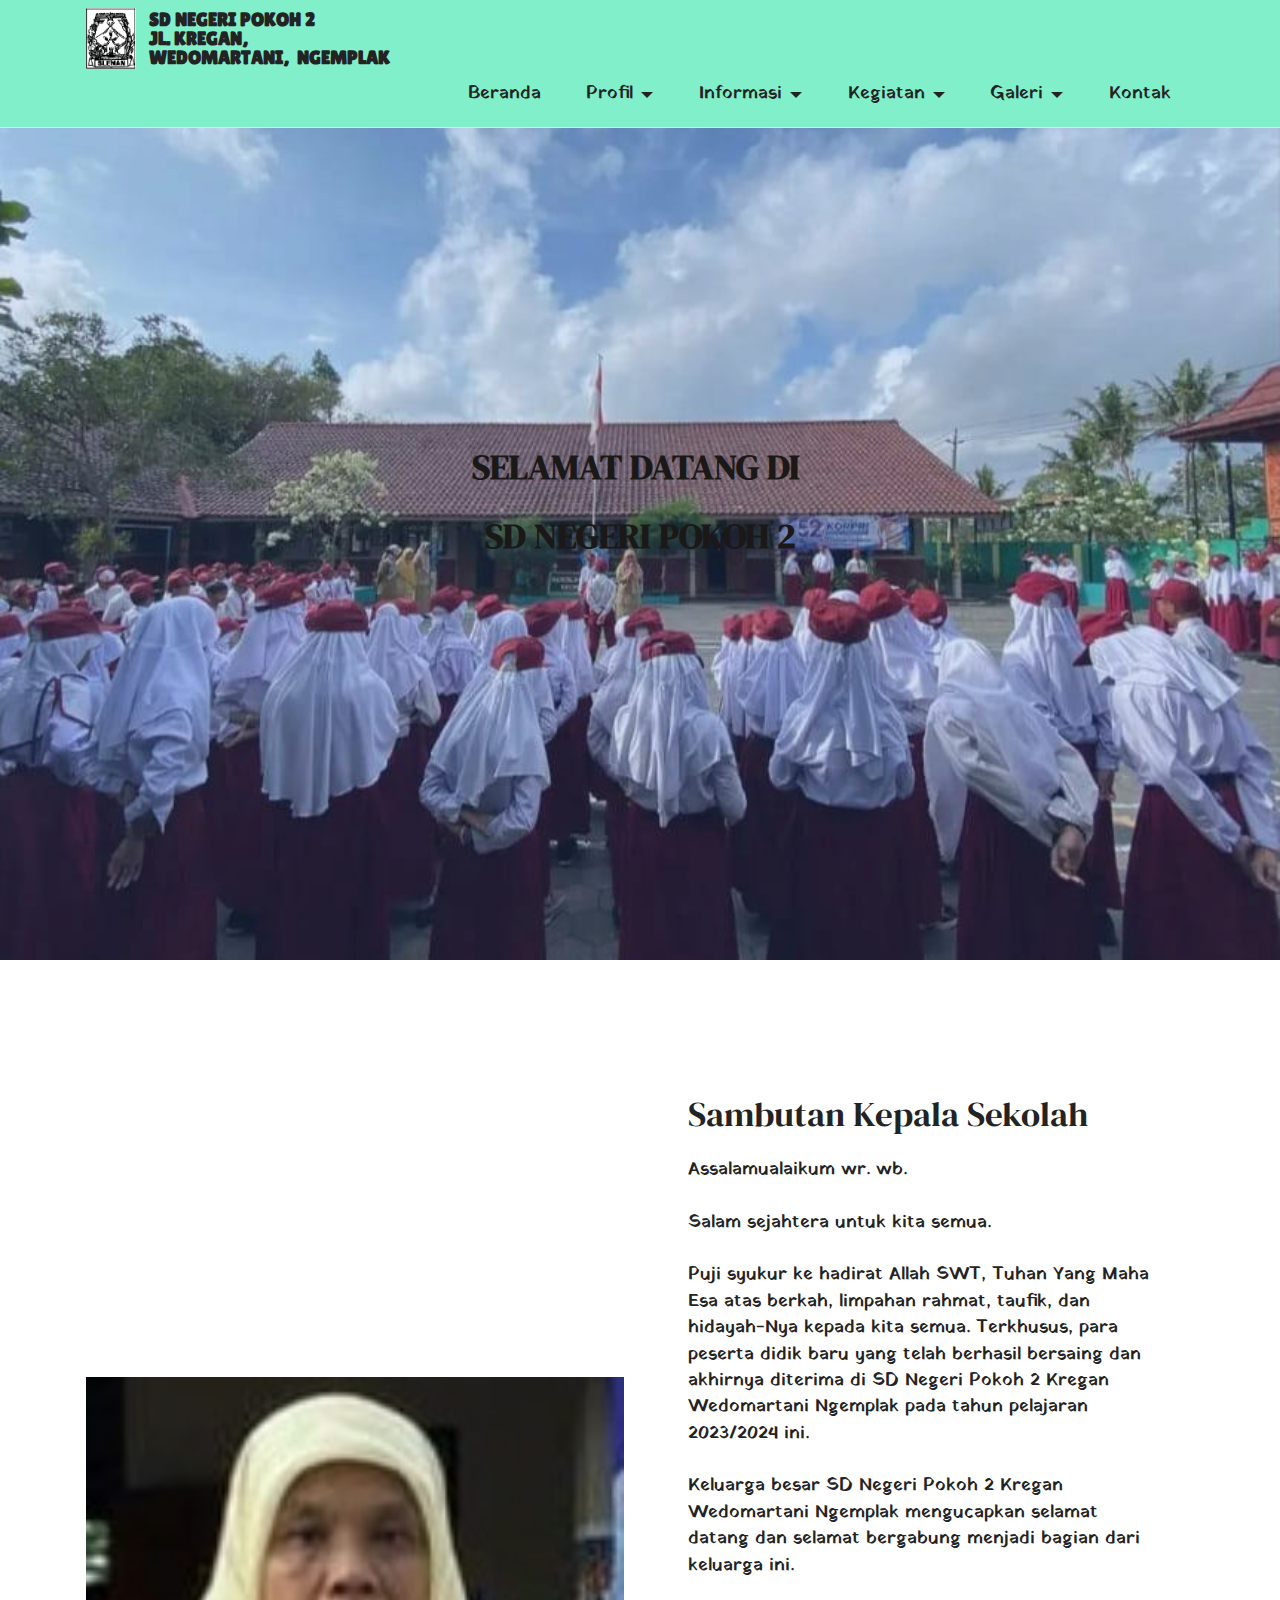
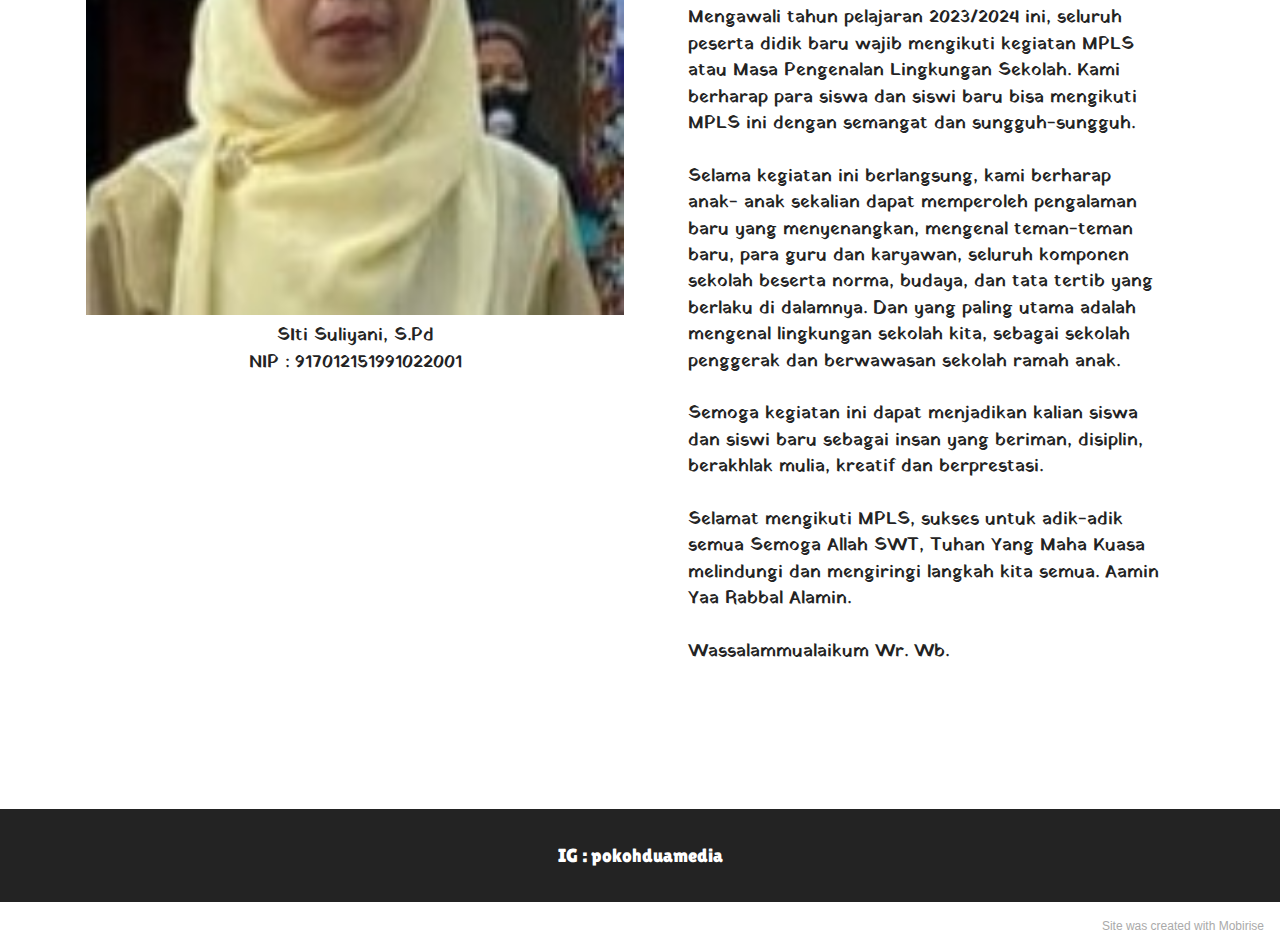
<file: index.html>
<!DOCTYPE html>
<html  >
<head>
  <!-- Site made with Mobirise Website Builder v5.4.1, https://mobirise.com -->
  <meta charset="UTF-8">
  <meta http-equiv="X-UA-Compatible" content="IE=edge">
  <meta name="generator" content="Mobirise v5.4.1, mobirise.com">
  <meta name="viewport" content="width=device-width, initial-scale=1, minimum-scale=1">
  <link rel="shortcut icon" href="assets/images/cuplikan-layar-2023-12-29-092825-121x147.png" type="image/x-icon">
  <meta name="description" content="">
  
  
  <title>Beranda</title>
  <link rel="stylesheet" href="assets/bootstrap/css/bootstrap.min.css">
  <link rel="stylesheet" href="assets/bootstrap/css/bootstrap-grid.min.css">
  <link rel="stylesheet" href="assets/bootstrap/css/bootstrap-reboot.min.css">
  <link rel="stylesheet" href="assets/dropdown/css/style.css">
  <link rel="stylesheet" href="assets/socicon/css/styles.css">
  <link rel="stylesheet" href="assets/theme/css/style.css">
  <link rel="preload" href="https://fonts.googleapis.com/css?family=Jost:100,200,300,400,500,600,700,800,900,100i,200i,300i,400i,500i,600i,700i,800i,900i&display=swap" as="style" onload="this.onload=null;this.rel='stylesheet'">
  <noscript><link rel="stylesheet" href="https://fonts.googleapis.com/css?family=Jost:100,200,300,400,500,600,700,800,900,100i,200i,300i,400i,500i,600i,700i,800i,900i&display=swap"></noscript>
  <link rel="preload" href="https://fonts.googleapis.com/css?family=Archivo+Black:400&display=swap" as="style" onload="this.onload=null;this.rel='stylesheet'">
  <noscript><link rel="stylesheet" href="https://fonts.googleapis.com/css?family=Archivo+Black:400&display=swap"></noscript>
  <link rel="preload" href="https://fonts.googleapis.com/css?family=DM+Serif+Display:400,400i&display=swap" as="style" onload="this.onload=null;this.rel='stylesheet'">
  <noscript><link rel="stylesheet" href="https://fonts.googleapis.com/css?family=DM+Serif+Display:400,400i&display=swap"></noscript>
  <link rel="preload" href="https://fonts.googleapis.com/css?family=Lilita+One:400&display=swap" as="style" onload="this.onload=null;this.rel='stylesheet'">
  <noscript><link rel="stylesheet" href="https://fonts.googleapis.com/css?family=Lilita+One:400&display=swap"></noscript>
  <link rel="preload" href="https://fonts.googleapis.com/css?family=Yatra+One:400&display=swap" as="style" onload="this.onload=null;this.rel='stylesheet'">
  <noscript><link rel="stylesheet" href="https://fonts.googleapis.com/css?family=Yatra+One:400&display=swap"></noscript>
  <link rel="preload" as="style" href="assets/mobirise/css/mbr-additional.css"><link rel="stylesheet" href="assets/mobirise/css/mbr-additional.css" type="text/css">
  
  
  
  
</head>
<body>
  
  <section data-bs-version="5.1" class="menu cid-s48OLK6784" once="menu" id="menu1-h">
    
    <nav class="navbar navbar-dropdown navbar-fixed-top navbar-expand-lg">
        <div class="container">
            <div class="navbar-brand">
                <span class="navbar-logo">
                    <a href="https://mobiri.se">
                        <img src="assets/images/cuplikan-layar-2023-12-29-092825-121x147.png" alt="Mobirise" style="height: 3.8rem;">
                    </a>
                </span>
                <span class="navbar-caption-wrap"><a class="navbar-caption text-black display-7" href="https://mobiri.se">SD NEGERI POKOH 2<br>JL. KREGAN, <br>WEDOMARTANI,&nbsp; NGEMPLAK</a></span>
            </div>
            <button class="navbar-toggler" type="button" data-toggle="collapse" data-bs-toggle="collapse" data-target="#navbarSupportedContent" data-bs-target="#navbarSupportedContent" aria-controls="navbarNavAltMarkup" aria-expanded="false" aria-label="Toggle navigation">
                <div class="hamburger">
                    <span></span>
                    <span></span>
                    <span></span>
                    <span></span>
                </div>
            </button>
            <div class="collapse navbar-collapse" id="navbarSupportedContent">
                <ul class="navbar-nav nav-dropdown nav-right" data-app-modern-menu="true"><li class="nav-item"><a class="nav-link link text-black text-primary display-4" href="index.html">Beranda&nbsp;</a></li><li class="nav-item dropdown"><a class="nav-link link text-black dropdown-toggle display-4" href="#" data-toggle="dropdown-submenu" data-bs-toggle="dropdown" data-bs-auto-close="outside" aria-expanded="false">Profil&nbsp;</a><div class="dropdown-menu" aria-labelledby="dropdown-undefined"><a class="text-black dropdown-item text-primary display-4" href="Visi dan Misi.html" data-bs-auto-close="outside">Visi dan Misi</a><a class="text-black dropdown-item text-primary display-4" href="page7.html" data-bs-auto-close="outside">Akademik</a></div></li>
                    <li class="nav-item dropdown"><a class="nav-link link text-black dropdown-toggle display-4" href="#" data-bs-auto-close="outside" aria-expanded="false" data-toggle="dropdown-submenu" data-bs-toggle="dropdown">Informasi</a><div class="dropdown-menu" aria-labelledby="dropdown-undefined"><a class="text-black show dropdown-item text-primary display-4" href="Persyaratan.html" data-bs-auto-close="outside" aria-expanded="false" target="_blank">Pendaftaran</a></div></li><li class="nav-item dropdown"><a class="nav-link link text-black dropdown-toggle display-4" href="#" data-bs-auto-close="outside" aria-expanded="false" data-toggle="dropdown-submenu" data-bs-toggle="dropdown">Kegiatan&nbsp;</a><div class="dropdown-menu" aria-labelledby="dropdown-undefined"><a class="text-black show dropdown-item text-primary display-4" href="Ekstrakurikuler.html" data-bs-auto-close="outside" aria-expanded="false" target="_blank">Ekstrakurikuler</a></div></li><li class="nav-item dropdown"><a class="nav-link link text-black dropdown-toggle display-4" href="#" data-toggle="dropdown-submenu" data-bs-toggle="dropdown" data-bs-auto-close="outside" aria-expanded="true">Galeri</a><div class="dropdown-menu" aria-labelledby="dropdown-undefined"><a class="text-black dropdown-item text-primary display-4" href="Foto-Foto.html">Foto - Foto</a></div></li><li class="nav-item"><a class="nav-link link text-black text-primary display-4" href="Kontak.html">Kontak</a></li></ul>
                
                
            </div>
        </div>
    </nav>

</section>

<section data-bs-version="5.1" class="header6 cid-u0nGH1idXY mbr-fullscreen" id="header6-1t">

    

    <div class="mbr-overlay" style="opacity: 0.2; background-color: rgb(68, 121, 217);"></div>

    <div class="align-center container">
        <div class="row justify-content-center">
            <div class="col-12 col-lg-10">
                <h1 class="mbr-section-title mbr-fonts-style mbr-white mb-3 display-5"><strong>SELAMAT DATANG DI&nbsp;</strong></h1>
                
                <p class="mbr-text mbr-white mbr-fonts-style display-5"><strong>SD NEGERI POKOH 2</strong></p>
                
            </div>
        </div>
    </div>
</section>

<section data-bs-version="5.1" class="image1 cid-u0GFPocY9e" id="image1-1v">
    

    

    <div class="container">
        <div class="row align-items-center">
            <div class="col-12 col-lg-6">
                <div class="image-wrapper">
                    <img src="assets/images/whatsapp-image-2023-12-29-at-11.58.44-174x237.jpeg" alt="Mobirise">
                    <p class="mbr-description mbr-fonts-style pt-2 align-center display-4">SIti Suliyani, S.Pd
<br>NIP : 917012151991022001</p>
                </div>
            </div>
            <div class="col-12 col-lg">
                <div class="text-wrapper">
                    <h3 class="mbr-section-title mbr-fonts-style mb-3 display-5">Sambutan Kepala Sekolah</h3>
                    <p class="mbr-text mbr-fonts-style display-4">Assalamualaikum wr. wb.
<br>
<br>Salam sejahtera untuk kita semua.
<br>
<br>Puji syukur ke hadirat Allah SWT, Tuhan Yang Maha Esa atas berkah, limpahan rahmat, taufik, dan hidayah-Nya kepada kita semua. Terkhusus, para peserta didik baru yang telah berhasil bersaing dan akhirnya diterima di SD Negeri Pokoh 2 Kregan Wedomartani Ngemplak pada tahun pelajaran 2023/2024 ini.
<br>
<br>Keluarga besar SD Negeri Pokoh 2 Kregan Wedomartani Ngemplak mengucapkan selamat datang dan selamat bergabung menjadi bagian dari keluarga ini.
<br>
<br>Mengawali tahun pelajaran 2023/2024 ini, seluruh peserta didik baru wajib mengikuti kegiatan MPLS atau Masa Pengenalan Lingkungan Sekolah. Kami berharap para siswa dan siswi baru bisa mengikuti MPLS ini dengan semangat dan sungguh-sungguh.
<br>
<br>Selama kegiatan ini berlangsung, kami berharap anak- anak sekalian dapat memperoleh pengalaman baru yang menyenangkan, mengenal teman-teman baru, para guru dan karyawan, seluruh komponen sekolah beserta norma, budaya, dan tata tertib yang berlaku di dalamnya. Dan yang paling utama adalah mengenal lingkungan sekolah kita, sebagai sekolah penggerak dan berwawasan sekolah ramah anak.
<br>
<br>Semoga kegiatan ini dapat menjadikan kalian siswa dan siswi baru sebagai insan yang beriman, disiplin, berakhlak mulia, kreatif dan berprestasi.
<br>
<br>Selamat mengikuti MPLS, sukses untuk adik-adik semua&nbsp; Semoga Allah SWT, Tuhan Yang Maha Kuasa melindungi dan mengiringi langkah kita semua. Aamin Yaa Rabbal Alamin.
<br>
<br>Wassalammualaikum Wr. Wb.</p>
                </div>
            </div>
        </div>
    </div>
</section>

<section data-bs-version="5.1" class="footer3 cid-s48P1Icc8J" once="footers" id="footer3-i">

    

    

    <div class="container">
        <div class="media-container-row align-center mbr-white">
            
            
            <div class="row row-copirayt">
                <p class="mbr-text mb-0 mbr-fonts-style mbr-white align-center display-7">IG : pokohduamedia</p>
            </div>
        </div>
    </div>
</section><section style="background-color: #fff; font-family: -apple-system, BlinkMacSystemFont, 'Segoe UI', 'Roboto', 'Helvetica Neue', Arial, sans-serif; color:#aaa; font-size:12px; padding: 0; align-items: center; display: flex;"><a href="https://mobirise.site/v" style="flex: 1 1; height: 3rem; padding-left: 1rem;"></a><p style="flex: 0 0 auto; margin:0; padding-right:1rem;">Site <a href="https://mobirise.site/f" style="color:#aaa;">was created</a> with Mobirise</p></section><script src="assets/bootstrap/js/bootstrap.bundle.min.js"></script>  <script src="assets/smoothscroll/smooth-scroll.js"></script>  <script src="assets/ytplayer/index.js"></script>  <script src="assets/dropdown/js/navbar-dropdown.js"></script>  <script src="assets/theme/js/script.js"></script>  
  
  
</body>
</html>
</file>
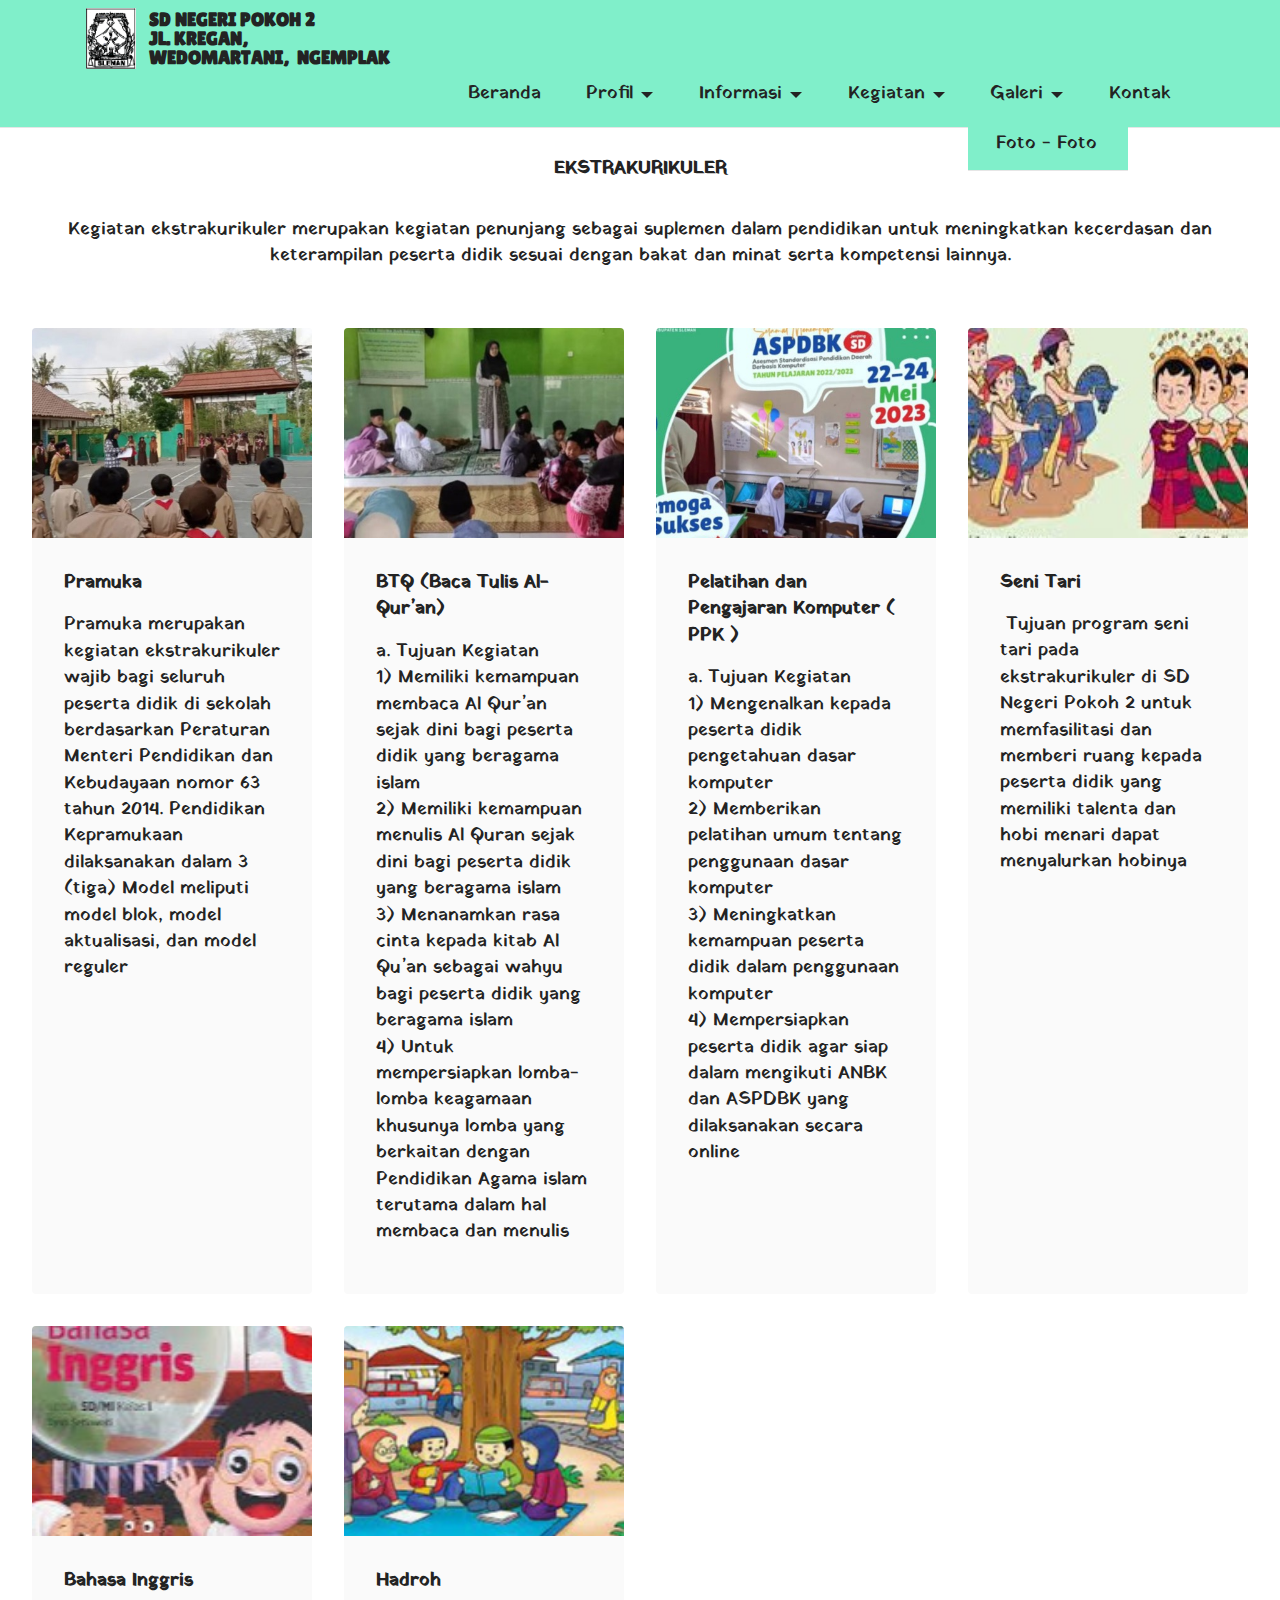
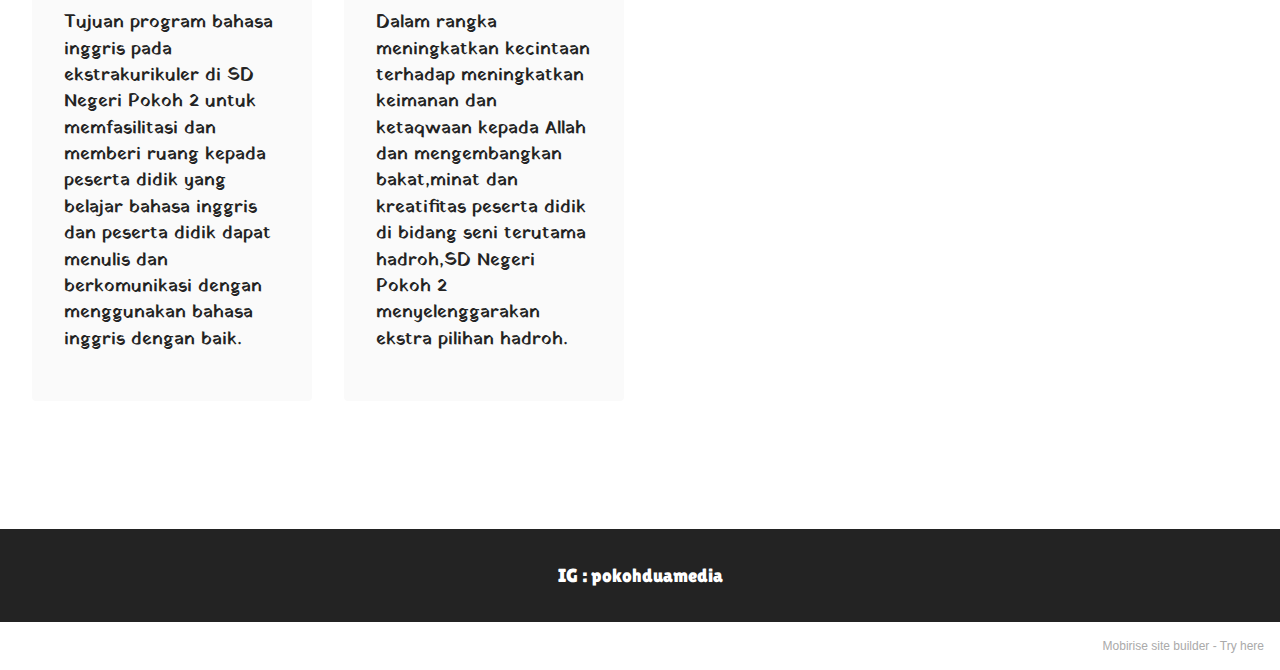
<file: Ekstrakurikuler.html>
<!DOCTYPE html>
<html  >
<head>
  <!-- Site made with Mobirise Website Builder v5.4.1, https://mobirise.com -->
  <meta charset="UTF-8">
  <meta http-equiv="X-UA-Compatible" content="IE=edge">
  <meta name="generator" content="Mobirise v5.4.1, mobirise.com">
  <meta name="viewport" content="width=device-width, initial-scale=1, minimum-scale=1">
  <link rel="shortcut icon" href="assets/images/cuplikan-layar-2023-12-29-092825-121x147.png" type="image/x-icon">
  <meta name="description" content="">
  
  
  <title>Ekstrakurikuler</title>
  <link rel="stylesheet" href="assets/bootstrap/css/bootstrap.min.css">
  <link rel="stylesheet" href="assets/bootstrap/css/bootstrap-grid.min.css">
  <link rel="stylesheet" href="assets/bootstrap/css/bootstrap-reboot.min.css">
  <link rel="stylesheet" href="assets/dropdown/css/style.css">
  <link rel="stylesheet" href="assets/socicon/css/styles.css">
  <link rel="stylesheet" href="assets/theme/css/style.css">
  <link rel="preload" href="https://fonts.googleapis.com/css?family=Jost:100,200,300,400,500,600,700,800,900,100i,200i,300i,400i,500i,600i,700i,800i,900i&display=swap" as="style" onload="this.onload=null;this.rel='stylesheet'">
  <noscript><link rel="stylesheet" href="https://fonts.googleapis.com/css?family=Jost:100,200,300,400,500,600,700,800,900,100i,200i,300i,400i,500i,600i,700i,800i,900i&display=swap"></noscript>
  <link rel="preload" href="https://fonts.googleapis.com/css?family=Archivo+Black:400&display=swap" as="style" onload="this.onload=null;this.rel='stylesheet'">
  <noscript><link rel="stylesheet" href="https://fonts.googleapis.com/css?family=Archivo+Black:400&display=swap"></noscript>
  <link rel="preload" href="https://fonts.googleapis.com/css?family=DM+Serif+Display:400,400i&display=swap" as="style" onload="this.onload=null;this.rel='stylesheet'">
  <noscript><link rel="stylesheet" href="https://fonts.googleapis.com/css?family=DM+Serif+Display:400,400i&display=swap"></noscript>
  <link rel="preload" href="https://fonts.googleapis.com/css?family=Lilita+One:400&display=swap" as="style" onload="this.onload=null;this.rel='stylesheet'">
  <noscript><link rel="stylesheet" href="https://fonts.googleapis.com/css?family=Lilita+One:400&display=swap"></noscript>
  <link rel="preload" href="https://fonts.googleapis.com/css?family=Yatra+One:400&display=swap" as="style" onload="this.onload=null;this.rel='stylesheet'">
  <noscript><link rel="stylesheet" href="https://fonts.googleapis.com/css?family=Yatra+One:400&display=swap"></noscript>
  <link rel="preload" as="style" href="assets/mobirise/css/mbr-additional.css"><link rel="stylesheet" href="assets/mobirise/css/mbr-additional.css" type="text/css">
  
  
  
  
</head>
<body>
  
  <section data-bs-version="5.1" class="menu cid-s48OLK6784" once="menu" id="menu1-1g">
    
    <nav class="navbar navbar-dropdown navbar-fixed-top navbar-expand-lg">
        <div class="container">
            <div class="navbar-brand">
                <span class="navbar-logo">
                    <a href="https://mobiri.se">
                        <img src="assets/images/cuplikan-layar-2023-12-29-092825-121x147.png" alt="Mobirise" style="height: 3.8rem;">
                    </a>
                </span>
                <span class="navbar-caption-wrap"><a class="navbar-caption text-black display-7" href="https://mobiri.se">SD NEGERI POKOH 2<br>JL. KREGAN, <br>WEDOMARTANI,&nbsp; NGEMPLAK</a></span>
            </div>
            <button class="navbar-toggler" type="button" data-toggle="collapse" data-bs-toggle="collapse" data-target="#navbarSupportedContent" data-bs-target="#navbarSupportedContent" aria-controls="navbarNavAltMarkup" aria-expanded="false" aria-label="Toggle navigation">
                <div class="hamburger">
                    <span></span>
                    <span></span>
                    <span></span>
                    <span></span>
                </div>
            </button>
            <div class="collapse navbar-collapse" id="navbarSupportedContent">
                <ul class="navbar-nav nav-dropdown nav-right" data-app-modern-menu="true"><li class="nav-item"><a class="nav-link link text-black text-primary display-4" href="index.html">Beranda&nbsp;</a></li><li class="nav-item dropdown"><a class="nav-link link text-black dropdown-toggle display-4" href="#" data-toggle="dropdown-submenu" data-bs-toggle="dropdown" data-bs-auto-close="outside" aria-expanded="false">Profil&nbsp;</a><div class="dropdown-menu" aria-labelledby="dropdown-undefined"><a class="text-black dropdown-item text-primary display-4" href="Visi dan Misi.html" data-bs-auto-close="outside">Visi dan Misi</a><a class="text-black dropdown-item text-primary display-4" href="page7.html" data-bs-auto-close="outside">Akademik</a></div></li>
                    <li class="nav-item dropdown"><a class="nav-link link text-black dropdown-toggle display-4" href="#" data-bs-auto-close="outside" aria-expanded="false" data-toggle="dropdown-submenu" data-bs-toggle="dropdown">Informasi</a><div class="dropdown-menu" aria-labelledby="dropdown-undefined"><a class="text-black show dropdown-item text-primary display-4" href="Persyaratan.html" data-bs-auto-close="outside" aria-expanded="false" target="_blank">Pendaftaran</a></div></li><li class="nav-item dropdown"><a class="nav-link link text-black dropdown-toggle display-4" href="#" data-bs-auto-close="outside" aria-expanded="false" data-toggle="dropdown-submenu" data-bs-toggle="dropdown">Kegiatan&nbsp;</a><div class="dropdown-menu" aria-labelledby="dropdown-undefined"><a class="text-black show dropdown-item text-primary display-4" href="Ekstrakurikuler.html" data-bs-auto-close="outside" aria-expanded="false" target="_blank">Ekstrakurikuler</a></div></li><li class="nav-item dropdown open"><a class="nav-link link text-black dropdown-toggle display-4" href="#" data-toggle="dropdown-submenu" data-bs-toggle="dropdown" data-bs-auto-close="outside" aria-expanded="true">Galeri</a><div class="dropdown-menu" aria-labelledby="dropdown-undefined"><a class="text-black dropdown-item text-primary display-4" href="Foto-Foto.html">Foto - Foto</a></div></li><li class="nav-item"><a class="nav-link link text-black text-primary display-4" href="Kontak.html">Kontak</a></li></ul>
                
                
            </div>
        </div>
    </nav>

</section>

<section data-bs-version="5.1" class="gallery3 cid-u0i8QCJeQN" id="gallery3-1j">
    
    
    <div class="container-fluid">
        <div class="mbr-section-head">
            <h4 class="mbr-section-title mbr-fonts-style align-center mb-0 display-4"><strong>EKSTRAKURIKULER&nbsp;</strong><br><strong><br></strong></h4>
            <h5 class="mbr-section-subtitle mbr-fonts-style align-center mb-0 mt-2 display-4">Kegiatan ekstrakurikuler merupakan kegiatan penunjang sebagai suplemen dalam pendidikan untuk meningkatkan kecerdasan dan keterampilan peserta didik sesuai dengan bakat dan minat serta kompetensi lainnya.
<div>&nbsp;</div></h5>
        </div>
        <div class="row mt-4">
            <div class="item features-image сol-12 col-md-6 col-lg-3">
                <div class="item-wrapper">
                    <div class="item-img">
                        <img src="assets/images/1a37f3c9-d670-48a3-a7e1-0a8f83e3fce2-561x420.jpeg" data-slide-to="0" data-bs-slide-to="0" alt="">
                    </div>
                    <div class="item-content">
                        <h5 class="item-title mbr-fonts-style display-4"><strong>Pramuka&nbsp;</strong></h5>
                        
                        <p class="mbr-text mbr-fonts-style mt-3 display-4">Pramuka merupakan kegiatan ekstrakurikuler wajib bagi seluruh peserta  didik di sekolah berdasarkan Peraturan Menteri Pendidikan dan Kebudayaan	nomor	 63 tahun 2014. Pendidikan Kepramukaan dilaksanakan dalam 3 (tiga) Model meliputi model blok, model aktualisasi, dan model reguler</p>
                    </div>
                    
                </div>
            </div>
            <div class="item features-image сol-12 col-md-6 col-lg-3">
                <div class="item-wrapper">
                    <div class="item-img">
                        <img src="assets/images/9909bfe8-8a31-4623-8b3d-73d782b0ccfd-561x383.jpeg" data-slide-to="1" data-bs-slide-to="1" alt="">
                    </div>
                    <div class="item-content">
                        <h5 class="item-title mbr-fonts-style display-4"><strong>BTQ (Baca Tulis Al-Qur’an)</strong></h5>
                        
                        <p class="mbr-text mbr-fonts-style mt-3 display-4">&nbsp;a. Tujuan Kegiatan
<br>1)	Memiliki kemampuan membaca Al Qur’an sejak dini bagi peserta didik yang beragama islam 
<br>2)	 Memiliki kemampuan menulis Al Quran sejak dini bagi peserta didik yang beragama islam
<br>3)	 Menanamkan rasa cinta kepada kitab Al Qu’an sebagai wahyu bagi peserta didik yang beragama islam 
<br>4)	Untuk mempersiapkan lomba-lomba keagamaan khusunya lomba yang berkaitan dengan Pendidikan Agama islam terutama dalam hal membaca dan menulis&nbsp;<br></p>
                    </div>
                    
                </div>
            </div>
            <div class="item features-image сol-12 col-md-6 col-lg-3">
                <div class="item-wrapper">
                    <div class="item-img">
                        <img src="assets/images/96d75659-fd2d-4e08-b52e-2fcc627c8d69-561x561.jpeg" data-slide-to="2" data-bs-slide-to="2" alt="">
                    </div>
                    <div class="item-content">
                        <h5 class="item-title mbr-fonts-style display-4"><strong>Pelatihan dan Pengajaran Komputer ( PPK )</strong></h5>
                        
                        <p class="mbr-text mbr-fonts-style mt-3 display-4">a. Tujuan Kegiatan
<br>1) Mengenalkan kepada peserta didik pengetahuan dasar komputer
<br>2) Memberikan pelatihan umum tentang penggunaan dasar komputer
<br>3) Meningkatkan kemampuan peserta didik dalam penggunaan komputer
<br>4) Mempersiapkan peserta didik agar siap dalam mengikuti ANBK dan ASPDBK yang dilaksanakan secara online&nbsp;<br></p>
                    </div>
                    
                </div>
            </div>
            <div class="item features-image сol-12 col-md-6 col-lg-3">
                <div class="item-wrapper">
                    <div class="item-img">
                        <img src="assets/images/download-1-300x168.jpeg" alt="" title="" data-slide-to="3" data-bs-slide-to="3">
                    </div>
                    <div class="item-content">
                        <h5 class="item-title mbr-fonts-style display-4"><strong>Seni Tari</strong></h5>
                        
                        <p class="mbr-text mbr-fonts-style mt-3 display-4">&nbsp; &nbsp;Tujuan program seni tari pada ekstrakurikuler di SD Negeri Pokoh 2 untuk memfasilitasi dan memberi ruang kepada peserta didik yang memiliki talenta dan hobi menari dapat menyalurkan hobinya </p>
                    </div>
                    
                </div>
            </div><div class="item features-image сol-12 col-md-6 col-lg-3">
                <div class="item-wrapper">
                    <div class="item-img">
                        <img src="assets/images/images-3-191x264.jpeg" alt="" title="" data-slide-to="4" data-bs-slide-to="4">
                    </div>
                    <div class="item-content">
                        <h5 class="item-title mbr-fonts-style display-4"><strong>Bahasa Inggris</strong></h5>
                        
                        <p class="mbr-text mbr-fonts-style mt-3 display-4">Tujuan program bahasa inggris pada ekstrakurikuler di SD Negeri Pokoh 2 untuk memfasilitasi dan memberi ruang kepada peserta didik yang belajar bahasa inggris dan peserta didik dapat menulis dan berkomunikasi dengan menggunakan bahasa inggris dengan baik.</p>
                    </div>
                    
                </div>
            </div><div class="item features-image сol-12 col-md-6 col-lg-3">
                <div class="item-wrapper">
                    <div class="item-img">
                        <img src="assets/images/download-4-255x197.jpeg" alt="" title="" data-slide-to="5" data-bs-slide-to="5">
                    </div>
                    <div class="item-content">
                        <h5 class="item-title mbr-fonts-style display-4"><strong>Hadroh</strong></h5>
                        
                        <p class="mbr-text mbr-fonts-style mt-3 display-4">Dalam rangka meningkatkan kecintaan terhadap meningkatkan keimanan dan ketaqwaan kepada Allah dan mengembangkan bakat,minat dan kreatifitas peserta didik di bidang seni terutama hadroh,SD Negeri Pokoh 2 menyelenggarakan ekstra pilihan hadroh.</p>
                    </div>
                    
                </div>
            </div>
        </div>
    </div>
</section>

<section data-bs-version="5.1" class="footer3 cid-s48P1Icc8J" once="footers" id="footer3-1h">

    

    

    <div class="container">
        <div class="media-container-row align-center mbr-white">
            
            
            <div class="row row-copirayt">
                <p class="mbr-text mb-0 mbr-fonts-style mbr-white align-center display-7">IG : pokohduamedia</p>
            </div>
        </div>
    </div>
</section><section style="background-color: #fff; font-family: -apple-system, BlinkMacSystemFont, 'Segoe UI', 'Roboto', 'Helvetica Neue', Arial, sans-serif; color:#aaa; font-size:12px; padding: 0; align-items: center; display: flex;"><a href="https://mobirise.site/a" style="flex: 1 1; height: 3rem; padding-left: 1rem;"></a><p style="flex: 0 0 auto; margin:0; padding-right:1rem;">Mobirise site builder - <a href="https://mobirise.site/n" style="color:#aaa;">Try here</a></p></section><script src="assets/bootstrap/js/bootstrap.bundle.min.js"></script>  <script src="assets/smoothscroll/smooth-scroll.js"></script>  <script src="assets/ytplayer/index.js"></script>  <script src="assets/dropdown/js/navbar-dropdown.js"></script>  <script src="assets/theme/js/script.js"></script>  
  
  
</body>
</html>
</file>
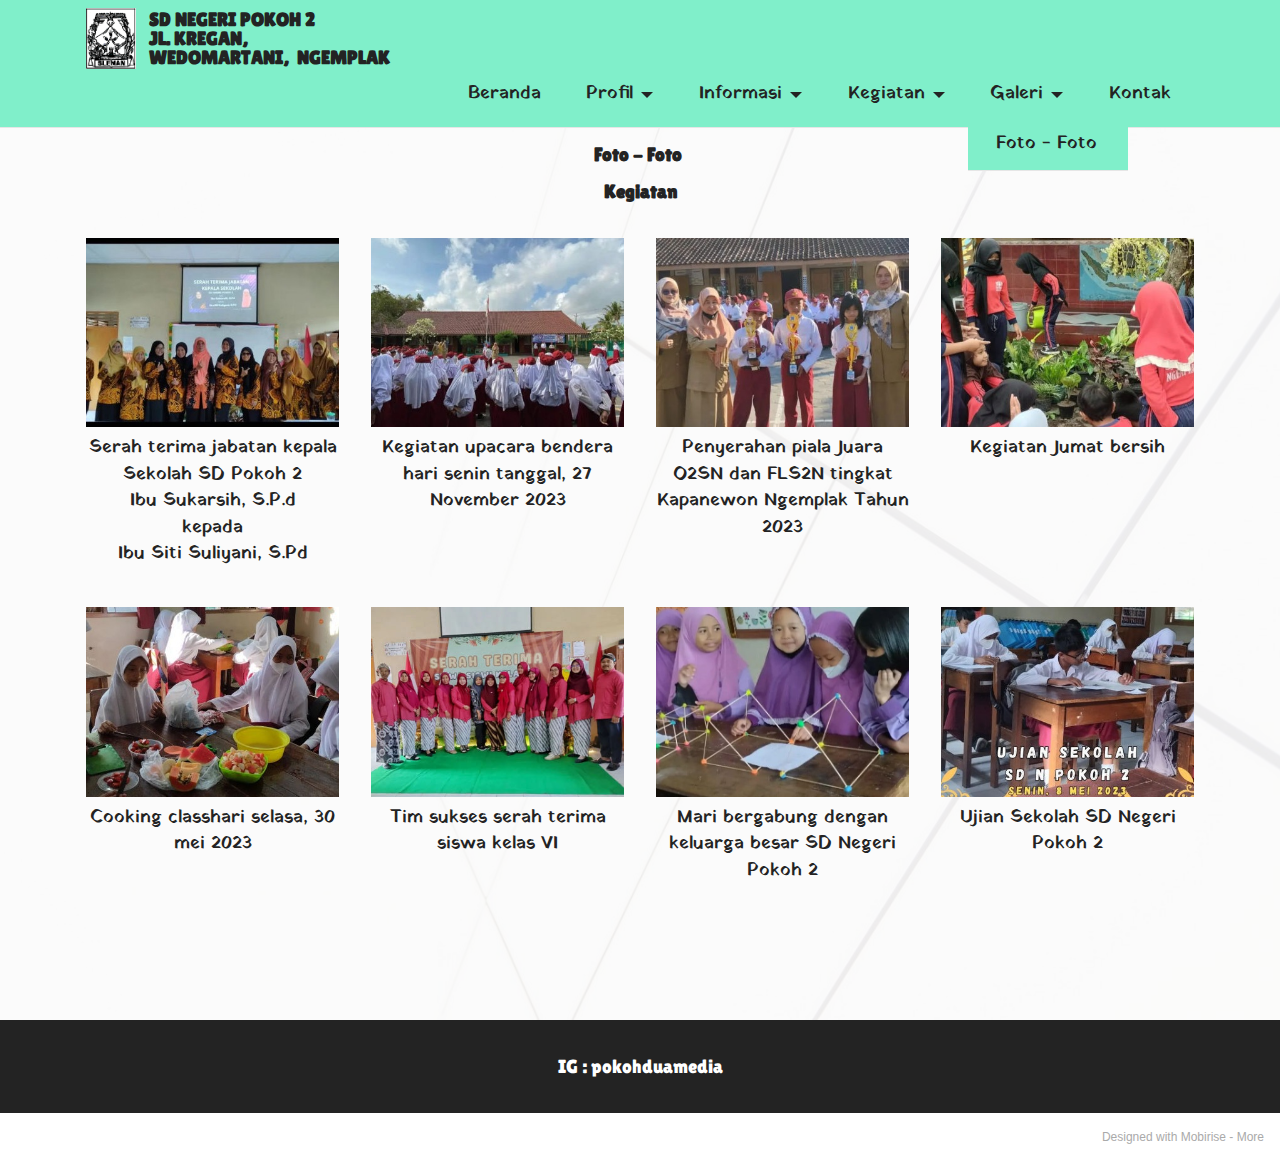
<file: Foto-Foto.html>
<!DOCTYPE html>
<html  >
<head>
  <!-- Site made with Mobirise Website Builder v5.4.1, https://mobirise.com -->
  <meta charset="UTF-8">
  <meta http-equiv="X-UA-Compatible" content="IE=edge">
  <meta name="generator" content="Mobirise v5.4.1, mobirise.com">
  <meta name="viewport" content="width=device-width, initial-scale=1, minimum-scale=1">
  <link rel="shortcut icon" href="assets/images/cuplikan-layar-2023-12-29-092825-121x147.png" type="image/x-icon">
  <meta name="description" content="">
  
  
  <title>Foto - Foto</title>
  <link rel="stylesheet" href="assets/web/assets/mobirise-icons2/mobirise2.css">
  <link rel="stylesheet" href="assets/bootstrap/css/bootstrap.min.css">
  <link rel="stylesheet" href="assets/bootstrap/css/bootstrap-grid.min.css">
  <link rel="stylesheet" href="assets/bootstrap/css/bootstrap-reboot.min.css">
  <link rel="stylesheet" href="assets/parallax/jarallax.css">
  <link rel="stylesheet" href="assets/dropdown/css/style.css">
  <link rel="stylesheet" href="assets/socicon/css/styles.css">
  <link rel="stylesheet" href="assets/theme/css/style.css">
  <link rel="preload" href="https://fonts.googleapis.com/css?family=Jost:100,200,300,400,500,600,700,800,900,100i,200i,300i,400i,500i,600i,700i,800i,900i&display=swap" as="style" onload="this.onload=null;this.rel='stylesheet'">
  <noscript><link rel="stylesheet" href="https://fonts.googleapis.com/css?family=Jost:100,200,300,400,500,600,700,800,900,100i,200i,300i,400i,500i,600i,700i,800i,900i&display=swap"></noscript>
  <link rel="preload" href="https://fonts.googleapis.com/css?family=Archivo+Black:400&display=swap" as="style" onload="this.onload=null;this.rel='stylesheet'">
  <noscript><link rel="stylesheet" href="https://fonts.googleapis.com/css?family=Archivo+Black:400&display=swap"></noscript>
  <link rel="preload" href="https://fonts.googleapis.com/css?family=DM+Serif+Display:400,400i&display=swap" as="style" onload="this.onload=null;this.rel='stylesheet'">
  <noscript><link rel="stylesheet" href="https://fonts.googleapis.com/css?family=DM+Serif+Display:400,400i&display=swap"></noscript>
  <link rel="preload" href="https://fonts.googleapis.com/css?family=Lilita+One:400&display=swap" as="style" onload="this.onload=null;this.rel='stylesheet'">
  <noscript><link rel="stylesheet" href="https://fonts.googleapis.com/css?family=Lilita+One:400&display=swap"></noscript>
  <link rel="preload" href="https://fonts.googleapis.com/css?family=Yatra+One:400&display=swap" as="style" onload="this.onload=null;this.rel='stylesheet'">
  <noscript><link rel="stylesheet" href="https://fonts.googleapis.com/css?family=Yatra+One:400&display=swap"></noscript>
  <link rel="preload" as="style" href="assets/mobirise/css/mbr-additional.css"><link rel="stylesheet" href="assets/mobirise/css/mbr-additional.css" type="text/css">
  
  
  
  
</head>
<body>
  
  <section data-bs-version="5.1" class="menu cid-s48OLK6784" once="menu" id="menu1-1k">
    
    <nav class="navbar navbar-dropdown navbar-fixed-top navbar-expand-lg">
        <div class="container">
            <div class="navbar-brand">
                <span class="navbar-logo">
                    <a href="https://mobiri.se">
                        <img src="assets/images/cuplikan-layar-2023-12-29-092825-121x147.png" alt="Mobirise" style="height: 3.8rem;">
                    </a>
                </span>
                <span class="navbar-caption-wrap"><a class="navbar-caption text-black display-7" href="https://mobiri.se">SD NEGERI POKOH 2<br>JL. KREGAN, <br>WEDOMARTANI,&nbsp; NGEMPLAK</a></span>
            </div>
            <button class="navbar-toggler" type="button" data-toggle="collapse" data-bs-toggle="collapse" data-target="#navbarSupportedContent" data-bs-target="#navbarSupportedContent" aria-controls="navbarNavAltMarkup" aria-expanded="false" aria-label="Toggle navigation">
                <div class="hamburger">
                    <span></span>
                    <span></span>
                    <span></span>
                    <span></span>
                </div>
            </button>
            <div class="collapse navbar-collapse" id="navbarSupportedContent">
                <ul class="navbar-nav nav-dropdown nav-right" data-app-modern-menu="true"><li class="nav-item"><a class="nav-link link text-black text-primary display-4" href="index.html">Beranda&nbsp;</a></li><li class="nav-item dropdown"><a class="nav-link link text-black dropdown-toggle display-4" href="#" data-toggle="dropdown-submenu" data-bs-toggle="dropdown" data-bs-auto-close="outside" aria-expanded="false">Profil&nbsp;</a><div class="dropdown-menu" aria-labelledby="dropdown-undefined"><a class="text-black dropdown-item text-primary display-4" href="Visi dan Misi.html" data-bs-auto-close="outside">Visi dan Misi</a><a class="text-black dropdown-item text-primary display-4" href="page7.html" data-bs-auto-close="outside">Akademik</a></div></li>
                    <li class="nav-item dropdown"><a class="nav-link link text-black dropdown-toggle display-4" href="#" data-bs-auto-close="outside" aria-expanded="false" data-toggle="dropdown-submenu" data-bs-toggle="dropdown">Informasi</a><div class="dropdown-menu" aria-labelledby="dropdown-undefined"><a class="text-black show dropdown-item text-primary display-4" href="Persyaratan.html" data-bs-auto-close="outside" aria-expanded="false" target="_blank">Pendaftaran</a></div></li><li class="nav-item dropdown"><a class="nav-link link text-black dropdown-toggle display-4" href="#" data-bs-auto-close="outside" aria-expanded="false" data-toggle="dropdown-submenu" data-bs-toggle="dropdown">Kegiatan&nbsp;</a><div class="dropdown-menu" aria-labelledby="dropdown-undefined"><a class="text-black show dropdown-item text-primary display-4" href="Ekstrakurikuler.html" data-bs-auto-close="outside" aria-expanded="false" target="_blank">Ekstrakurikuler</a></div></li><li class="nav-item dropdown open"><a class="nav-link link text-black dropdown-toggle display-4" href="#" data-toggle="dropdown-submenu" data-bs-toggle="dropdown" data-bs-auto-close="outside" aria-expanded="true">Galeri</a><div class="dropdown-menu" aria-labelledby="dropdown-undefined"><a class="text-black dropdown-item text-primary display-4" href="Foto-Foto.html">Foto - Foto</a></div></li><li class="nav-item"><a class="nav-link link text-black text-primary display-4" href="Kontak.html">Kontak</a></li></ul>
                
                
            </div>
        </div>
    </nav>

</section>

<section data-bs-version="5.1" class="gallery5 mbr-gallery cid-u0idIcbz8a" id="gallery5-1m">
    

    <div class="mbr-overlay" style="opacity: 0.8; background-color: rgb(250, 250, 250);">
    </div>

    <div class="container">
        <div class="mbr-section-head">
            <h3 class="mbr-section-title mbr-fonts-style align-center m-0 display-7"><strong>Foto - Foto&nbsp;</strong></h3>
            <h4 class="mbr-section-subtitle mbr-fonts-style align-center mb-0 mt-2 display-7"><strong>Kegiatan</strong></h4>
        </div>
        <div class="row mbr-gallery mt-4">
            <div class="col-12 col-md-6 col-lg-3 item gallery-image">
                <div class="item-wrapper" data-toggle="modal" data-bs-toggle="modal" data-target="#u1ckRysudz-modal" data-bs-target="#u1ckRysudz-modal">
                    <img class="w-100" src="assets/images/fdb72e2b-6e2b-4137-bece-bea74510437b-506x506.jpeg" alt="" data-slide-to="0" data-bs-slide-to="0" data-target="#lb-u1ckRysudz" data-bs-target="#lb-u1ckRysudz">
                    <div class="icon-wrapper">
                        <span class="mobi-mbri mobi-mbri-search mbr-iconfont mbr-iconfont-btn"></span>
                    </div>
                </div>
                <h6 class="mbr-item-subtitle mbr-fonts-style align-center mb-2 mt-2 display-4">Serah terima jabatan kepala Sekolah SD Pokoh 2
<div>Ibu Sukarsih, S.P.d
</div><div>kepada 
</div><div>Ibu Siti Suliyani, S.Pd</div></h6>
            </div>
            <div class="col-12 col-md-6 col-lg-3 item gallery-image">
                <div class="item-wrapper" data-toggle="modal" data-bs-toggle="modal" data-target="#u1ckRysudz-modal" data-bs-target="#u1ckRysudz-modal">
                    <img class="w-100" src="assets/images/4fd2db06-2f66-475e-b69f-795242f7af45-506x400.jpeg" alt="" data-slide-to="1" data-bs-slide-to="1" data-target="#lb-u1ckRysudz" data-bs-target="#lb-u1ckRysudz">
                    <div class="icon-wrapper">
                        <span class="mobi-mbri mobi-mbri-search mbr-iconfont mbr-iconfont-btn"></span>
                    </div>
                </div>
                <h6 class="mbr-item-subtitle mbr-fonts-style align-center mb-2 mt-2 display-4">Kegiatan upacara bendera hari senin tanggal, 27 November 2023</h6>
            </div>
            <div class="col-12 col-md-6 col-lg-3 item gallery-image">
                <div class="item-wrapper" data-toggle="modal" data-bs-toggle="modal" data-target="#u1ckRysudz-modal" data-bs-target="#u1ckRysudz-modal">
                    <img class="w-100" src="assets/images/c8401e00-624c-4c2c-aaf1-7628f22b2aa3-506x506.jpeg" alt="" data-slide-to="2" data-bs-slide-to="2" data-target="#lb-u1ckRysudz" data-bs-target="#lb-u1ckRysudz">
                    <div class="icon-wrapper">
                        <span class="mobi-mbri mobi-mbri-search mbr-iconfont mbr-iconfont-btn"></span>
                    </div>
                </div>
                <h6 class="mbr-item-subtitle mbr-fonts-style align-center mb-2 mt-2 display-4">Penyerahan piala Juara O2SN dan FLS2N tingkat Kapanewon Ngemplak Tahun 2023</h6>
            </div>
            <div class="col-12 col-md-6 col-lg-3 item gallery-image">
                <div class="item-wrapper" data-toggle="modal" data-bs-toggle="modal" data-target="#u1ckRysudz-modal" data-bs-target="#u1ckRysudz-modal">
                    <img class="w-100" src="assets/images/987a1266-7433-4710-abac-03c9417e53b7-1-506x496.jpeg" alt="" data-slide-to="3" data-bs-slide-to="3" data-target="#lb-u1ckRysudz" data-bs-target="#lb-u1ckRysudz">
                    <div class="icon-wrapper">
                        <span class="mobi-mbri mobi-mbri-search mbr-iconfont mbr-iconfont-btn"></span>
                    </div>
                </div>
                <h6 class="mbr-item-subtitle mbr-fonts-style align-center mb-2 mt-2 display-4">Kegiatan Jumat bersih</h6>
            </div><div class="col-12 col-md-6 col-lg-3 item gallery-image">
                <div class="item-wrapper" data-toggle="modal" data-bs-toggle="modal" data-target="#u1ckRysudz-modal" data-bs-target="#u1ckRysudz-modal">
                    <img class="w-100" src="assets/images/9404001c-7af0-4adf-ba88-bac1698b2f0d-506x506.jpeg" alt="" data-slide-to="4" data-bs-slide-to="4" data-target="#lb-u1ckRysudz" data-bs-target="#lb-u1ckRysudz">
                    <div class="icon-wrapper">
                        <span class="mobi-mbri mobi-mbri-search mbr-iconfont mbr-iconfont-btn"></span>
                    </div>
                </div>
                <h6 class="mbr-item-subtitle mbr-fonts-style align-center mb-2 mt-2 display-4">Cooking classhari selasa, 30 mei 2023</h6>
            </div><div class="col-12 col-md-6 col-lg-3 item gallery-image">
                <div class="item-wrapper" data-toggle="modal" data-bs-toggle="modal" data-target="#u1ckRysudz-modal" data-bs-target="#u1ckRysudz-modal">
                    <img class="w-100" src="assets/images/f69969c0-2a6e-413d-9323-a244042c0395-404x303.jpg" alt="" data-slide-to="5" data-bs-slide-to="5" data-target="#lb-u1ckRysudz" data-bs-target="#lb-u1ckRysudz">
                    <div class="icon-wrapper">
                        <span class="mobi-mbri mobi-mbri-search mbr-iconfont mbr-iconfont-btn"></span>
                    </div>
                </div>
                <h6 class="mbr-item-subtitle mbr-fonts-style align-center mb-2 mt-2 display-4">Tim sukses serah terima siswa kelas&nbsp; VI</h6>
            </div><div class="col-12 col-md-6 col-lg-3 item gallery-image">
                <div class="item-wrapper" data-toggle="modal" data-bs-toggle="modal" data-target="#u1ckRysudz-modal" data-bs-target="#u1ckRysudz-modal">
                    <img class="w-100" src="assets/images/a93a72d2-a8b8-4daf-af6a-b1b0a90c6d89-694x719.jpeg" alt="" data-slide-to="6" data-bs-slide-to="6" data-target="#lb-u1ckRysudz" data-bs-target="#lb-u1ckRysudz">
                    <div class="icon-wrapper">
                        <span class="mobi-mbri mobi-mbri-search mbr-iconfont mbr-iconfont-btn"></span>
                    </div>
                </div>
                <h6 class="mbr-item-subtitle mbr-fonts-style align-center mb-2 mt-2 display-4">Mari bergabung dengan keluarga besar SD Negeri Pokoh 2</h6>
            </div><div class="col-12 col-md-6 col-lg-3 item gallery-image">
                <div class="item-wrapper" data-toggle="modal" data-bs-toggle="modal" data-target="#u1ckRysudz-modal" data-bs-target="#u1ckRysudz-modal">
                    <img class="w-100" src="assets/images/66e9c8d0-564c-4452-ae86-21edb5cd1af9-506x506.jpeg" alt="" data-slide-to="7" data-bs-slide-to="7" data-target="#lb-u1ckRysudz" data-bs-target="#lb-u1ckRysudz">
                    <div class="icon-wrapper">
                        <span class="mobi-mbri mobi-mbri-search mbr-iconfont mbr-iconfont-btn"></span>
                    </div>
                </div>
                <h6 class="mbr-item-subtitle mbr-fonts-style align-center mb-2 mt-2 display-4">Ujian Sekolah SD Negeri Pokoh 2</h6>
            </div>
        </div>

        <div class="modal mbr-slider" tabindex="-1" role="dialog" aria-hidden="true" id="u1ckRysudz-modal">
            <div class="modal-dialog" role="document">
                <div class="modal-content">
                    <div class="modal-body">
                        <div class="carousel slide" id="lb-u1ckRysudz" data-interval="5000" data-bs-interval="5000">
                            <div class="carousel-inner">
                                <div class="carousel-item active">
                                    <img class="d-block w-100" src="assets/images/fdb72e2b-6e2b-4137-bece-bea74510437b-506x506.jpeg" alt="">
                                </div>
                                <div class="carousel-item">
                                    <img class="d-block w-100" src="assets/images/4fd2db06-2f66-475e-b69f-795242f7af45-506x400.jpeg" alt="">
                                </div>
                                <div class="carousel-item">
                                    <img class="d-block w-100" src="assets/images/c8401e00-624c-4c2c-aaf1-7628f22b2aa3-506x506.jpeg" alt="">
                                </div>
                                <div class="carousel-item">
                                    <img class="d-block w-100" src="assets/images/987a1266-7433-4710-abac-03c9417e53b7-1-506x496.jpeg" alt="">
                                </div><div class="carousel-item">
                                    <img class="d-block w-100" src="assets/images/9404001c-7af0-4adf-ba88-bac1698b2f0d-506x506.jpeg" alt="">
                                </div><div class="carousel-item">
                                    <img class="d-block w-100" src="assets/images/f69969c0-2a6e-413d-9323-a244042c0395-404x303.jpg" alt="">
                                </div><div class="carousel-item">
                                    <img class="d-block w-100" src="assets/images/a93a72d2-a8b8-4daf-af6a-b1b0a90c6d89-694x719.jpeg" alt="">
                                </div><div class="carousel-item">
                                    <img class="d-block w-100" src="assets/images/66e9c8d0-564c-4452-ae86-21edb5cd1af9-506x506.jpeg" alt="">
                                </div>
                            </div>
                            <ol class="carousel-indicators">
                                <li data-slide-to="0" data-bs-slide-to="0" class="active" data-target="#lb-u1ckRysudz" data-bs-target="#lb-u1ckRysudz"></li>
                                <li data-slide-to="1" data-bs-slide-to="1" data-target="#lb-u1ckRysudz" data-bs-target="#lb-u1ckRysudz"></li>
                                <li data-slide-to="2" data-bs-slide-to="2" data-target="#lb-u1ckRysudz" data-bs-target="#lb-u1ckRysudz"></li>
                                <li data-slide-to="3" data-bs-slide-to="3" data-target="#lb-u1ckRysudz" data-bs-target="#lb-u1ckRysudz"></li><li data-slide-to="4" data-bs-slide-to="4" data-target="#lb-u1ckRysudz" data-bs-target="#lb-u1ckRysudz"></li><li data-slide-to="5" data-bs-slide-to="5" data-target="#lb-u1ckRysudz" data-bs-target="#lb-u1ckRysudz"></li><li data-slide-to="6" data-bs-slide-to="6" data-target="#lb-u1ckRysudz" data-bs-target="#lb-u1ckRysudz"></li><li data-slide-to="7" data-bs-slide-to="7" data-target="#lb-u1ckRysudz" data-bs-target="#lb-u1ckRysudz"></li>
                            </ol>
                            <a role="button" href="" class="close" data-dismiss="modal" data-bs-dismiss="modal" aria-label="Close">
                            </a>
                            <a class="carousel-control-prev carousel-control" role="button" data-slide="prev" data-bs-slide="prev" href="#lb-u1ckRysudz">
                                <span class="mobi-mbri mobi-mbri-arrow-prev" aria-hidden="true"></span>
                                <span class="sr-only visually-hidden">Previous</span>
                            </a>
                            <a class="carousel-control-next carousel-control" role="button" data-slide="next" data-bs-slide="next" href="#lb-u1ckRysudz">
                                <span class="mobi-mbri mobi-mbri-arrow-next" aria-hidden="true"></span>
                                <span class="sr-only visually-hidden">Next</span>
                            </a>
                        </div>
                    </div>
                </div>
            </div>
        </div>
    </div>
</section>

<section data-bs-version="5.1" class="footer3 cid-s48P1Icc8J" once="footers" id="footer3-1l">

    

    

    <div class="container">
        <div class="media-container-row align-center mbr-white">
            
            
            <div class="row row-copirayt">
                <p class="mbr-text mb-0 mbr-fonts-style mbr-white align-center display-7">IG : pokohduamedia</p>
            </div>
        </div>
    </div>
</section><section style="background-color: #fff; font-family: -apple-system, BlinkMacSystemFont, 'Segoe UI', 'Roboto', 'Helvetica Neue', Arial, sans-serif; color:#aaa; font-size:12px; padding: 0; align-items: center; display: flex;"><a href="https://mobirise.site/v" style="flex: 1 1; height: 3rem; padding-left: 1rem;"></a><p style="flex: 0 0 auto; margin:0; padding-right:1rem;">Designed with Mobirise - <a href="https://mobirise.site/l" style="color:#aaa;">More</a></p></section><script src="assets/bootstrap/js/bootstrap.bundle.min.js"></script>  <script src="assets/parallax/jarallax.js"></script>  <script src="assets/smoothscroll/smooth-scroll.js"></script>  <script src="assets/ytplayer/index.js"></script>  <script src="assets/dropdown/js/navbar-dropdown.js"></script>  <script src="assets/theme/js/script.js"></script>  
  
  
</body>
</html>
</file>
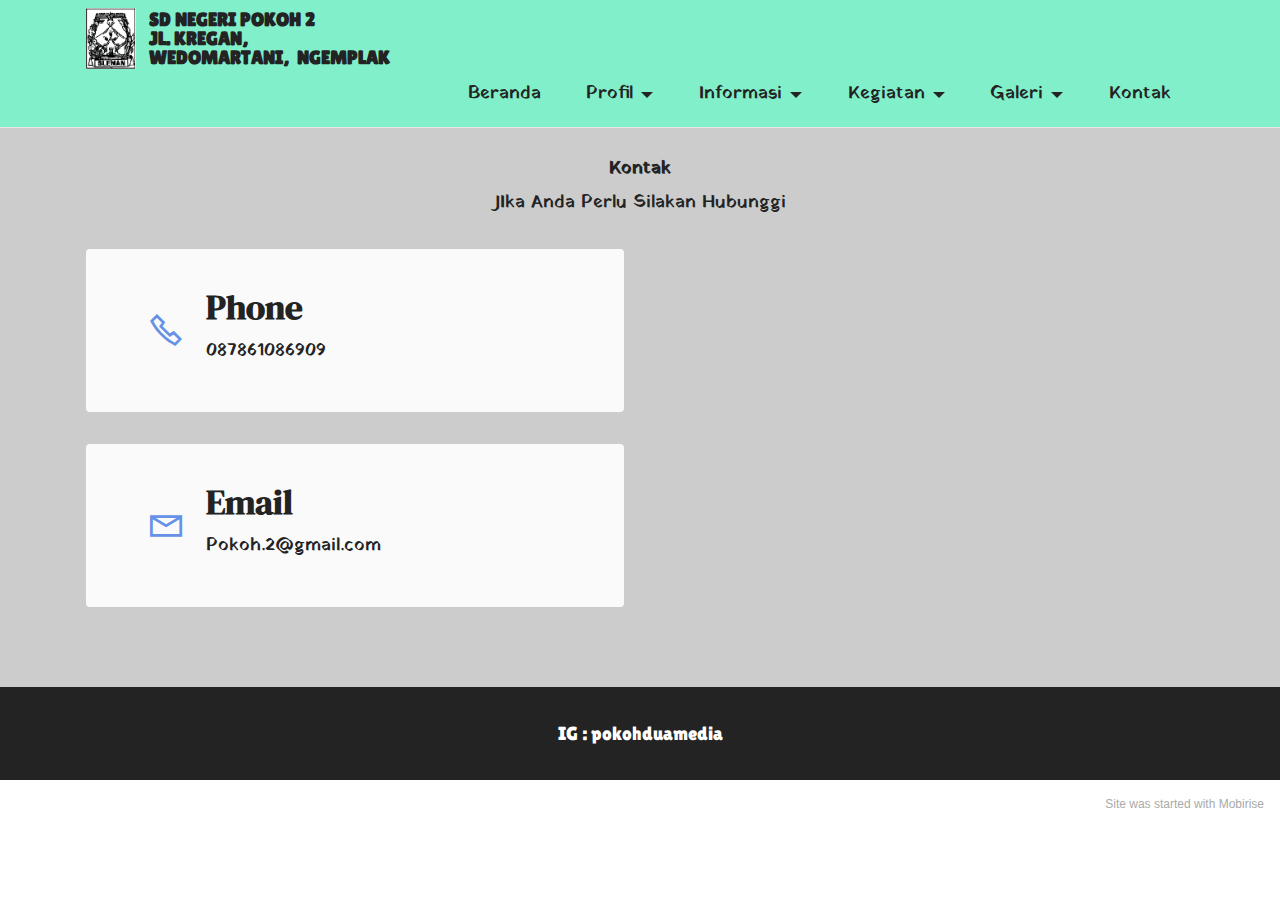
<file: Kontak.html>
<!DOCTYPE html>
<html  >
<head>
  <!-- Site made with Mobirise Website Builder v5.4.1, https://mobirise.com -->
  <meta charset="UTF-8">
  <meta http-equiv="X-UA-Compatible" content="IE=edge">
  <meta name="generator" content="Mobirise v5.4.1, mobirise.com">
  <meta name="viewport" content="width=device-width, initial-scale=1, minimum-scale=1">
  <link rel="shortcut icon" href="assets/images/cuplikan-layar-2023-12-29-092825-121x147.png" type="image/x-icon">
  <meta name="description" content="">
  
  
  <title>Kontak</title>
  <link rel="stylesheet" href="assets/web/assets/mobirise-icons2/mobirise2.css">
  <link rel="stylesheet" href="assets/bootstrap/css/bootstrap.min.css">
  <link rel="stylesheet" href="assets/bootstrap/css/bootstrap-grid.min.css">
  <link rel="stylesheet" href="assets/bootstrap/css/bootstrap-reboot.min.css">
  <link rel="stylesheet" href="assets/dropdown/css/style.css">
  <link rel="stylesheet" href="assets/socicon/css/styles.css">
  <link rel="stylesheet" href="assets/theme/css/style.css">
  <link rel="preload" href="https://fonts.googleapis.com/css?family=Jost:100,200,300,400,500,600,700,800,900,100i,200i,300i,400i,500i,600i,700i,800i,900i&display=swap" as="style" onload="this.onload=null;this.rel='stylesheet'">
  <noscript><link rel="stylesheet" href="https://fonts.googleapis.com/css?family=Jost:100,200,300,400,500,600,700,800,900,100i,200i,300i,400i,500i,600i,700i,800i,900i&display=swap"></noscript>
  <link rel="preload" href="https://fonts.googleapis.com/css?family=Archivo+Black:400&display=swap" as="style" onload="this.onload=null;this.rel='stylesheet'">
  <noscript><link rel="stylesheet" href="https://fonts.googleapis.com/css?family=Archivo+Black:400&display=swap"></noscript>
  <link rel="preload" href="https://fonts.googleapis.com/css?family=DM+Serif+Display:400,400i&display=swap" as="style" onload="this.onload=null;this.rel='stylesheet'">
  <noscript><link rel="stylesheet" href="https://fonts.googleapis.com/css?family=DM+Serif+Display:400,400i&display=swap"></noscript>
  <link rel="preload" href="https://fonts.googleapis.com/css?family=Lilita+One:400&display=swap" as="style" onload="this.onload=null;this.rel='stylesheet'">
  <noscript><link rel="stylesheet" href="https://fonts.googleapis.com/css?family=Lilita+One:400&display=swap"></noscript>
  <link rel="preload" href="https://fonts.googleapis.com/css?family=Yatra+One:400&display=swap" as="style" onload="this.onload=null;this.rel='stylesheet'">
  <noscript><link rel="stylesheet" href="https://fonts.googleapis.com/css?family=Yatra+One:400&display=swap"></noscript>
  <link rel="preload" as="style" href="assets/mobirise/css/mbr-additional.css"><link rel="stylesheet" href="assets/mobirise/css/mbr-additional.css" type="text/css">
  
  
  
  
</head>
<body>
  
  <section data-bs-version="5.1" class="menu cid-s48OLK6784" once="menu" id="menu1-1n">
    
    <nav class="navbar navbar-dropdown navbar-fixed-top navbar-expand-lg">
        <div class="container">
            <div class="navbar-brand">
                <span class="navbar-logo">
                    <a href="https://mobiri.se">
                        <img src="assets/images/cuplikan-layar-2023-12-29-092825-121x147.png" alt="Mobirise" style="height: 3.8rem;">
                    </a>
                </span>
                <span class="navbar-caption-wrap"><a class="navbar-caption text-black display-7" href="https://mobiri.se">SD NEGERI POKOH 2<br>JL. KREGAN, <br>WEDOMARTANI,&nbsp; NGEMPLAK</a></span>
            </div>
            <button class="navbar-toggler" type="button" data-toggle="collapse" data-bs-toggle="collapse" data-target="#navbarSupportedContent" data-bs-target="#navbarSupportedContent" aria-controls="navbarNavAltMarkup" aria-expanded="false" aria-label="Toggle navigation">
                <div class="hamburger">
                    <span></span>
                    <span></span>
                    <span></span>
                    <span></span>
                </div>
            </button>
            <div class="collapse navbar-collapse" id="navbarSupportedContent">
                <ul class="navbar-nav nav-dropdown nav-right" data-app-modern-menu="true"><li class="nav-item"><a class="nav-link link text-black text-primary display-4" href="index.html">Beranda&nbsp;</a></li><li class="nav-item dropdown"><a class="nav-link link text-black dropdown-toggle display-4" href="#" data-toggle="dropdown-submenu" data-bs-toggle="dropdown" data-bs-auto-close="outside" aria-expanded="false">Profil&nbsp;</a><div class="dropdown-menu" aria-labelledby="dropdown-undefined"><a class="text-black dropdown-item text-primary display-4" href="Visi dan Misi.html" data-bs-auto-close="outside">Visi dan Misi</a><a class="text-black dropdown-item text-primary display-4" href="page7.html" data-bs-auto-close="outside">Akademik</a></div></li>
                    <li class="nav-item dropdown"><a class="nav-link link text-black dropdown-toggle display-4" href="#" data-bs-auto-close="outside" aria-expanded="false" data-toggle="dropdown-submenu" data-bs-toggle="dropdown">Informasi</a><div class="dropdown-menu" aria-labelledby="dropdown-undefined"><a class="text-black show dropdown-item text-primary display-4" href="Persyaratan.html" data-bs-auto-close="outside" aria-expanded="false" target="_blank">Pendaftaran</a></div></li><li class="nav-item dropdown"><a class="nav-link link text-black dropdown-toggle display-4" href="#" data-bs-auto-close="outside" aria-expanded="false" data-toggle="dropdown-submenu" data-bs-toggle="dropdown">Kegiatan&nbsp;</a><div class="dropdown-menu" aria-labelledby="dropdown-undefined"><a class="text-black show dropdown-item text-primary display-4" href="Ekstrakurikuler.html" data-bs-auto-close="outside" aria-expanded="false" target="_blank">Ekstrakurikuler</a></div></li><li class="nav-item dropdown"><a class="nav-link link text-black dropdown-toggle display-4" href="#" data-toggle="dropdown-submenu" data-bs-toggle="dropdown" data-bs-auto-close="outside" aria-expanded="true">Galeri</a><div class="dropdown-menu" aria-labelledby="dropdown-undefined"><a class="text-black dropdown-item text-primary display-4" href="Foto-Foto.html">Foto - Foto</a></div></li><li class="nav-item"><a class="nav-link link text-black text-primary display-4" href="Kontak.html">Kontak</a></li></ul>
                
                
            </div>
        </div>
    </nav>

</section>

<section data-bs-version="5.1" class="contacts3 map1 cid-u0ieg3aCKr" id="contacts3-1p">

    
    <div class="mbr-overlay" style="opacity: 0.2; background-color: rgb(0, 0, 0);"></div>
    <div class="container">
        <div class="mbr-section-head">
            <h3 class="mbr-section-title mbr-fonts-style align-center mb-0 display-4">
                <strong>Kontak</strong></h3>
            <h4 class="mbr-section-subtitle mbr-fonts-style align-center mb-0 mt-2 display-4">JIka Anda Perlu Silakan&nbsp; Hubunggi</h4>
        </div>
        <div class="row justify-content-center mt-4">
            <div class="card col-12 col-md-6">
                <div class="card-wrapper">
                    <div class="image-wrapper">
                        <span class="mbr-iconfont mobi-mbri-phone mobi-mbri"></span>
                    </div>
                    <div class="text-wrapper">
                        <h6 class="card-title mbr-fonts-style mb-1 display-5">
                            <strong>Phone</strong>
                        </h6>
                        <p class="mbr-text mbr-fonts-style display-4">087861086909</p>
                    </div>
                </div>
                <div class="card-wrapper">
                    <div class="image-wrapper">
                        <span class="mbr-iconfont mobi-mbri-letter mobi-mbri"></span>
                    </div>
                    <div class="text-wrapper">
                        <h6 class="card-title mbr-fonts-style mb-1 display-5">
                            <strong>Email</strong>
                        </h6>
                        <p class="mbr-text mbr-fonts-style display-4">Pokoh.2@gmail.com</p>
                    </div>
                </div>
            </div>
            <div class="map-wrapper col-12 col-md-6">
                <div class="google-map"><iframe frameborder="0" style="border:0" src="https://www.google.com/maps/embed/v1/place?key=AIzaSyB7QWkvlxV39ZsyKvhZRjPGVqlJFvxxNkw&amp;q=SD Negeri Pokoh 2 " allowfullscreen=""></iframe></div>
            </div>
        </div>
    </div>
</section>

<section data-bs-version="5.1" class="footer3 cid-s48P1Icc8J" once="footers" id="footer3-1o">

    

    

    <div class="container">
        <div class="media-container-row align-center mbr-white">
            
            
            <div class="row row-copirayt">
                <p class="mbr-text mb-0 mbr-fonts-style mbr-white align-center display-7">IG : pokohduamedia</p>
            </div>
        </div>
    </div>
</section><section style="background-color: #fff; font-family: -apple-system, BlinkMacSystemFont, 'Segoe UI', 'Roboto', 'Helvetica Neue', Arial, sans-serif; color:#aaa; font-size:12px; padding: 0; align-items: center; display: flex;"><a href="https://mobirise.site/y" style="flex: 1 1; height: 3rem; padding-left: 1rem;"></a><p style="flex: 0 0 auto; margin:0; padding-right:1rem;">Site was <a href="https://mobirise.site/g" style="color:#aaa;">started</a> with Mobirise</p></section><script src="assets/bootstrap/js/bootstrap.bundle.min.js"></script>  <script src="assets/smoothscroll/smooth-scroll.js"></script>  <script src="assets/ytplayer/index.js"></script>  <script src="assets/dropdown/js/navbar-dropdown.js"></script>  <script src="assets/vimeoplayer/player.js"></script>  <script src="assets/theme/js/script.js"></script>  
  
  
</body>
</html>
</file>
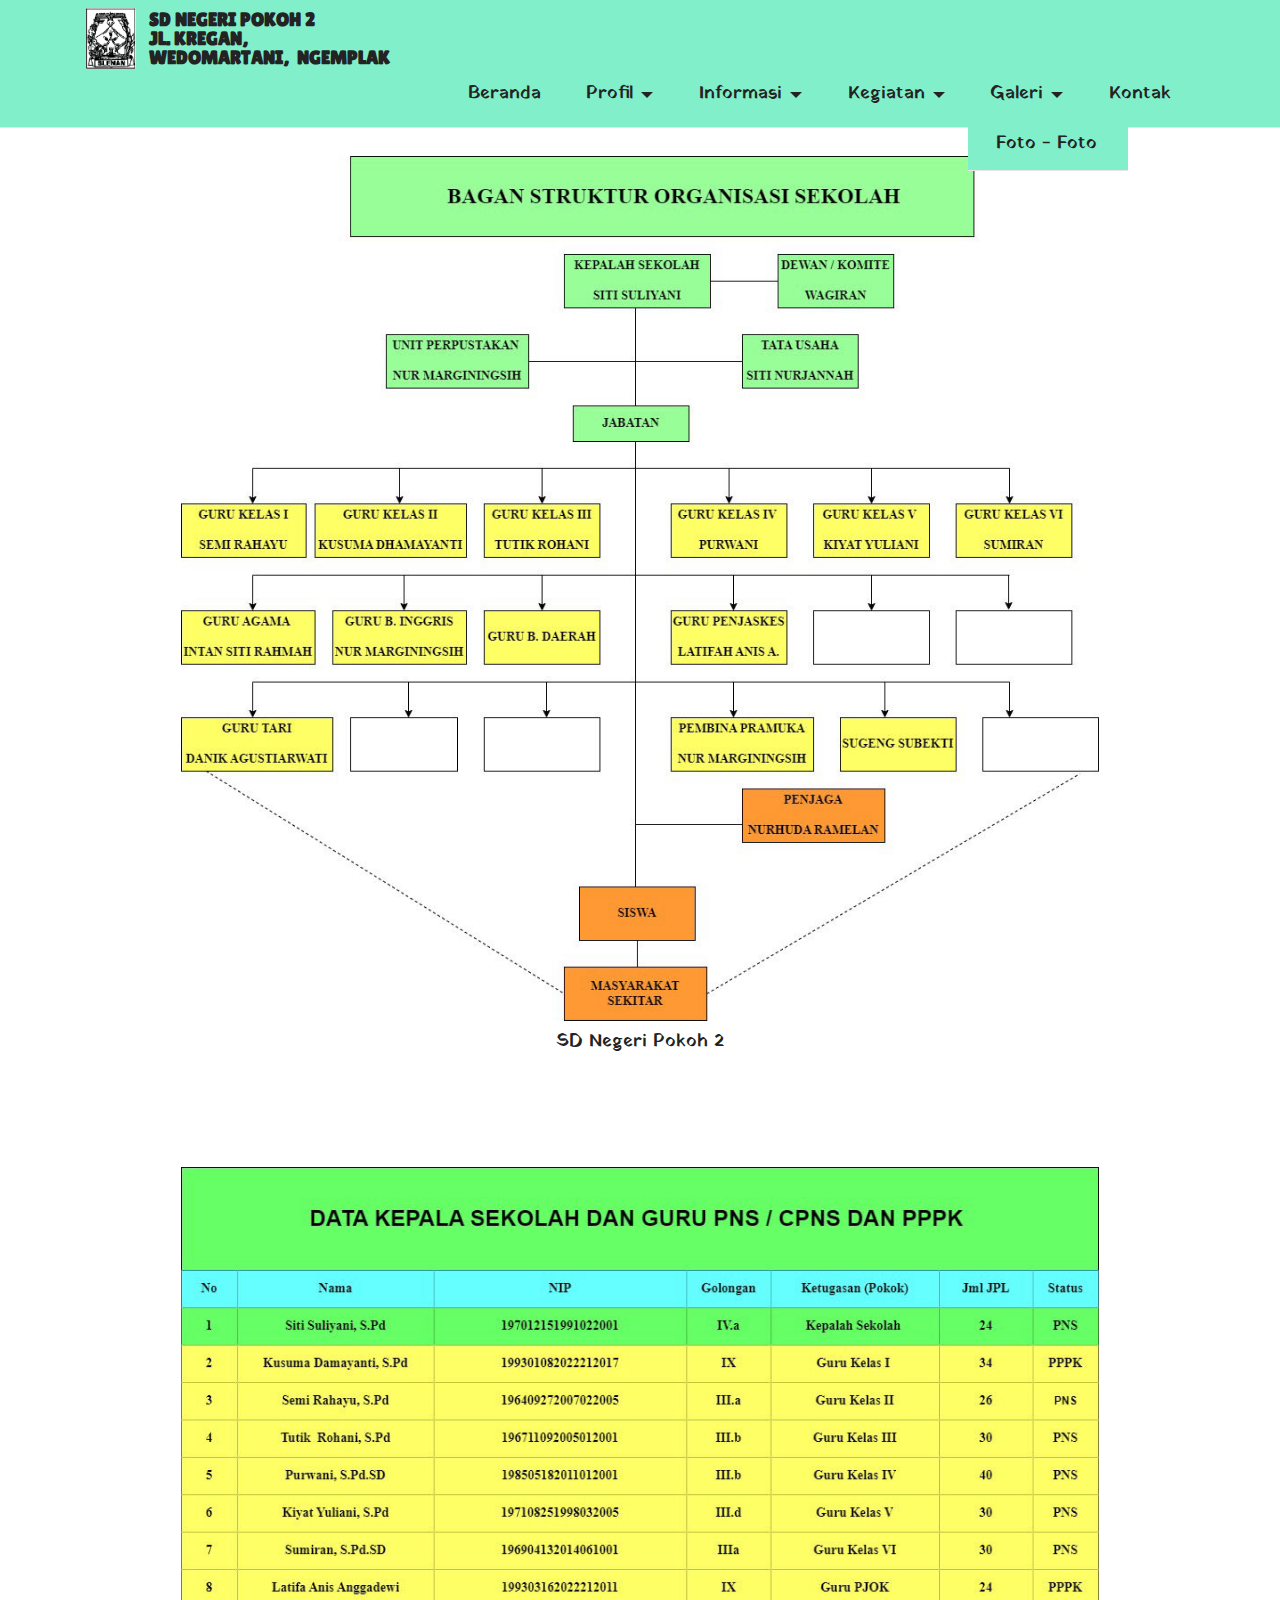
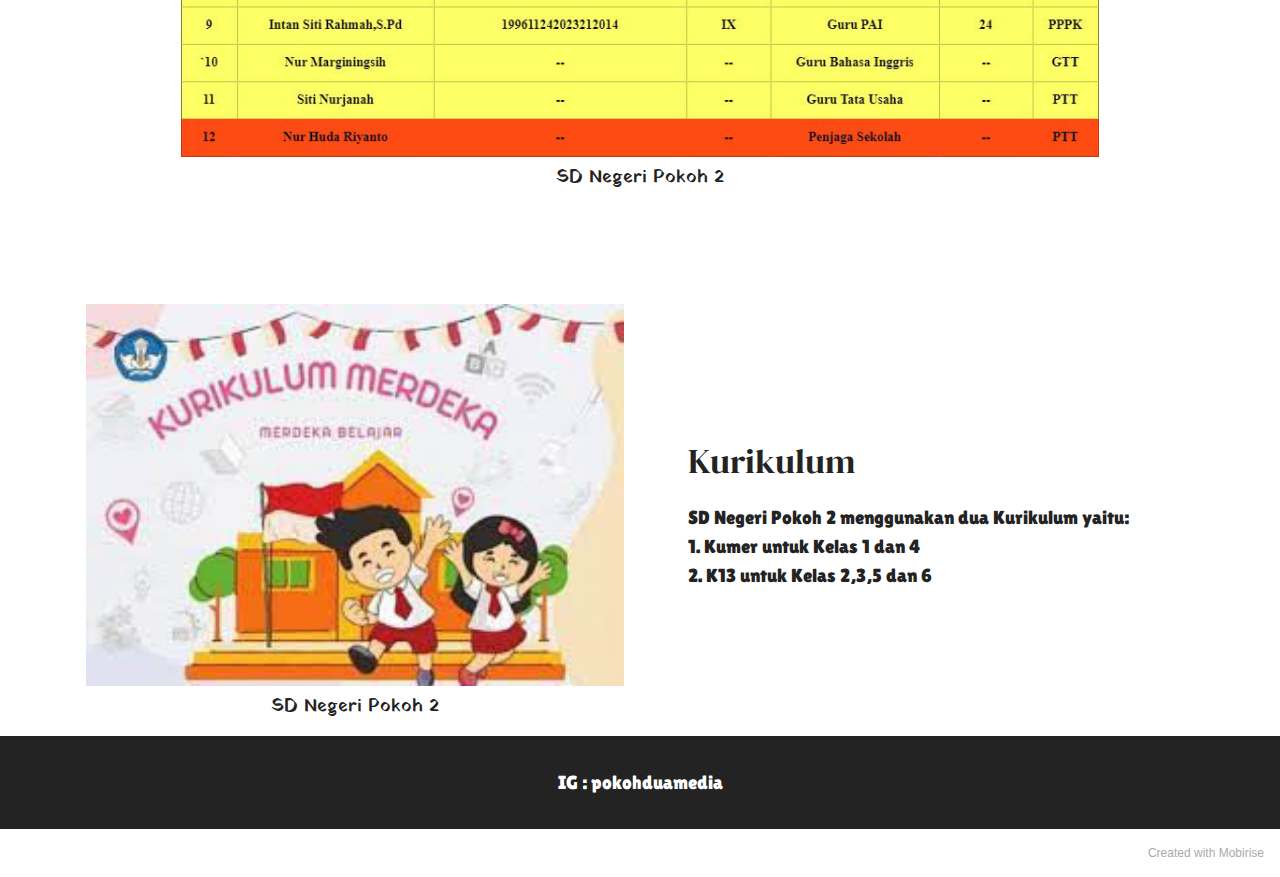
<file: page7.html>
<!DOCTYPE html>
<html  >
<head>
  <!-- Site made with Mobirise Website Builder v5.4.1, https://mobirise.com -->
  <meta charset="UTF-8">
  <meta http-equiv="X-UA-Compatible" content="IE=edge">
  <meta name="generator" content="Mobirise v5.4.1, mobirise.com">
  <meta name="viewport" content="width=device-width, initial-scale=1, minimum-scale=1">
  <link rel="shortcut icon" href="assets/images/cuplikan-layar-2023-12-29-092825-121x147.png" type="image/x-icon">
  <meta name="description" content="">
  
  
  <title>Akademik</title>
  <link rel="stylesheet" href="assets/bootstrap/css/bootstrap.min.css">
  <link rel="stylesheet" href="assets/bootstrap/css/bootstrap-grid.min.css">
  <link rel="stylesheet" href="assets/bootstrap/css/bootstrap-reboot.min.css">
  <link rel="stylesheet" href="assets/dropdown/css/style.css">
  <link rel="stylesheet" href="assets/socicon/css/styles.css">
  <link rel="stylesheet" href="assets/theme/css/style.css">
  <link rel="preload" href="https://fonts.googleapis.com/css?family=Jost:100,200,300,400,500,600,700,800,900,100i,200i,300i,400i,500i,600i,700i,800i,900i&display=swap" as="style" onload="this.onload=null;this.rel='stylesheet'">
  <noscript><link rel="stylesheet" href="https://fonts.googleapis.com/css?family=Jost:100,200,300,400,500,600,700,800,900,100i,200i,300i,400i,500i,600i,700i,800i,900i&display=swap"></noscript>
  <link rel="preload" href="https://fonts.googleapis.com/css?family=Archivo+Black:400&display=swap" as="style" onload="this.onload=null;this.rel='stylesheet'">
  <noscript><link rel="stylesheet" href="https://fonts.googleapis.com/css?family=Archivo+Black:400&display=swap"></noscript>
  <link rel="preload" href="https://fonts.googleapis.com/css?family=DM+Serif+Display:400,400i&display=swap" as="style" onload="this.onload=null;this.rel='stylesheet'">
  <noscript><link rel="stylesheet" href="https://fonts.googleapis.com/css?family=DM+Serif+Display:400,400i&display=swap"></noscript>
  <link rel="preload" href="https://fonts.googleapis.com/css?family=Lilita+One:400&display=swap" as="style" onload="this.onload=null;this.rel='stylesheet'">
  <noscript><link rel="stylesheet" href="https://fonts.googleapis.com/css?family=Lilita+One:400&display=swap"></noscript>
  <link rel="preload" href="https://fonts.googleapis.com/css?family=Yatra+One:400&display=swap" as="style" onload="this.onload=null;this.rel='stylesheet'">
  <noscript><link rel="stylesheet" href="https://fonts.googleapis.com/css?family=Yatra+One:400&display=swap"></noscript>
  <link rel="preload" as="style" href="assets/mobirise/css/mbr-additional.css"><link rel="stylesheet" href="assets/mobirise/css/mbr-additional.css" type="text/css">
  
  
  
  
</head>
<body>
  
  <section data-bs-version="5.1" class="menu cid-s48OLK6784" once="menu" id="menu1-26">
    
    <nav class="navbar navbar-dropdown navbar-fixed-top navbar-expand-lg">
        <div class="container">
            <div class="navbar-brand">
                <span class="navbar-logo">
                    <a href="https://mobiri.se">
                        <img src="assets/images/cuplikan-layar-2023-12-29-092825-121x147.png" alt="Mobirise" style="height: 3.8rem;">
                    </a>
                </span>
                <span class="navbar-caption-wrap"><a class="navbar-caption text-black display-7" href="https://mobiri.se">SD NEGERI POKOH 2<br>JL. KREGAN, <br>WEDOMARTANI,&nbsp; NGEMPLAK</a></span>
            </div>
            <button class="navbar-toggler" type="button" data-toggle="collapse" data-bs-toggle="collapse" data-target="#navbarSupportedContent" data-bs-target="#navbarSupportedContent" aria-controls="navbarNavAltMarkup" aria-expanded="false" aria-label="Toggle navigation">
                <div class="hamburger">
                    <span></span>
                    <span></span>
                    <span></span>
                    <span></span>
                </div>
            </button>
            <div class="collapse navbar-collapse" id="navbarSupportedContent">
                <ul class="navbar-nav nav-dropdown nav-right" data-app-modern-menu="true"><li class="nav-item"><a class="nav-link link text-black text-primary display-4" href="index.html">Beranda&nbsp;</a></li><li class="nav-item dropdown"><a class="nav-link link text-black dropdown-toggle display-4" href="#" data-toggle="dropdown-submenu" data-bs-toggle="dropdown" data-bs-auto-close="outside" aria-expanded="false">Profil&nbsp;</a><div class="dropdown-menu" aria-labelledby="dropdown-undefined"><a class="text-black dropdown-item text-primary display-4" href="Visi dan Misi.html" data-bs-auto-close="outside">Visi dan Misi</a><a class="text-black dropdown-item text-primary display-4" href="page7.html" data-bs-auto-close="outside">Akademik</a></div></li>
                    <li class="nav-item dropdown"><a class="nav-link link text-black dropdown-toggle display-4" href="#" data-bs-auto-close="outside" aria-expanded="false" data-toggle="dropdown-submenu" data-bs-toggle="dropdown">Informasi</a><div class="dropdown-menu" aria-labelledby="dropdown-undefined"><a class="text-black show dropdown-item text-primary display-4" href="Persyaratan.html" data-bs-auto-close="outside" aria-expanded="false" target="_blank">Pendaftaran</a></div></li><li class="nav-item dropdown"><a class="nav-link link text-black dropdown-toggle display-4" href="#" data-bs-auto-close="outside" aria-expanded="false" data-toggle="dropdown-submenu" data-bs-toggle="dropdown">Kegiatan&nbsp;</a><div class="dropdown-menu" aria-labelledby="dropdown-undefined"><a class="text-black show dropdown-item text-primary display-4" href="Ekstrakurikuler.html" data-bs-auto-close="outside" aria-expanded="false" target="_blank">Ekstrakurikuler</a></div></li><li class="nav-item dropdown open"><a class="nav-link link text-black dropdown-toggle display-4" href="#" data-toggle="dropdown-submenu" data-bs-toggle="dropdown" data-bs-auto-close="outside" aria-expanded="true">Galeri</a><div class="dropdown-menu" aria-labelledby="dropdown-undefined"><a class="text-black dropdown-item text-primary display-4" href="Foto-Foto.html">Foto - Foto</a></div></li><li class="nav-item"><a class="nav-link link text-black text-primary display-4" href="Kontak.html">Kontak</a></li></ul>
                
                
            </div>
        </div>
    </nav>

</section>

<section data-bs-version="5.1" class="image3 cid-u0JvDAwrBF" id="image3-28">
    

    

    <div class="container">
        <div class="row justify-content-center">
            <div class="col-12 col-lg-10">
                <div class="image-wrapper">
                    <img src="assets/images/diagram-bagan-struktur-sd-pokoh-2-1031x971.jpg" alt="Mobirise">
                    <p class="mbr-description mbr-fonts-style mt-2 align-center display-4">SD&nbsp; Negeri&nbsp; Pokoh 2</p>
                </div>
            </div>
        </div>
    </div>
</section>

<section data-bs-version="5.1" class="image3 cid-u0JvEN3ioW" id="image3-29">
    

    

    <div class="container">
        <div class="row justify-content-center">
            <div class="col-12 col-lg-10">
                <div class="image-wrapper">
                    <img src="assets/images/diagram-nama-kepala-sekolah-dan-guru-guru-981x631.jpg" alt="Mobirise">
                    <p class="mbr-description mbr-fonts-style mt-2 align-center display-4">SD Negeri Pokoh 2</p>
                </div>
            </div>
        </div>
    </div>
</section>

<section data-bs-version="5.1" class="image1 cid-u0JvFHcj9Q" id="image1-2a">
    

    

    <div class="container">
        <div class="row align-items-center">
            <div class="col-12 col-lg-6">
                <div class="image-wrapper">
                    <img src="assets/images/images-2-266x189.jpg" alt="Mobirise">
                    <p class="mbr-description mbr-fonts-style pt-2 align-center display-4">SD Negeri&nbsp; &nbsp;Pokoh 2</p>
                </div>
            </div>
            <div class="col-12 col-lg">
                <div class="text-wrapper">
                    <h3 class="mbr-section-title mbr-fonts-style mb-3 display-5">Kurikulum</h3>
                    <p class="mbr-text mbr-fonts-style display-7">SD Negeri Pokoh 2 menggunakan dua Kurikulum yaitu:
<br>1. Kumer untuk Kelas 1 dan 4
<br>2. K13 untuk Kelas 2,3,5 dan 6</p>
                </div>
            </div>
        </div>
    </div>
</section>

<section data-bs-version="5.1" class="footer3 cid-s48P1Icc8J" once="footers" id="footer3-27">

    

    

    <div class="container">
        <div class="media-container-row align-center mbr-white">
            
            
            <div class="row row-copirayt">
                <p class="mbr-text mb-0 mbr-fonts-style mbr-white align-center display-7">IG : pokohduamedia</p>
            </div>
        </div>
    </div>
</section><section style="background-color: #fff; font-family: -apple-system, BlinkMacSystemFont, 'Segoe UI', 'Roboto', 'Helvetica Neue', Arial, sans-serif; color:#aaa; font-size:12px; padding: 0; align-items: center; display: flex;"><a href="https://mobirise.site/h" style="flex: 1 1; height: 3rem; padding-left: 1rem;"></a><p style="flex: 0 0 auto; margin:0; padding-right:1rem;">Created with <a href="https://mobirise.site/a" style="color:#aaa;">Mobirise</a></p></section><script src="assets/bootstrap/js/bootstrap.bundle.min.js"></script>  <script src="assets/smoothscroll/smooth-scroll.js"></script>  <script src="assets/ytplayer/index.js"></script>  <script src="assets/dropdown/js/navbar-dropdown.js"></script>  <script src="assets/theme/js/script.js"></script>  
  
  
</body>
</html>
</file>
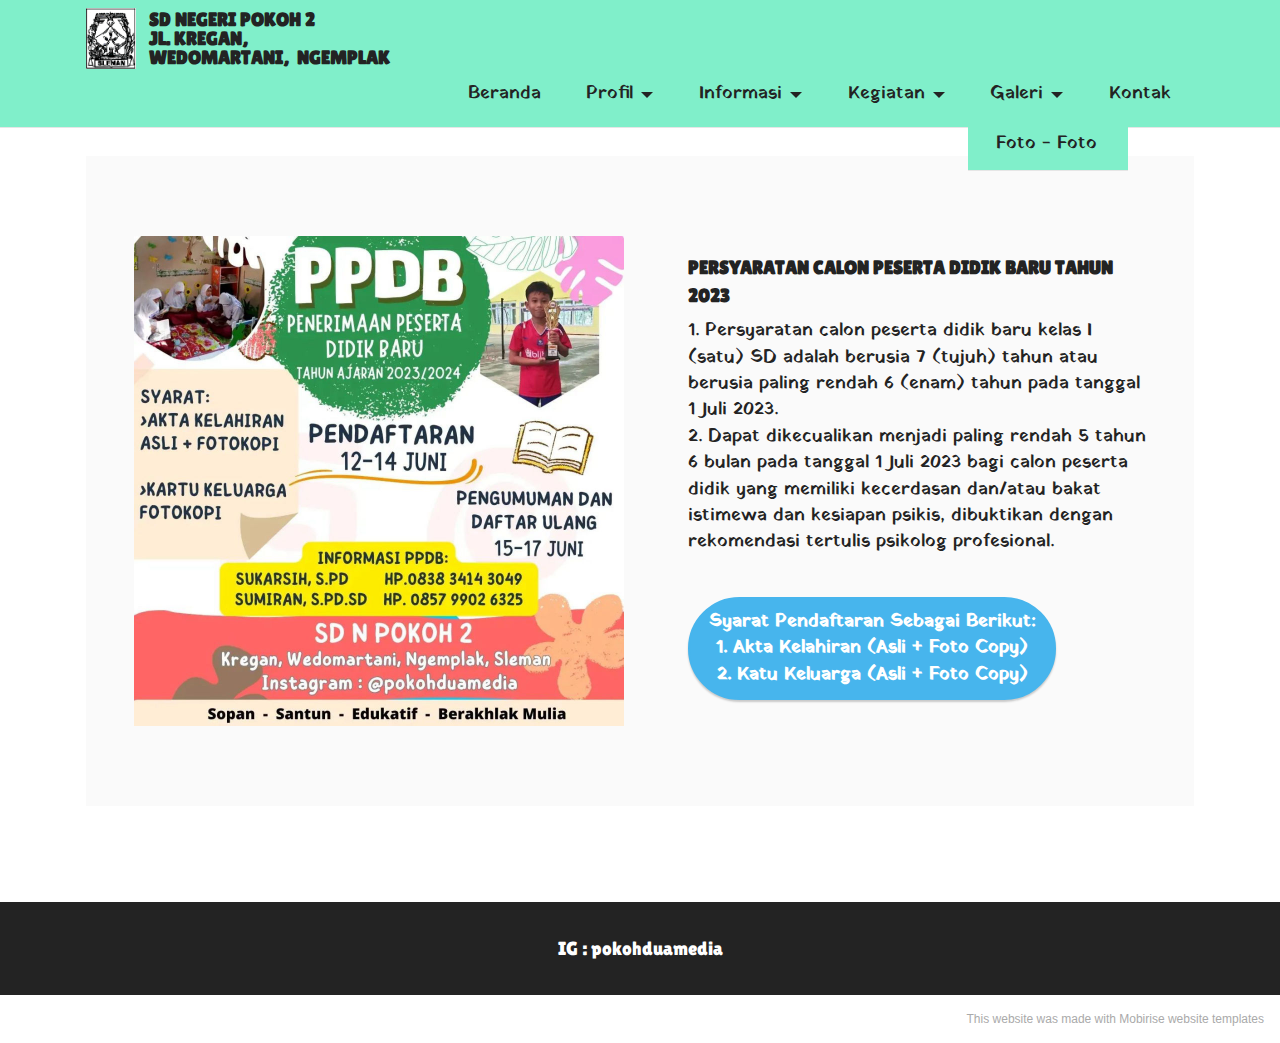
<file: Persyaratan.html>
<!DOCTYPE html>
<html  >
<head>
  <!-- Site made with Mobirise Website Builder v5.4.1, https://mobirise.com -->
  <meta charset="UTF-8">
  <meta http-equiv="X-UA-Compatible" content="IE=edge">
  <meta name="generator" content="Mobirise v5.4.1, mobirise.com">
  <meta name="viewport" content="width=device-width, initial-scale=1, minimum-scale=1">
  <link rel="shortcut icon" href="assets/images/cuplikan-layar-2023-12-29-092825-121x147.png" type="image/x-icon">
  <meta name="description" content="">
  
  
  <title>Persyaratan&nbsp;</title>
  <link rel="stylesheet" href="assets/bootstrap/css/bootstrap.min.css">
  <link rel="stylesheet" href="assets/bootstrap/css/bootstrap-grid.min.css">
  <link rel="stylesheet" href="assets/bootstrap/css/bootstrap-reboot.min.css">
  <link rel="stylesheet" href="assets/dropdown/css/style.css">
  <link rel="stylesheet" href="assets/socicon/css/styles.css">
  <link rel="stylesheet" href="assets/theme/css/style.css">
  <link rel="preload" href="https://fonts.googleapis.com/css?family=Jost:100,200,300,400,500,600,700,800,900,100i,200i,300i,400i,500i,600i,700i,800i,900i&display=swap" as="style" onload="this.onload=null;this.rel='stylesheet'">
  <noscript><link rel="stylesheet" href="https://fonts.googleapis.com/css?family=Jost:100,200,300,400,500,600,700,800,900,100i,200i,300i,400i,500i,600i,700i,800i,900i&display=swap"></noscript>
  <link rel="preload" href="https://fonts.googleapis.com/css?family=Archivo+Black:400&display=swap" as="style" onload="this.onload=null;this.rel='stylesheet'">
  <noscript><link rel="stylesheet" href="https://fonts.googleapis.com/css?family=Archivo+Black:400&display=swap"></noscript>
  <link rel="preload" href="https://fonts.googleapis.com/css?family=DM+Serif+Display:400,400i&display=swap" as="style" onload="this.onload=null;this.rel='stylesheet'">
  <noscript><link rel="stylesheet" href="https://fonts.googleapis.com/css?family=DM+Serif+Display:400,400i&display=swap"></noscript>
  <link rel="preload" href="https://fonts.googleapis.com/css?family=Lilita+One:400&display=swap" as="style" onload="this.onload=null;this.rel='stylesheet'">
  <noscript><link rel="stylesheet" href="https://fonts.googleapis.com/css?family=Lilita+One:400&display=swap"></noscript>
  <link rel="preload" href="https://fonts.googleapis.com/css?family=Yatra+One:400&display=swap" as="style" onload="this.onload=null;this.rel='stylesheet'">
  <noscript><link rel="stylesheet" href="https://fonts.googleapis.com/css?family=Yatra+One:400&display=swap"></noscript>
  <link rel="preload" as="style" href="assets/mobirise/css/mbr-additional.css"><link rel="stylesheet" href="assets/mobirise/css/mbr-additional.css" type="text/css">
  
  
  
  
</head>
<body>
  
  <section data-bs-version="5.1" class="menu cid-s48OLK6784" once="menu" id="menu1-1a">
    
    <nav class="navbar navbar-dropdown navbar-fixed-top navbar-expand-lg">
        <div class="container">
            <div class="navbar-brand">
                <span class="navbar-logo">
                    <a href="https://mobiri.se">
                        <img src="assets/images/cuplikan-layar-2023-12-29-092825-121x147.png" alt="Mobirise" style="height: 3.8rem;">
                    </a>
                </span>
                <span class="navbar-caption-wrap"><a class="navbar-caption text-black display-7" href="https://mobiri.se">SD NEGERI POKOH 2<br>JL. KREGAN, <br>WEDOMARTANI,&nbsp; NGEMPLAK</a></span>
            </div>
            <button class="navbar-toggler" type="button" data-toggle="collapse" data-bs-toggle="collapse" data-target="#navbarSupportedContent" data-bs-target="#navbarSupportedContent" aria-controls="navbarNavAltMarkup" aria-expanded="false" aria-label="Toggle navigation">
                <div class="hamburger">
                    <span></span>
                    <span></span>
                    <span></span>
                    <span></span>
                </div>
            </button>
            <div class="collapse navbar-collapse" id="navbarSupportedContent">
                <ul class="navbar-nav nav-dropdown nav-right" data-app-modern-menu="true"><li class="nav-item"><a class="nav-link link text-black text-primary display-4" href="index.html">Beranda&nbsp;</a></li><li class="nav-item dropdown"><a class="nav-link link text-black dropdown-toggle display-4" href="#" data-toggle="dropdown-submenu" data-bs-toggle="dropdown" data-bs-auto-close="outside" aria-expanded="false">Profil&nbsp;</a><div class="dropdown-menu" aria-labelledby="dropdown-undefined"><a class="text-black dropdown-item text-primary display-4" href="Visi dan Misi.html" data-bs-auto-close="outside">Visi dan Misi</a><a class="text-black dropdown-item text-primary display-4" href="page7.html" data-bs-auto-close="outside">Akademik</a></div></li>
                    <li class="nav-item dropdown"><a class="nav-link link text-black dropdown-toggle display-4" href="#" data-bs-auto-close="outside" aria-expanded="false" data-toggle="dropdown-submenu" data-bs-toggle="dropdown">Informasi</a><div class="dropdown-menu" aria-labelledby="dropdown-undefined"><a class="text-black show dropdown-item text-primary display-4" href="Persyaratan.html" data-bs-auto-close="outside" aria-expanded="false" target="_blank">Pendaftaran</a></div></li><li class="nav-item dropdown"><a class="nav-link link text-black dropdown-toggle display-4" href="#" data-bs-auto-close="outside" aria-expanded="false" data-toggle="dropdown-submenu" data-bs-toggle="dropdown">Kegiatan&nbsp;</a><div class="dropdown-menu" aria-labelledby="dropdown-undefined"><a class="text-black show dropdown-item text-primary display-4" href="Ekstrakurikuler.html" data-bs-auto-close="outside" aria-expanded="false" target="_blank">Ekstrakurikuler</a></div></li><li class="nav-item dropdown open"><a class="nav-link link text-black dropdown-toggle display-4" href="#" data-toggle="dropdown-submenu" data-bs-toggle="dropdown" data-bs-auto-close="outside" aria-expanded="true">Galeri</a><div class="dropdown-menu" aria-labelledby="dropdown-undefined"><a class="text-black dropdown-item text-primary display-4" href="Foto-Foto.html">Foto - Foto</a></div></li><li class="nav-item"><a class="nav-link link text-black text-primary display-4" href="Kontak.html">Kontak</a></li></ul>
                
                
            </div>
        </div>
    </nav>

</section>

<section data-bs-version="5.1" class="features16 cid-u0RzBQlHTO" id="features17-2e">
    

    
    <div class="container">
        <div class="content-wrapper">
            <div class="row align-items-center">
                <div class="col-12 col-lg-6">
                    <div class="image-wrapper">
                        <img src="assets/images/a9650261-1782-452c-acfd-f8f338a3027f-980x980.jpg" alt="Mobirise">
                    </div>
                </div>
                <div class="col-12 col-lg">
                    <div class="text-wrapper">
                        <h6 class="card-title mbr-fonts-style display-7"><strong>PERSYARATAN CALON PESERTA DIDIK BARU TAHUN 2023</strong></h6>
                        <p class="mbr-text mbr-fonts-style mb-4 display-4">1. Persyaratan calon peserta didik baru kelas I (satu) SD adalah berusia 7 (tujuh) tahun atau berusia paling rendah 6 (enam) tahun pada tanggal 1 Juli 2023.
<br>2. Dapat dikecualikan menjadi paling rendah 5 tahun 6 bulan pada tanggal 1 Juli 2023 bagi calon peserta didik yang memiliki kecerdasan dan/atau bakat istimewa dan kesiapan psikis, dibuktikan dengan rekomendasi tertulis psikolog profesional.&nbsp; &nbsp;<br></p>
                        <div class="mbr-section-btn mt-3"><a class="btn btn-info display-4" href="https://mobiri.se">Syarat Pendaftaran Sebagai Berikut:
<br>1. Akta Kelahiran (Asli + Foto Copy)
<br>2. Katu Keluarga (Asli + Foto Copy)</a></div>
                    </div>
                </div>
            </div>
        </div>
    </div>
</section>

<section data-bs-version="5.1" class="footer3 cid-s48P1Icc8J" once="footers" id="footer3-1b">

    

    

    <div class="container">
        <div class="media-container-row align-center mbr-white">
            
            
            <div class="row row-copirayt">
                <p class="mbr-text mb-0 mbr-fonts-style mbr-white align-center display-7">IG : pokohduamedia</p>
            </div>
        </div>
    </div>
</section><section style="background-color: #fff; font-family: -apple-system, BlinkMacSystemFont, 'Segoe UI', 'Roboto', 'Helvetica Neue', Arial, sans-serif; color:#aaa; font-size:12px; padding: 0; align-items: center; display: flex;"><a href="https://mobirise.site/x" style="flex: 1 1; height: 3rem; padding-left: 1rem;"></a><p style="flex: 0 0 auto; margin:0; padding-right:1rem;"><a href="https://mobirise.site/q" style="color:#aaa;">This website</a> was made with Mobirise website templates</p></section><script src="assets/bootstrap/js/bootstrap.bundle.min.js"></script>  <script src="assets/smoothscroll/smooth-scroll.js"></script>  <script src="assets/ytplayer/index.js"></script>  <script src="assets/dropdown/js/navbar-dropdown.js"></script>  <script src="assets/theme/js/script.js"></script>  
  
  
</body>
</html>
</file>
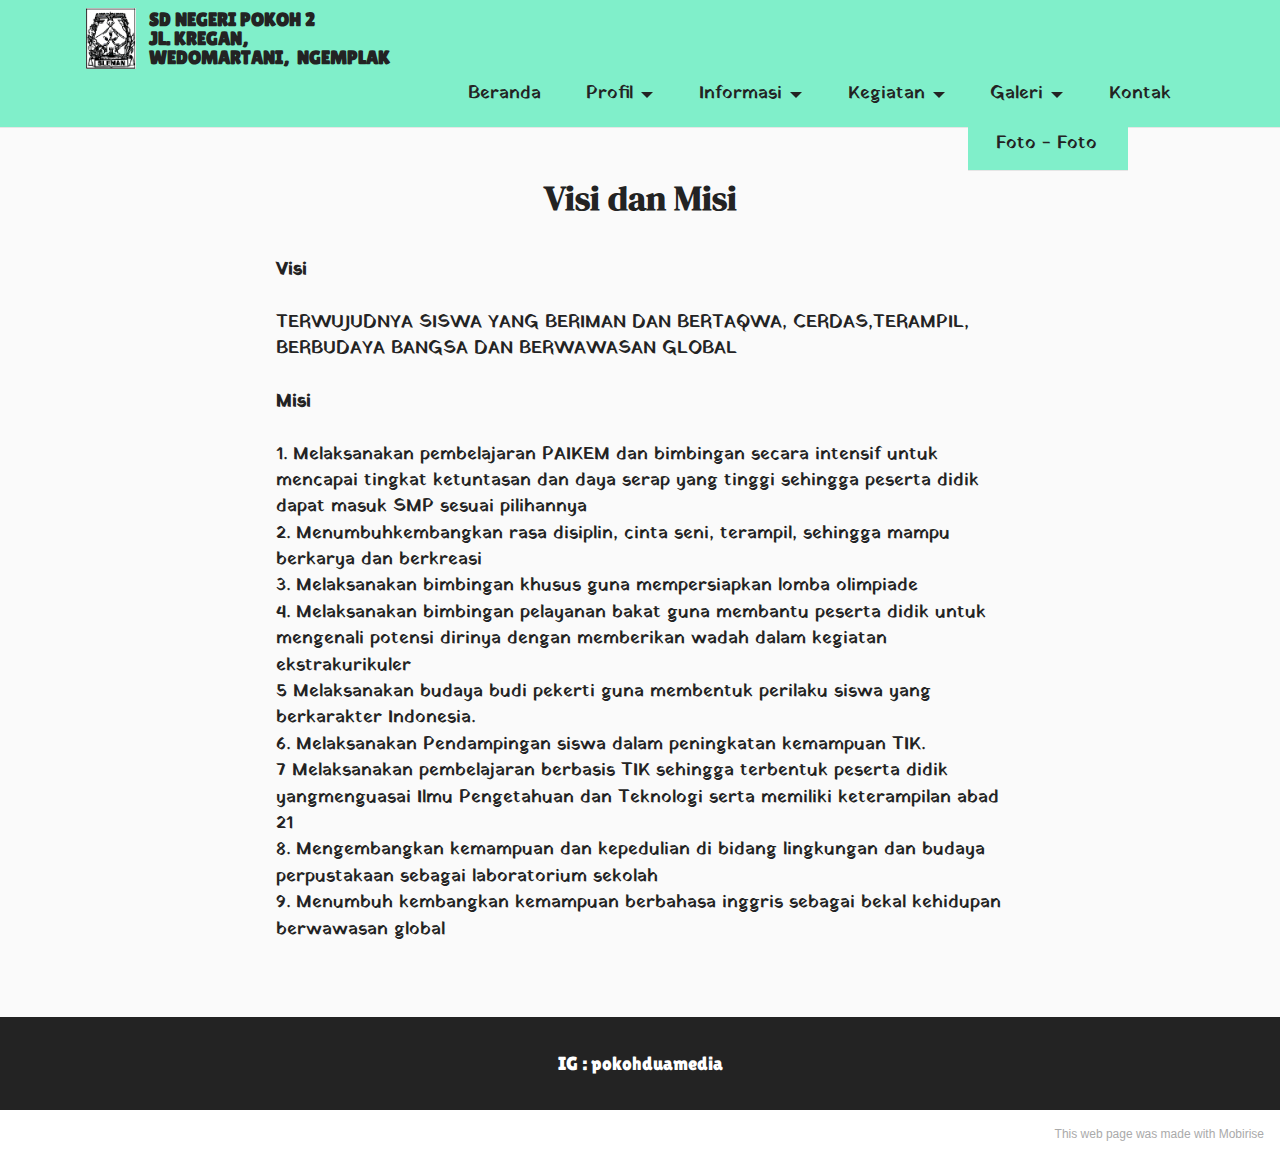
<file: Visi dan Misi.html>
<!DOCTYPE html>
<html  >
<head>
  <!-- Site made with Mobirise Website Builder v5.4.1, https://mobirise.com -->
  <meta charset="UTF-8">
  <meta http-equiv="X-UA-Compatible" content="IE=edge">
  <meta name="generator" content="Mobirise v5.4.1, mobirise.com">
  <meta name="viewport" content="width=device-width, initial-scale=1, minimum-scale=1">
  <link rel="shortcut icon" href="assets/images/cuplikan-layar-2023-12-29-092825-121x147.png" type="image/x-icon">
  <meta name="description" content="">
  
  
  <title>Visi dan Misi</title>
  <link rel="stylesheet" href="assets/bootstrap/css/bootstrap.min.css">
  <link rel="stylesheet" href="assets/bootstrap/css/bootstrap-grid.min.css">
  <link rel="stylesheet" href="assets/bootstrap/css/bootstrap-reboot.min.css">
  <link rel="stylesheet" href="assets/dropdown/css/style.css">
  <link rel="stylesheet" href="assets/socicon/css/styles.css">
  <link rel="stylesheet" href="assets/theme/css/style.css">
  <link rel="preload" href="https://fonts.googleapis.com/css?family=Jost:100,200,300,400,500,600,700,800,900,100i,200i,300i,400i,500i,600i,700i,800i,900i&display=swap" as="style" onload="this.onload=null;this.rel='stylesheet'">
  <noscript><link rel="stylesheet" href="https://fonts.googleapis.com/css?family=Jost:100,200,300,400,500,600,700,800,900,100i,200i,300i,400i,500i,600i,700i,800i,900i&display=swap"></noscript>
  <link rel="preload" href="https://fonts.googleapis.com/css?family=Archivo+Black:400&display=swap" as="style" onload="this.onload=null;this.rel='stylesheet'">
  <noscript><link rel="stylesheet" href="https://fonts.googleapis.com/css?family=Archivo+Black:400&display=swap"></noscript>
  <link rel="preload" href="https://fonts.googleapis.com/css?family=DM+Serif+Display:400,400i&display=swap" as="style" onload="this.onload=null;this.rel='stylesheet'">
  <noscript><link rel="stylesheet" href="https://fonts.googleapis.com/css?family=DM+Serif+Display:400,400i&display=swap"></noscript>
  <link rel="preload" href="https://fonts.googleapis.com/css?family=Lilita+One:400&display=swap" as="style" onload="this.onload=null;this.rel='stylesheet'">
  <noscript><link rel="stylesheet" href="https://fonts.googleapis.com/css?family=Lilita+One:400&display=swap"></noscript>
  <link rel="preload" href="https://fonts.googleapis.com/css?family=Yatra+One:400&display=swap" as="style" onload="this.onload=null;this.rel='stylesheet'">
  <noscript><link rel="stylesheet" href="https://fonts.googleapis.com/css?family=Yatra+One:400&display=swap"></noscript>
  <link rel="preload" as="style" href="assets/mobirise/css/mbr-additional.css"><link rel="stylesheet" href="assets/mobirise/css/mbr-additional.css" type="text/css">
  
  
  
  
</head>
<body>
  
  <section data-bs-version="5.1" class="menu cid-s48OLK6784" once="menu" id="menu1-10">
    
    <nav class="navbar navbar-dropdown navbar-fixed-top navbar-expand-lg">
        <div class="container">
            <div class="navbar-brand">
                <span class="navbar-logo">
                    <a href="https://mobiri.se">
                        <img src="assets/images/cuplikan-layar-2023-12-29-092825-121x147.png" alt="Mobirise" style="height: 3.8rem;">
                    </a>
                </span>
                <span class="navbar-caption-wrap"><a class="navbar-caption text-black display-7" href="https://mobiri.se">SD NEGERI POKOH 2<br>JL. KREGAN, <br>WEDOMARTANI,&nbsp; NGEMPLAK</a></span>
            </div>
            <button class="navbar-toggler" type="button" data-toggle="collapse" data-bs-toggle="collapse" data-target="#navbarSupportedContent" data-bs-target="#navbarSupportedContent" aria-controls="navbarNavAltMarkup" aria-expanded="false" aria-label="Toggle navigation">
                <div class="hamburger">
                    <span></span>
                    <span></span>
                    <span></span>
                    <span></span>
                </div>
            </button>
            <div class="collapse navbar-collapse" id="navbarSupportedContent">
                <ul class="navbar-nav nav-dropdown nav-right" data-app-modern-menu="true"><li class="nav-item"><a class="nav-link link text-black text-primary display-4" href="index.html">Beranda&nbsp;</a></li><li class="nav-item dropdown"><a class="nav-link link text-black dropdown-toggle display-4" href="#" data-toggle="dropdown-submenu" data-bs-toggle="dropdown" data-bs-auto-close="outside" aria-expanded="false">Profil&nbsp;</a><div class="dropdown-menu" aria-labelledby="dropdown-undefined"><a class="text-black dropdown-item text-primary display-4" href="Visi dan Misi.html" data-bs-auto-close="outside">Visi dan Misi</a><a class="text-black dropdown-item text-primary display-4" href="page7.html" data-bs-auto-close="outside">Akademik</a></div></li>
                    <li class="nav-item dropdown"><a class="nav-link link text-black dropdown-toggle display-4" href="#" data-bs-auto-close="outside" aria-expanded="false" data-toggle="dropdown-submenu" data-bs-toggle="dropdown">Informasi</a><div class="dropdown-menu" aria-labelledby="dropdown-undefined"><a class="text-black show dropdown-item text-primary display-4" href="Persyaratan.html" data-bs-auto-close="outside" aria-expanded="false" target="_blank">Pendaftaran</a></div></li><li class="nav-item dropdown"><a class="nav-link link text-black dropdown-toggle display-4" href="#" data-bs-auto-close="outside" aria-expanded="false" data-toggle="dropdown-submenu" data-bs-toggle="dropdown">Kegiatan&nbsp;</a><div class="dropdown-menu" aria-labelledby="dropdown-undefined"><a class="text-black show dropdown-item text-primary display-4" href="Ekstrakurikuler.html" data-bs-auto-close="outside" aria-expanded="false" target="_blank">Ekstrakurikuler</a></div></li><li class="nav-item dropdown open"><a class="nav-link link text-black dropdown-toggle display-4" href="#" data-toggle="dropdown-submenu" data-bs-toggle="dropdown" data-bs-auto-close="outside" aria-expanded="true">Galeri</a><div class="dropdown-menu" aria-labelledby="dropdown-undefined"><a class="text-black dropdown-item text-primary display-4" href="Foto-Foto.html">Foto - Foto</a></div></li><li class="nav-item"><a class="nav-link link text-black text-primary display-4" href="Kontak.html">Kontak</a></li></ul>
                
                
            </div>
        </div>
    </nav>

</section>

<section data-bs-version="5.1" class="content5 cid-u0i2mouzOX" id="content5-13">
    
    <div class="container">
        <div class="row justify-content-center">
            <div class="col-md-12 col-lg-8">
                
                <h4 class="mbr-section-subtitle mbr-fonts-style mb-4 display-5"><strong>Visi dan Misi</strong></h4>
                <p class="mbr-text mbr-fonts-style display-4"><strong>Visi</strong><strong><br></strong><br>TERWUJUDNYA SISWA YANG BERIMAN DAN BERTAQWA, CERDAS,TERAMPIL, BERBUDAYA BANGSA DAN BERWAWASAN GLOBAL<br><br><strong>Misi</strong><br><br>1. Melaksanakan pembelajaran PAIKEM dan bimbingan secara intensif untuk mencapai tingkat ketuntasan dan daya serap yang tinggi sehingga peserta didik dapat masuk SMP sesuai pilihannya
<br>2. Menumbuhkembangkan rasa disiplin, cinta seni, terampil, sehingga mampu berkarya dan berkreasi
<br>3. Melaksanakan bimbingan khusus guna mempersiapkan lomba olimpiade
<br>4. Melaksanakan bimbingan pelayanan bakat guna membantu peserta didik untuk mengenali potensi dirinya dengan memberikan wadah dalam kegiatan ekstrakurikuler
<br>5 Melaksanakan budaya budi pekerti guna membentuk perilaku siswa yang berkarakter Indonesia.
<br>6. Melaksanakan Pendampingan siswa dalam peningkatan kemampuan TIK.
<br>7 Melaksanakan pembelajaran berbasis TIK sehingga terbentuk peserta didik yangmenguasai Ilmu Pengetahuan dan Teknologi serta memiliki keterampilan abad 21
<br>8. Mengembangkan kemampuan dan kepedulian di bidang lingkungan dan budaya perpustakaan sebagai laboratorium sekolah
<br>9. Menumbuh kembangkan kemampuan berbahasa inggris sebagai bekal kehidupan berwawasan global<br><br></p>
            </div>
        </div>
    </div>
</section>

<section data-bs-version="5.1" class="footer3 cid-s48P1Icc8J" once="footers" id="footer3-11">

    

    

    <div class="container">
        <div class="media-container-row align-center mbr-white">
            
            
            <div class="row row-copirayt">
                <p class="mbr-text mb-0 mbr-fonts-style mbr-white align-center display-7">IG : pokohduamedia</p>
            </div>
        </div>
    </div>
</section><section style="background-color: #fff; font-family: -apple-system, BlinkMacSystemFont, 'Segoe UI', 'Roboto', 'Helvetica Neue', Arial, sans-serif; color:#aaa; font-size:12px; padding: 0; align-items: center; display: flex;"><a href="https://mobirise.site/f" style="flex: 1 1; height: 3rem; padding-left: 1rem;"></a><p style="flex: 0 0 auto; margin:0; padding-right:1rem;"><a href="https://mobirise.site/c" style="color:#aaa;">This</a> web page was made with Mobirise</p></section><script src="assets/bootstrap/js/bootstrap.bundle.min.js"></script>  <script src="assets/smoothscroll/smooth-scroll.js"></script>  <script src="assets/ytplayer/index.js"></script>  <script src="assets/dropdown/js/navbar-dropdown.js"></script>  <script src="assets/theme/js/script.js"></script>  
  
  
</body>
</html>
</file>
<file: assets/dropdown/css/style.css>
.navbar-dropdown {
  left: 0;
  padding: 0;
  position: absolute;
  right: 0;
  top: 0;
  transition: all 0.45s ease;
  z-index: 1030;
  background: #282828; }
  .navbar-dropdown .navbar-logo {
    margin-right: 0.8rem;
    transition: margin 0.3s ease-in-out;
    vertical-align: middle; }
    .navbar-dropdown .navbar-logo img {
      height: 3.125rem;
      transition: all 0.3s ease-in-out; }
    .navbar-dropdown .navbar-logo.mbr-iconfont {
      font-size: 3.125rem;
      line-height: 3.125rem; }
  .navbar-dropdown .navbar-caption {
    font-weight: 700;
    white-space: normal;
    vertical-align: -4px;
    line-height: 3.125rem !important; }
    .navbar-dropdown .navbar-caption, .navbar-dropdown .navbar-caption:hover {
      color: inherit;
      text-decoration: none; }
  .navbar-dropdown .mbr-iconfont + .navbar-caption {
    vertical-align: -1px; }
  .navbar-dropdown.navbar-fixed-top {
    position: fixed; }
  .navbar-dropdown .navbar-brand span {
    vertical-align: -4px; }
  .navbar-dropdown.bg-color.transparent {
    background: none; }
  .navbar-dropdown.navbar-short .navbar-brand {
    padding: 0.625rem 0; }
    .navbar-dropdown.navbar-short .navbar-brand span {
      vertical-align: -1px; }
  .navbar-dropdown.navbar-short .navbar-caption {
    line-height: 2.375rem !important;
    vertical-align: -2px; }
  .navbar-dropdown.navbar-short .navbar-logo {
    margin-right: 0.5rem; }
    .navbar-dropdown.navbar-short .navbar-logo img {
      height: 2.375rem; }
    .navbar-dropdown.navbar-short .navbar-logo.mbr-iconfont {
      font-size: 2.375rem;
      line-height: 2.375rem; }
  .navbar-dropdown.navbar-short .mbr-table-cell {
    height: 3.625rem; }
  .navbar-dropdown .navbar-close {
    left: 0.6875rem;
    position: fixed;
    top: 0.75rem;
    z-index: 1000; }
  .navbar-dropdown .hamburger-icon {
    content: "";
    display: inline-block;
    vertical-align: middle;
    width: 16px;
    -webkit-box-shadow: 0 -6px 0 1px #282828,0 0 0 1px #282828,0 6px 0 1px #282828;
    -moz-box-shadow: 0 -6px 0 1px #282828,0 0 0 1px #282828,0 6px 0 1px #282828;
    box-shadow: 0 -6px 0 1px #282828,0 0 0 1px #282828,0 6px 0 1px #282828; }

.dropdown-menu .dropdown-toggle[data-toggle="dropdown-submenu"]::after {
  border-bottom: 0.35em solid transparent;
  border-left: 0.35em solid;
  border-right: 0;
  border-top: 0.35em solid transparent;
  margin-left: 0.3rem; }

.dropdown-menu .dropdown-item:focus {
  outline: 0; }

.nav-dropdown {
  font-size: 0.75rem;
  font-weight: 500;
  height: auto !important; }
  .nav-dropdown .nav-btn {
    padding-left: 1rem; }
  .nav-dropdown .link {
    margin: .667em 1.667em;
    font-weight: 500;
    padding: 0;
    transition: color .2s ease-in-out; }
    .nav-dropdown .link.dropdown-toggle {
      margin-right: 2.583em; }
      .nav-dropdown .link.dropdown-toggle::after {
        margin-left: .25rem;
        border-top: 0.35em solid;
        border-right: 0.35em solid transparent;
        border-left: 0.35em solid transparent;
        border-bottom: 0; }
      .nav-dropdown .link.dropdown-toggle[aria-expanded="true"] {
        margin: 0;
        padding: 0.667em 3.263em  0.667em 1.667em; }
  .nav-dropdown .link::after,
  .nav-dropdown .dropdown-item::after {
    color: inherit; }
  .nav-dropdown .btn {
    font-size: 0.75rem;
    font-weight: 700;
    letter-spacing: 0;
    margin-bottom: 0;
    padding-left: 1.25rem;
    padding-right: 1.25rem; }
  .nav-dropdown .dropdown-menu {
    border-radius: 0;
    border: 0;
    left: 0;
    margin: 0;
    padding-bottom: 1.25rem;
    padding-top: 1.25rem;
    position: relative; }
  .nav-dropdown .dropdown-submenu {
    margin-left: 0.125rem;
    top: 0; }
  .nav-dropdown .dropdown-item {
    font-weight: 500;
    line-height: 2;
    padding: 0.3846em 4.615em 0.3846em 1.5385em;
    position: relative;
    transition: color .2s ease-in-out, background-color .2s ease-in-out; }
    .nav-dropdown .dropdown-item::after {
      margin-top: -0.3077em;
      position: absolute;
      right: 1.1538em;
      top: 50%; }
    .nav-dropdown .dropdown-item:focus, .nav-dropdown .dropdown-item:hover {
      background: none; }

@media (max-width: 767px) {
  .nav-dropdown.navbar-toggleable-sm {
    bottom: 0;
    display: none;
    left: 0;
    overflow-x: hidden;
    position: fixed;
    top: 0;
    transform: translateX(-100%);
    -ms-transform: translateX(-100%);
    -webkit-transform: translateX(-100%);
    width: 18.75rem;
    z-index: 999; } }
.nav-dropdown.navbar-toggleable-xl {
  bottom: 0;
  display: none;
  left: 0;
  overflow-x: hidden;
  position: fixed;
  top: 0;
  transform: translateX(-100%);
  -ms-transform: translateX(-100%);
  -webkit-transform: translateX(-100%);
  width: 18.75rem;
  z-index: 999; }

.nav-dropdown-sm {
  display: block !important;
  overflow-x: hidden;
  overflow: auto;
  padding-top: 3.875rem; }
  .nav-dropdown-sm::after {
    content: "";
    display: block;
    height: 3rem;
    width: 100%; }
  .nav-dropdown-sm.collapse.in ~ .navbar-close {
    display: block !important; }
  .nav-dropdown-sm.collapsing, .nav-dropdown-sm.collapse.in {
    transform: translateX(0);
    -ms-transform: translateX(0);
    -webkit-transform: translateX(0);
    transition: all 0.25s ease-out;
    -webkit-transition: all 0.25s ease-out;
    background: #282828; }
  .nav-dropdown-sm.collapsing[aria-expanded="false"] {
    transform: translateX(-100%);
    -ms-transform: translateX(-100%);
    -webkit-transform: translateX(-100%); }
  .nav-dropdown-sm .nav-item {
    display: block;
    margin-left: 0 !important;
    padding-left: 0; }
  .nav-dropdown-sm .link,
  .nav-dropdown-sm .dropdown-item {
    border-top: 1px dotted rgba(255, 255, 255, 0.1);
    font-size: 0.8125rem;
    line-height: 1.6;
    margin: 0 !important;
    padding: 0.875rem 2.4rem 0.875rem 1.5625rem !important;
    position: relative;
    white-space: normal; }
    .nav-dropdown-sm .link:focus, .nav-dropdown-sm .link:hover,
    .nav-dropdown-sm .dropdown-item:focus,
    .nav-dropdown-sm .dropdown-item:hover {
      background: rgba(0, 0, 0, 0.2) !important;
      color: #c0a375; }
  .nav-dropdown-sm .nav-btn {
    position: relative;
    padding: 1.5625rem 1.5625rem 0 1.5625rem; }
    .nav-dropdown-sm .nav-btn::before {
      border-top: 1px dotted rgba(255, 255, 255, 0.1);
      content: "";
      left: 0;
      position: absolute;
      top: 0;
      width: 100%; }
    .nav-dropdown-sm .nav-btn + .nav-btn {
      padding-top: 0.625rem; }
      .nav-dropdown-sm .nav-btn + .nav-btn::before {
        display: none; }
  .nav-dropdown-sm .btn {
    padding: 0.625rem 0; }
  .nav-dropdown-sm .dropdown-toggle[data-toggle="dropdown-submenu"]::after {
    margin-left: .25rem;
    border-top: 0.35em solid;
    border-right: 0.35em solid transparent;
    border-left: 0.35em solid transparent;
    border-bottom: 0; }
  .nav-dropdown-sm .dropdown-toggle[data-toggle="dropdown-submenu"][aria-expanded="true"]::after {
    border-top: 0;
    border-right: 0.35em solid transparent;
    border-left: 0.35em solid transparent;
    border-bottom: 0.35em solid; }
  .nav-dropdown-sm .dropdown-menu {
    margin: 0;
    padding: 0;
    position: relative;
    top: 0;
    left: 0;
    width: 100%;
    border: 0;
    float: none;
    border-radius: 0;
    background: none; }
  .nav-dropdown-sm .dropdown-submenu {
    left: 100%;
    margin-left: 0.125rem;
    margin-top: -1.25rem;
    top: 0; }

.navbar-toggleable-sm .nav-dropdown .dropdown-menu {
  position: absolute; }

.navbar-toggleable-sm .nav-dropdown .dropdown-submenu {
  left: 100%;
  margin-left: 0.125rem;
  margin-top: -1.25rem;
  top: 0; }

.navbar-toggleable-sm.opened .nav-dropdown .dropdown-menu {
  position: relative; }

.navbar-toggleable-sm.opened .nav-dropdown .dropdown-submenu {
  left: 0;
  margin-left: 00rem;
  margin-top: 0rem;
  top: 0; }

.is-builder .nav-dropdown.collapsing {
  transition: none !important; }
</file>
<file: assets/socicon/css/styles.css>
@charset "UTF-8";

@font-face {
  font-family: 'Socicon';
  src:  url('../fonts/socicon.eot');
  src:  url('../fonts/socicon.eot?#iefix') format('embedded-opentype'),
    url('../fonts/socicon.woff2') format('woff2'),
    url('../fonts/socicon.ttf') format('truetype'),
    url('../fonts/socicon.woff') format('woff'),
    url('../fonts/socicon.svg#socicon') format('svg');
  font-weight: normal;
  font-style: normal;
  font-display: swap;
}

[data-icon]:before {
  font-family: "socicon" !important;
  content: attr(data-icon);
  font-style: normal !important;
  font-weight: normal !important;
  font-variant: normal !important;
  text-transform: none !important;
  speak: none;
  line-height: 1;
  -webkit-font-smoothing: antialiased;
  -moz-osx-font-smoothing: grayscale;
}

[class^="socicon-"], [class*=" socicon-"] {
  /* use !important to prevent issues with browser extensions that change fonts */
  font-family: 'Socicon' !important;
  speak: none;
  font-style: normal;
  font-weight: normal;
  font-variant: normal;
  text-transform: none;
  line-height: 1;

  /* Better Font Rendering =========== */
  -webkit-font-smoothing: antialiased;
  -moz-osx-font-smoothing: grayscale;
}

.socicon-eitaa:before {
  content: "\e97c";
}
.socicon-soroush:before {
  content: "\e97d";
}
.socicon-bale:before {
  content: "\e97e";
}
.socicon-zazzle:before {
  content: "\e97b";
}
.socicon-society6:before {
  content: "\e97a";
}
.socicon-redbubble:before {
  content: "\e979";
}
.socicon-avvo:before {
  content: "\e978";
}
.socicon-stitcher:before {
  content: "\e977";
}
.socicon-googlehangouts:before {
  content: "\e974";
}
.socicon-dlive:before {
  content: "\e975";
}
.socicon-vsco:before {
  content: "\e976";
}
.socicon-flipboard:before {
  content: "\e973";
}
.socicon-ubuntu:before {
  content: "\e958";
}
.socicon-artstation:before {
  content: "\e959";
}
.socicon-invision:before {
  content: "\e95a";
}
.socicon-torial:before {
  content: "\e95b";
}
.socicon-collectorz:before {
  content: "\e95c";
}
.socicon-seenthis:before {
  content: "\e95d";
}
.socicon-googleplaymusic:before {
  content: "\e95e";
}
.socicon-debian:before {
  content: "\e95f";
}
.socicon-filmfreeway:before {
  content: "\e960";
}
.socicon-gnome:before {
  content: "\e961";
}
.socicon-itchio:before {
  content: "\e962";
}
.socicon-jamendo:before {
  content: "\e963";
}
.socicon-mix:before {
  content: "\e964";
}
.socicon-sharepoint:before {
  content: "\e965";
}
.socicon-tinder:before {
  content: "\e966";
}
.socicon-windguru:before {
  content: "\e967";
}
.socicon-cdbaby:before {
  content: "\e968";
}
.socicon-elementaryos:before {
  content: "\e969";
}
.socicon-stage32:before {
  content: "\e96a";
}
.socicon-tiktok:before {
  content: "\e96b";
}
.socicon-gitter:before {
  content: "\e96c";
}
.socicon-letterboxd:before {
  content: "\e96d";
}
.socicon-threema:before {
  content: "\e96e";
}
.socicon-splice:before {
  content: "\e96f";
}
.socicon-metapop:before {
  content: "\e970";
}
.socicon-naver:before {
  content: "\e971";
}
.socicon-remote:before {
  content: "\e972";
}
.socicon-internet:before {
  content: "\e957";
}
.socicon-moddb:before {
  content: "\e94b";
}
.socicon-indiedb:before {
  content: "\e94c";
}
.socicon-traxsource:before {
  content: "\e94d";
}
.socicon-gamefor:before {
  content: "\e94e";
}
.socicon-pixiv:before {
  content: "\e94f";
}
.socicon-myanimelist:before {
  content: "\e950";
}
.socicon-blackberry:before {
  content: "\e951";
}
.socicon-wickr:before {
  content: "\e952";
}
.socicon-spip:before {
  content: "\e953";
}
.socicon-napster:before {
  content: "\e954";
}
.socicon-beatport:before {
  content: "\e955";
}
.socicon-hackerone:before {
  content: "\e956";
}
.socicon-hackernews:before {
  content: "\e946";
}
.socicon-smashwords:before {
  content: "\e947";
}
.socicon-kobo:before {
  content: "\e948";
}
.socicon-bookbub:before {
  content: "\e949";
}
.socicon-mailru:before {
  content: "\e94a";
}
.socicon-gitlab:before {
  content: "\e945";
}
.socicon-instructables:before {
  content: "\e944";
}
.socicon-portfolio:before {
  content: "\e943";
}
.socicon-codered:before {
  content: "\e940";
}
.socicon-origin:before {
  content: "\e941";
}
.socicon-nextdoor:before {
  content: "\e942";
}
.socicon-udemy:before {
  content: "\e93f";
}
.socicon-livemaster:before {
  content: "\e93e";
}
.socicon-crunchbase:before {
  content: "\e93b";
}
.socicon-homefy:before {
  content: "\e93c";
}
.socicon-calendly:before {
  content: "\e93d";
}
.socicon-realtor:before {
  content: "\e90f";
}
.socicon-tidal:before {
  content: "\e910";
}
.socicon-qobuz:before {
  content: "\e911";
}
.socicon-natgeo:before {
  content: "\e912";
}
.socicon-mastodon:before {
  content: "\e913";
}
.socicon-unsplash:before {
  content: "\e914";
}
.socicon-homeadvisor:before {
  content: "\e915";
}
.socicon-angieslist:before {
  content: "\e916";
}
.socicon-codepen:before {
  content: "\e917";
}
.socicon-slack:before {
  content: "\e918";
}
.socicon-openaigym:before {
  content: "\e919";
}
.socicon-logmein:before {
  content: "\e91a";
}
.socicon-fiverr:before {
  content: "\e91b";
}
.socicon-gotomeeting:before {
  content: "\e91c";
}
.socicon-aliexpress:before {
  content: "\e91d";
}
.socicon-guru:before {
  content: "\e91e";
}
.socicon-appstore:before {
  content: "\e91f";
}
.socicon-homes:before {
  content: "\e920";
}
.socicon-zoom:before {
  content: "\e921";
}
.socicon-alibaba:before {
  content: "\e922";
}
.socicon-craigslist:before {
  content: "\e923";
}
.socicon-wix:before {
  content: "\e924";
}
.socicon-redfin:before {
  content: "\e925";
}
.socicon-googlecalendar:before {
  content: "\e926";
}
.socicon-shopify:before {
  content: "\e927";
}
.socicon-freelancer:before {
  content: "\e928";
}
.socicon-seedrs:before {
  content: "\e929";
}
.socicon-bing:before {
  content: "\e92a";
}
.socicon-doodle:before {
  content: "\e92b";
}
.socicon-bonanza:before {
  content: "\e92c";
}
.socicon-squarespace:before {
  content: "\e92d";
}
.socicon-toptal:before {
  content: "\e92e";
}
.socicon-gust:before {
  content: "\e92f";
}
.socicon-ask:before {
  content: "\e930";
}
.socicon-trulia:before {
  content: "\e931";
}
.socicon-loomly:before {
  content: "\e932";
}
.socicon-ghost:before {
  content: "\e933";
}
.socicon-upwork:before {
  content: "\e934";
}
.socicon-fundable:before {
  content: "\e935";
}
.socicon-booking:before {
  content: "\e936";
}
.socicon-googlemaps:before {
  content: "\e937";
}
.socicon-zillow:before {
  content: "\e938";
}
.socicon-niconico:before {
  content: "\e939";
}
.socicon-toneden:before {
  content: "\e93a";
}
.socicon-augment:before {
  content: "\e908";
}
.socicon-bitbucket:before {
  content: "\e909";
}
.socicon-fyuse:before {
  content: "\e90a";
}
.socicon-yt-gaming:before {
  content: "\e90b";
}
.socicon-sketchfab:before {
  content: "\e90c";
}
.socicon-mobcrush:before {
  content: "\e90d";
}
.socicon-microsoft:before {
  content: "\e90e";
}
.socicon-pandora:before {
  content: "\e907";
}
.socicon-messenger:before {
  content: "\e906";
}
.socicon-gamewisp:before {
  content: "\e905";
}
.socicon-bloglovin:before {
  content: "\e904";
}
.socicon-tunein:before {
  content: "\e903";
}
.socicon-gamejolt:before {
  content: "\e901";
}
.socicon-trello:before {
  content: "\e902";
}
.socicon-spreadshirt:before {
  content: "\e900";
}
.socicon-500px:before {
  content: "\e000";
}
.socicon-8tracks:before {
  content: "\e001";
}
.socicon-airbnb:before {
  content: "\e002";
}
.socicon-alliance:before {
  content: "\e003";
}
.socicon-amazon:before {
  content: "\e004";
}
.socicon-amplement:before {
  content: "\e005";
}
.socicon-android:before {
  content: "\e006";
}
.socicon-angellist:before {
  content: "\e007";
}
.socicon-apple:before {
  content: "\e008";
}
.socicon-appnet:before {
  content: "\e009";
}
.socicon-baidu:before {
  content: "\e00a";
}
.socicon-bandcamp:before {
  content: "\e00b";
}
.socicon-battlenet:before {
  content: "\e00c";
}
.socicon-mixer:before {
  content: "\e00d";
}
.socicon-bebee:before {
  content: "\e00e";
}
.socicon-bebo:before {
  content: "\e00f";
}
.socicon-behance:before {
  content: "\e010";
}
.socicon-blizzard:before {
  content: "\e011";
}
.socicon-blogger:before {
  content: "\e012";
}
.socicon-buffer:before {
  content: "\e013";
}
.socicon-chrome:before {
  content: "\e014";
}
.socicon-coderwall:before {
  content: "\e015";
}
.socicon-curse:before {
  content: "\e016";
}
.socicon-dailymotion:before {
  content: "\e017";
}
.socicon-deezer:before {
  content: "\e018";
}
.socicon-delicious:before {
  content: "\e019";
}
.socicon-deviantart:before {
  content: "\e01a";
}
.socicon-diablo:before {
  content: "\e01b";
}
.socicon-digg:before {
  content: "\e01c";
}
.socicon-discord:before {
  content: "\e01d";
}
.socicon-disqus:before {
  content: "\e01e";
}
.socicon-douban:before {
  content: "\e01f";
}
.socicon-draugiem:before {
  content: "\e020";
}
.socicon-dribbble:before {
  content: "\e021";
}
.socicon-drupal:before {
  content: "\e022";
}
.socicon-ebay:before {
  content: "\e023";
}
.socicon-ello:before {
  content: "\e024";
}
.socicon-endomodo:before {
  content: "\e025";
}
.socicon-envato:before {
  content: "\e026";
}
.socicon-etsy:before {
  content: "\e027";
}
.socicon-facebook:before {
  content: "\e028";
}
.socicon-feedburner:before {
  content: "\e029";
}
.socicon-filmweb:before {
  content: "\e02a";
}
.socicon-firefox:before {
  content: "\e02b";
}
.socicon-flattr:before {
  content: "\e02c";
}
.socicon-flickr:before {
  content: "\e02d";
}
.socicon-formulr:before {
  content: "\e02e";
}
.socicon-forrst:before {
  content: "\e02f";
}
.socicon-foursquare:before {
  content: "\e030";
}
.socicon-friendfeed:before {
  content: "\e031";
}
.socicon-github:before {
  content: "\e032";
}
.socicon-goodreads:before {
  content: "\e033";
}
.socicon-google:before {
  content: "\e034";
}
.socicon-googlescholar:before {
  content: "\e035";
}
.socicon-googlegroups:before {
  content: "\e036";
}
.socicon-googlephotos:before {
  content: "\e037";
}
.socicon-googleplus:before {
  content: "\e038";
}
.socicon-grooveshark:before {
  content: "\e039";
}
.socicon-hackerrank:before {
  content: "\e03a";
}
.socicon-hearthstone:before {
  content: "\e03b";
}
.socicon-hellocoton:before {
  content: "\e03c";
}
.socicon-heroes:before {
  content: "\e03d";
}
.socicon-smashcast:before {
  content: "\e03e";
}
.socicon-horde:before {
  content: "\e03f";
}
.socicon-houzz:before {
  content: "\e040";
}
.socicon-icq:before {
  content: "\e041";
}
.socicon-identica:before {
  content: "\e042";
}
.socicon-imdb:before {
  content: "\e043";
}
.socicon-instagram:before {
  content: "\e044";
}
.socicon-issuu:before {
  content: "\e045";
}
.socicon-istock:before {
  content: "\e046";
}
.socicon-itunes:before {
  content: "\e047";
}
.socicon-keybase:before {
  content: "\e048";
}
.socicon-lanyrd:before {
  content: "\e049";
}
.socicon-lastfm:before {
  content: "\e04a";
}
.socicon-line:before {
  content: "\e04b";
}
.socicon-linkedin:before {
  content: "\e04c";
}
.socicon-livejournal:before {
  content: "\e04d";
}
.socicon-lyft:before {
  content: "\e04e";
}
.socicon-macos:before {
  content: "\e04f";
}
.socicon-mail:before {
  content: "\e050";
}
.socicon-medium:before {
  content: "\e051";
}
.socicon-meetup:before {
  content: "\e052";
}
.socicon-mixcloud:before {
  content: "\e053";
}
.socicon-modelmayhem:before {
  content: "\e054";
}
.socicon-mumble:before {
  content: "\e055";
}
.socicon-myspace:before {
  content: "\e056";
}
.socicon-newsvine:before {
  content: "\e057";
}
.socicon-nintendo:before {
  content: "\e058";
}
.socicon-npm:before {
  content: "\e059";
}
.socicon-odnoklassniki:before {
  content: "\e05a";
}
.socicon-openid:before {
  content: "\e05b";
}
.socicon-opera:before {
  content: "\e05c";
}
.socicon-outlook:before {
  content: "\e05d";
}
.socicon-overwatch:before {
  content: "\e05e";
}
.socicon-patreon:before {
  content: "\e05f";
}
.socicon-paypal:before {
  content: "\e060";
}
.socicon-periscope:before {
  content: "\e061";
}
.socicon-persona:before {
  content: "\e062";
}
.socicon-pinterest:before {
  content: "\e063";
}
.socicon-play:before {
  content: "\e064";
}
.socicon-player:before {
  content: "\e065";
}
.socicon-playstation:before {
  content: "\e066";
}
.socicon-pocket:before {
  content: "\e067";
}
.socicon-qq:before {
  content: "\e068";
}
.socicon-quora:before {
  content: "\e069";
}
.socicon-raidcall:before {
  content: "\e06a";
}
.socicon-ravelry:before {
  content: "\e06b";
}
.socicon-reddit:before {
  content: "\e06c";
}
.socicon-renren:before {
  content: "\e06d";
}
.socicon-researchgate:before {
  content: "\e06e";
}
.socicon-residentadvisor:before {
  content: "\e06f";
}
.socicon-reverbnation:before {
  content: "\e070";
}
.socicon-rss:before {
  content: "\e071";
}
.socicon-sharethis:before {
  content: "\e072";
}
.socicon-skype:before {
  content: "\e073";
}
.socicon-slideshare:before {
  content: "\e074";
}
.socicon-smugmug:before {
  content: "\e075";
}
.socicon-snapchat:before {
  content: "\e076";
}
.socicon-songkick:before {
  content: "\e077";
}
.socicon-soundcloud:before {
  content: "\e078";
}
.socicon-spotify:before {
  content: "\e079";
}
.socicon-stackexchange:before {
  content: "\e07a";
}
.socicon-stackoverflow:before {
  content: "\e07b";
}
.socicon-starcraft:before {
  content: "\e07c";
}
.socicon-stayfriends:before {
  content: "\e07d";
}
.socicon-steam:before {
  content: "\e07e";
}
.socicon-storehouse:before {
  content: "\e07f";
}
.socicon-strava:before {
  content: "\e080";
}
.socicon-streamjar:before {
  content: "\e081";
}
.socicon-stumbleupon:before {
  content: "\e082";
}
.socicon-swarm:before {
  content: "\e083";
}
.socicon-teamspeak:before {
  content: "\e084";
}
.socicon-teamviewer:before {
  content: "\e085";
}
.socicon-technorati:before {
  content: "\e086";
}
.socicon-telegram:before {
  content: "\e087";
}
.socicon-tripadvisor:before {
  content: "\e088";
}
.socicon-tripit:before {
  content: "\e089";
}
.socicon-triplej:before {
  content: "\e08a";
}
.socicon-tumblr:before {
  content: "\e08b";
}
.socicon-twitch:before {
  content: "\e08c";
}
.socicon-twitter:before {
  content: "\e08d";
}
.socicon-uber:before {
  content: "\e08e";
}
.socicon-ventrilo:before {
  content: "\e08f";
}
.socicon-viadeo:before {
  content: "\e090";
}
.socicon-viber:before {
  content: "\e091";
}
.socicon-viewbug:before {
  content: "\e092";
}
.socicon-vimeo:before {
  content: "\e093";
}
.socicon-vine:before {
  content: "\e094";
}
.socicon-vkontakte:before {
  content: "\e095";
}
.socicon-warcraft:before {
  content: "\e096";
}
.socicon-wechat:before {
  content: "\e097";
}
.socicon-weibo:before {
  content: "\e098";
}
.socicon-whatsapp:before {
  content: "\e099";
}
.socicon-wikipedia:before {
  content: "\e09a";
}
.socicon-windows:before {
  content: "\e09b";
}
.socicon-wordpress:before {
  content: "\e09c";
}
.socicon-wykop:before {
  content: "\e09d";
}
.socicon-xbox:before {
  content: "\e09e";
}
.socicon-xing:before {
  content: "\e09f";
}
.socicon-yahoo:before {
  content: "\e0a0";
}
.socicon-yammer:before {
  content: "\e0a1";
}
.socicon-yandex:before {
  content: "\e0a2";
}
.socicon-yelp:before {
  content: "\e0a3";
}
.socicon-younow:before {
  content: "\e0a4";
}
.socicon-youtube:before {
  content: "\e0a5";
}
.socicon-zapier:before {
  content: "\e0a6";
}
.socicon-zerply:before {
  content: "\e0a7";
}
.socicon-zomato:before {
  content: "\e0a8";
}
.socicon-zynga:before {
  content: "\e0a9";
}
</file>
<file: assets/theme/css/style.css>
@charset "UTF-8";
section {
  background-color: #ffffff;
}

body {
  font-style: normal;
  line-height: 1.5;
  font-weight: 400;
  color: #232323;
  position: relative;
}

button {
  background-color: transparent;
  border-color: transparent;
}

section,
.container,
.container-fluid {
  position: relative;
  word-wrap: break-word;
}

a.mbr-iconfont:hover {
  text-decoration: none;
}

.article .lead p,
.article .lead ul,
.article .lead ol,
.article .lead pre,
.article .lead blockquote {
  margin-bottom: 0;
}

a {
  font-style: normal;
  font-weight: 400;
  cursor: pointer;
}
a, a:hover {
  text-decoration: none;
}

.mbr-section-title {
  font-style: normal;
  line-height: 1.3;
}

.mbr-section-subtitle {
  line-height: 1.3;
}

.mbr-text {
  font-style: normal;
  line-height: 1.7;
}

h1,
h2,
h3,
h4,
h5,
h6,
.display-1,
.display-2,
.display-4,
.display-5,
.display-7,
span,
p,
a {
  line-height: 1;
  word-break: break-word;
  word-wrap: break-word;
  font-weight: 400;
}

b,
strong {
  font-weight: bold;
}

input:-webkit-autofill, input:-webkit-autofill:hover, input:-webkit-autofill:focus, input:-webkit-autofill:active {
  transition-delay: 9999s;
  -webkit-transition-property: background-color, color;
  transition-property: background-color, color;
}

textarea[type=hidden] {
  display: none;
}

section {
  background-position: 50% 50%;
  background-repeat: no-repeat;
  background-size: cover;
}
section .mbr-background-video,
section .mbr-background-video-preview {
  position: absolute;
  bottom: 0;
  left: 0;
  right: 0;
  top: 0;
}

.hidden {
  visibility: hidden;
}

.mbr-z-index20 {
  z-index: 20;
}

/*! Base colors */
.mbr-white {
  color: #ffffff;
}

.mbr-black {
  color: #111111;
}

.mbr-bg-white {
  background-color: #ffffff;
}

.mbr-bg-black {
  background-color: #000000;
}

/*! Text-aligns */
.align-left {
  text-align: left;
}

.align-center {
  text-align: center;
}

.align-right {
  text-align: right;
}

/*! Font-weight  */
.mbr-light {
  font-weight: 300;
}

.mbr-regular {
  font-weight: 400;
}

.mbr-semibold {
  font-weight: 500;
}

.mbr-bold {
  font-weight: 700;
}

/*! Media  */
.media-content {
  flex-basis: 100%;
}

.media-container-row {
  display: flex;
  flex-direction: row;
  flex-wrap: wrap;
  justify-content: center;
  align-content: center;
  align-items: start;
}
.media-container-row .media-size-item {
  width: 400px;
}

.media-container-column {
  display: flex;
  flex-direction: column;
  flex-wrap: wrap;
  justify-content: center;
  align-content: center;
  align-items: stretch;
}
.media-container-column > * {
  width: 100%;
}

@media (min-width: 992px) {
  .media-container-row {
    flex-wrap: nowrap;
  }
}
figure {
  margin-bottom: 0;
  overflow: hidden;
}

figure[mbr-media-size] {
  transition: width 0.1s;
}

img,
iframe {
  display: block;
  width: 100%;
}

.card {
  background-color: transparent;
  border: none;
}

.card-box {
  width: 100%;
}

.card-img {
  text-align: center;
  flex-shrink: 0;
  -webkit-flex-shrink: 0;
}

.media {
  max-width: 100%;
  margin: 0 auto;
}

.mbr-figure {
  align-self: center;
}

.media-container > div {
  max-width: 100%;
}

.mbr-figure img,
.card-img img {
  width: 100%;
}

@media (max-width: 991px) {
  .media-size-item {
    width: auto !important;
  }

  .media {
    width: auto;
  }

  .mbr-figure {
    width: 100% !important;
  }
}
/*! Buttons */
.mbr-section-btn {
  margin-left: -0.6rem;
  margin-right: -0.6rem;
  font-size: 0;
}

.btn {
  font-weight: 600;
  border-width: 1px;
  font-style: normal;
  margin: 0.6rem 0.6rem;
  white-space: normal;
  transition: all 0.2s ease-in-out;
  display: inline-flex;
  align-items: center;
  justify-content: center;
  word-break: break-word;
}

.btn-sm {
  font-weight: 600;
  letter-spacing: 0px;
  transition: all 0.3s ease-in-out;
}

.btn-md {
  font-weight: 600;
  letter-spacing: 0px;
  transition: all 0.3s ease-in-out;
}

.btn-lg {
  font-weight: 600;
  letter-spacing: 0px;
  transition: all 0.3s ease-in-out;
}

.btn-form {
  margin: 0;
}
.btn-form:hover {
  cursor: pointer;
}

nav .mbr-section-btn {
  margin-left: 0rem;
  margin-right: 0rem;
}

/*! Btn icon margin */
.btn .mbr-iconfont,
.btn.btn-sm .mbr-iconfont {
  order: 1;
  cursor: pointer;
  margin-left: 0.5rem;
  vertical-align: sub;
}

.btn.btn-md .mbr-iconfont,
.btn.btn-md .mbr-iconfont {
  margin-left: 0.8rem;
}

.mbr-regular {
  font-weight: 400;
}

.mbr-semibold {
  font-weight: 500;
}

.mbr-bold {
  font-weight: 700;
}

[type=submit] {
  -webkit-appearance: none;
}

/*! Full-screen */
.mbr-fullscreen .mbr-overlay {
  min-height: 100vh;
}

.mbr-fullscreen {
  display: flex;
  display: -moz-flex;
  display: -ms-flex;
  display: -o-flex;
  align-items: center;
  min-height: 100vh;
  padding-top: 3rem;
  padding-bottom: 3rem;
}

/*! Map */
.map {
  height: 25rem;
  position: relative;
}
.map iframe {
  width: 100%;
  height: 100%;
}

/*! Scroll to top arrow */
.mbr-arrow-up {
  bottom: 25px;
  right: 90px;
  position: fixed;
  text-align: right;
  z-index: 5000;
  color: #ffffff;
  font-size: 22px;
}

.mbr-arrow-up a {
  background: rgba(0, 0, 0, 0.2);
  border-radius: 50%;
  color: #fff;
  display: inline-block;
  height: 60px;
  width: 60px;
  border: 2px solid #fff;
  outline-style: none !important;
  position: relative;
  text-decoration: none;
  transition: all 0.3s ease-in-out;
  cursor: pointer;
  text-align: center;
}
.mbr-arrow-up a:hover {
  background-color: rgba(0, 0, 0, 0.4);
}
.mbr-arrow-up a i {
  line-height: 60px;
}

.mbr-arrow-up-icon {
  display: block;
  color: #fff;
}

.mbr-arrow-up-icon::before {
  content: "›";
  display: inline-block;
  font-family: serif;
  font-size: 22px;
  line-height: 1;
  font-style: normal;
  position: relative;
  top: 6px;
  left: -4px;
  transform: rotate(-90deg);
}

/*! Arrow Down */
.mbr-arrow {
  position: absolute;
  bottom: 45px;
  left: 50%;
  width: 60px;
  height: 60px;
  cursor: pointer;
  background-color: rgba(80, 80, 80, 0.5);
  border-radius: 50%;
  transform: translateX(-50%);
}
@media (max-width: 767px) {
  .mbr-arrow {
    display: none;
  }
}
.mbr-arrow > a {
  display: inline-block;
  text-decoration: none;
  outline-style: none;
  -webkit-animation: arrowdown 1.7s ease-in-out infinite;
          animation: arrowdown 1.7s ease-in-out infinite;
  color: #ffffff;
}
.mbr-arrow > a > i {
  position: absolute;
  top: -2px;
  left: 15px;
  font-size: 2rem;
}

#scrollToTop a i::before {
  content: "";
  position: absolute;
  display: block;
  border-bottom: 2.5px solid #fff;
  border-left: 2.5px solid #fff;
  width: 27.8%;
  height: 27.8%;
  left: 50%;
  top: 51%;
  transform: translateY(-30%) translateX(-50%) rotate(135deg);
}

@keyframes arrowdown {
  0% {
    transform: translateY(0px);
  }
  50% {
    transform: translateY(-5px);
  }
  100% {
    transform: translateY(0px);
  }
}
@-webkit-keyframes arrowdown {
  0% {
    transform: translateY(0px);
  }
  50% {
    transform: translateY(-5px);
  }
  100% {
    transform: translateY(0px);
  }
}
@media (max-width: 500px) {
  .mbr-arrow-up {
    left: 0;
    right: 0;
    text-align: center;
  }
}
/*Gradients animation*/
@keyframes gradient-animation {
  from {
    background-position: 0% 100%;
    -webkit-animation-timing-function: ease-in-out;
            animation-timing-function: ease-in-out;
  }
  to {
    background-position: 100% 0%;
    -webkit-animation-timing-function: ease-in-out;
            animation-timing-function: ease-in-out;
  }
}
@-webkit-keyframes gradient-animation {
  from {
    background-position: 0% 100%;
    -webkit-animation-timing-function: ease-in-out;
            animation-timing-function: ease-in-out;
  }
  to {
    background-position: 100% 0%;
    -webkit-animation-timing-function: ease-in-out;
            animation-timing-function: ease-in-out;
  }
}
.bg-gradient {
  background-size: 200% 200%;
  animation: gradient-animation 5s infinite alternate;
  -webkit-animation: gradient-animation 5s infinite alternate;
}

.menu .navbar-brand {
  display: -webkit-flex;
}
.menu .navbar-brand span {
  display: flex;
  display: -webkit-flex;
}
.menu .navbar-brand .navbar-caption-wrap {
  display: -webkit-flex;
}
.menu .navbar-brand .navbar-logo img {
  display: -webkit-flex;
  width: auto;
}
@media (min-width: 768px) and (max-width: 991px) {
  .menu .navbar-toggleable-sm .navbar-nav {
    display: -ms-flexbox;
  }
}
@media (max-width: 991px) {
  .menu .navbar-collapse {
    max-height: 93.5vh;
  }
  .menu .navbar-collapse.show {
    overflow: auto;
  }
}
@media (min-width: 992px) {
  .menu .navbar-nav.nav-dropdown {
    display: -webkit-flex;
  }
  .menu .navbar-toggleable-sm .navbar-collapse {
    display: -webkit-flex !important;
  }
  .menu .collapsed .navbar-collapse {
    max-height: 93.5vh;
  }
  .menu .collapsed .navbar-collapse.show {
    overflow: auto;
  }
}
@media (max-width: 767px) {
  .menu .navbar-collapse {
    max-height: 80vh;
  }
}

.nav-link .mbr-iconfont {
  margin-right: 0.5rem;
}

.navbar {
  display: -webkit-flex;
  -webkit-flex-wrap: wrap;
  -webkit-align-items: center;
  -webkit-justify-content: space-between;
}

.navbar-collapse {
  -webkit-flex-basis: 100%;
  -webkit-flex-grow: 1;
  -webkit-align-items: center;
}

.nav-dropdown .link {
  padding: 0.667em 1.667em !important;
  margin: 0 !important;
}

.nav {
  display: -webkit-flex;
  -webkit-flex-wrap: wrap;
}

.row {
  display: -webkit-flex;
  -webkit-flex-wrap: wrap;
}

.justify-content-center {
  -webkit-justify-content: center;
}

.form-inline {
  display: -webkit-flex;
}

.card-wrapper {
  -webkit-flex: 1;
}

.carousel-control {
  z-index: 10;
  display: -webkit-flex;
}

.carousel-controls {
  display: -webkit-flex;
}

.media {
  display: -webkit-flex;
}

.form-group:focus {
  outline: none;
}

.jq-selectbox__select {
  padding: 7px 0;
  position: relative;
}

.jq-selectbox__dropdown {
  overflow: hidden;
  border-radius: 10px;
  position: absolute;
  top: 100%;
  left: 0 !important;
  width: 100% !important;
}

.jq-selectbox__trigger-arrow {
  right: 0;
  transform: translateY(-50%);
}

.jq-selectbox li {
  padding: 1.07em 0.5em;
}

input[type=range] {
  padding-left: 0 !important;
  padding-right: 0 !important;
}

.modal-dialog,
.modal-content {
  height: 100%;
}

.modal-dialog .carousel-inner {
  height: calc(100vh - 1.75rem);
}
@media (max-width: 575px) {
  .modal-dialog .carousel-inner {
    height: calc(100vh - 1rem);
  }
}

.carousel-item {
  text-align: center;
}

.carousel-item img {
  margin: auto;
}

.navbar-toggler {
  align-self: flex-start;
  padding: 0.25rem 0.75rem;
  font-size: 1.25rem;
  line-height: 1;
  background: transparent;
  border: 1px solid transparent;
  border-radius: 0.25rem;
}

.navbar-toggler:focus,
.navbar-toggler:hover {
  text-decoration: none;
  box-shadow: none;
}

.navbar-toggler-icon {
  display: inline-block;
  width: 1.5em;
  height: 1.5em;
  vertical-align: middle;
  content: "";
  background: no-repeat center center;
  background-size: 100% 100%;
}

.navbar-toggler-left {
  position: absolute;
  left: 1rem;
}

.navbar-toggler-right {
  position: absolute;
  right: 1rem;
}

.card-img {
  width: auto;
}

.menu .navbar.collapsed:not(.beta-menu) {
  flex-direction: column;
}

.carousel-item.active,
.carousel-item-next,
.carousel-item-prev {
  display: flex;
}

.note-air-layout .dropup .dropdown-menu,
.note-air-layout .navbar-fixed-bottom .dropdown .dropdown-menu {
  bottom: initial !important;
}

html,
body {
  height: auto;
  min-height: 100vh;
}

.dropup .dropdown-toggle::after {
  display: none;
}

.form-asterisk {
  font-family: initial;
  position: absolute;
  top: -2px;
  font-weight: normal;
}

.form-control-label {
  position: relative;
  cursor: pointer;
  margin-bottom: 0.357em;
  padding: 0;
}

.alert {
  color: #ffffff;
  border-radius: 0;
  border: 0;
  font-size: 1.1rem;
  line-height: 1.5;
  margin-bottom: 1.875rem;
  padding: 1.25rem;
  position: relative;
  text-align: center;
}
.alert.alert-form::after {
  background-color: inherit;
  bottom: -7px;
  content: "";
  display: block;
  height: 14px;
  left: 50%;
  margin-left: -7px;
  position: absolute;
  transform: rotate(45deg);
  width: 14px;
}

.form-control {
  background-color: #ffffff;
  background-clip: border-box;
  color: #232323;
  line-height: 1rem !important;
  height: auto;
  padding: 0.6rem 1.2rem;
  transition: border-color 0.25s ease 0s;
  border: 1px solid transparent !important;
  border-radius: 4px;
  box-shadow: rgba(0, 0, 0, 0.07) 0px 1px 1px 0px, rgba(0, 0, 0, 0.07) 0px 1px 3px 0px, rgba(0, 0, 0, 0.03) 0px 0px 0px 1px;
}
.form-active .form-control:invalid {
  border-color: red;
}

form .row {
  margin-left: -0.6rem;
  margin-right: -0.6rem;
}
form .row [class*=col] {
  padding-left: 0.6rem;
  padding-right: 0.6rem;
}

form .mbr-section-btn {
  margin: 0;
  padding-left: 0.6rem;
  padding-right: 0.6rem;
}

form .btn {
  display: flex;
  padding: 0.6rem 1.2rem;
  margin: 0;
}

form .form-check-input {
  margin-top: 0.5;
}

textarea.form-control {
  line-height: 1.5rem !important;
}

.form-group {
  margin-bottom: 1.2rem;
}

.form-control,
form .btn {
  min-height: 48px;
}

.gdpr-block label span.textGDPR input[name=gdpr] {
  top: 7px;
}

.form-control:focus {
  box-shadow: none;
}

:focus {
  outline: none;
}

.mbr-overlay {
  background-color: #000;
  bottom: 0;
  left: 0;
  opacity: 0.5;
  position: absolute;
  right: 0;
  top: 0;
  z-index: 0;
  pointer-events: none;
}

blockquote {
  font-style: italic;
  padding: 3rem;
  font-size: 1.09rem;
  position: relative;
  border-left: 3px solid;
}

ul,
ol,
pre,
blockquote {
  margin-bottom: 2.3125rem;
}

.mt-4 {
  margin-top: 2rem !important;
}

.mb-4 {
  margin-bottom: 2rem !important;
}

@media (min-width: 992px) {
  .container {
    padding-left: 16px;
    padding-right: 16px;
  }

  .row {
    margin-left: -16px;
    margin-right: -16px;
  }
  .row > [class*=col] {
    padding-left: 16px;
    padding-right: 16px;
  }
}
@media (min-width: 768px) {
  .container-fluid {
    padding-left: 32px;
    padding-right: 32px;
  }
}
@media (min-width: 768px) and (max-width: 991px) {
  .mbr-container {
    padding-left: 32px;
    padding-right: 32px;
  }
}
@media (max-width: 767px) {
  .mbr-container {
    padding-left: 16px;
    padding-right: 16px;
  }
}
.card-wrapper,
.item-wrapper {
  overflow: hidden;
}

.app-video-wrapper > img {
  opacity: 1;
}

.item {
  position: relative;
}

.dropdown-menu .dropdown-menu {
  left: 100%;
}

.dropdown-item + .dropdown-menu {
  display: none;
}

.dropdown-item:hover + .dropdown-menu,
.dropdown-menu:hover {
  display: block;
}.engine {
	position: absolute;
	text-indent: -2400px;
	text-align: center;
	padding: 0;
	top: 0;
	left: -2400px;
}
</file>
<file: assets/mobirise/css/mbr-additional.css>
.btn {
  border-width: 2px;
}
body {
  font-family: Jost;
}
.display-1 {
  font-family: 'Jost', sans-serif;
  font-size: 4.6rem;
  line-height: 1.1;
}
.display-1 > .mbr-iconfont {
  font-size: 5.75rem;
}
.display-2 {
  font-family: 'Archivo Black', sans-serif;
  font-size: 3rem;
  line-height: 1.1;
}
.display-2 > .mbr-iconfont {
  font-size: 3.75rem;
}
.display-4 {
  font-family: 'Yatra One', display;
  font-size: 1.1rem;
  line-height: 1.5;
}
.display-4 > .mbr-iconfont {
  font-size: 1.375rem;
}
.display-5 {
  font-family: 'DM Serif Display', serif;
  font-size: 2.2rem;
  line-height: 1.5;
}
.display-5 > .mbr-iconfont {
  font-size: 2.75rem;
}
.display-7 {
  font-family: 'Lilita One', display;
  font-size: 1.2rem;
  line-height: 1.5;
}
.display-7 > .mbr-iconfont {
  font-size: 1.5rem;
}
/* ---- Fluid typography for mobile devices ---- */
/* 1.4 - font scale ratio ( bootstrap == 1.42857 ) */
/* 100vw - current viewport width */
/* (48 - 20)  48 == 48rem == 768px, 20 == 20rem == 320px(minimal supported viewport) */
/* 0.65 - min scale variable, may vary */
@media (max-width: 992px) {
  .display-1 {
    font-size: 3.68rem;
  }
}
@media (max-width: 768px) {
  .display-1 {
    font-size: 3.22rem;
    font-size: calc( 2.26rem + (4.6 - 2.26) * ((100vw - 20rem) / (48 - 20)));
    line-height: calc( 1.1 * (2.26rem + (4.6 - 2.26) * ((100vw - 20rem) / (48 - 20))));
  }
  .display-2 {
    font-size: 2.4rem;
    font-size: calc( 1.7rem + (3 - 1.7) * ((100vw - 20rem) / (48 - 20)));
    line-height: calc( 1.3 * (1.7rem + (3 - 1.7) * ((100vw - 20rem) / (48 - 20))));
  }
  .display-4 {
    font-size: 0.88rem;
    font-size: calc( 1.0350000000000001rem + (1.1 - 1.0350000000000001) * ((100vw - 20rem) / (48 - 20)));
    line-height: calc( 1.4 * (1.0350000000000001rem + (1.1 - 1.0350000000000001) * ((100vw - 20rem) / (48 - 20))));
  }
  .display-5 {
    font-size: 1.76rem;
    font-size: calc( 1.42rem + (2.2 - 1.42) * ((100vw - 20rem) / (48 - 20)));
    line-height: calc( 1.4 * (1.42rem + (2.2 - 1.42) * ((100vw - 20rem) / (48 - 20))));
  }
  .display-7 {
    font-size: 0.96rem;
    font-size: calc( 1.07rem + (1.2 - 1.07) * ((100vw - 20rem) / (48 - 20)));
    line-height: calc( 1.4 * (1.07rem + (1.2 - 1.07) * ((100vw - 20rem) / (48 - 20))));
  }
}
/* Buttons */
.btn {
  padding: 0.6rem 1.2rem;
  border-radius: 4px;
}
.btn-sm {
  padding: 0.6rem 1.2rem;
  border-radius: 4px;
}
.btn-md {
  padding: 0.6rem 1.2rem;
  border-radius: 4px;
}
.btn-lg {
  padding: 1rem 2.6rem;
  border-radius: 4px;
}
.bg-primary {
  background-color: #6592e6 !important;
}
.bg-success {
  background-color: #40b0bf !important;
}
.bg-info {
  background-color: #47b5ed !important;
}
.bg-warning {
  background-color: #ffe161 !important;
}
.bg-danger {
  background-color: #ff9966 !important;
}
.btn-primary,
.btn-primary:active {
  background-color: #6592e6 !important;
  border-color: #6592e6 !important;
  color: #ffffff !important;
  box-shadow: 0 2px 2px 0 rgba(0, 0, 0, 0.2);
}
.btn-primary:hover,
.btn-primary:focus,
.btn-primary.focus,
.btn-primary.active {
  color: #ffffff !important;
  background-color: #2260d2 !important;
  border-color: #2260d2 !important;
  box-shadow: 0 2px 5px 0 rgba(0, 0, 0, 0.2);
}
.btn-primary.disabled,
.btn-primary:disabled {
  color: #ffffff !important;
  background-color: #2260d2 !important;
  border-color: #2260d2 !important;
}
.btn-secondary,
.btn-secondary:active {
  background-color: #e43f3f !important;
  border-color: #e43f3f !important;
  color: #ffffff !important;
  box-shadow: 0 2px 2px 0 rgba(0, 0, 0, 0.2);
}
.btn-secondary:hover,
.btn-secondary:focus,
.btn-secondary.focus,
.btn-secondary.active {
  color: #ffffff !important;
  background-color: #b31919 !important;
  border-color: #b31919 !important;
  box-shadow: 0 2px 5px 0 rgba(0, 0, 0, 0.2);
}
.btn-secondary.disabled,
.btn-secondary:disabled {
  color: #ffffff !important;
  background-color: #b31919 !important;
  border-color: #b31919 !important;
}
.btn-info,
.btn-info:active {
  background-color: #47b5ed !important;
  border-color: #47b5ed !important;
  color: #ffffff !important;
  box-shadow: 0 2px 2px 0 rgba(0, 0, 0, 0.2);
}
.btn-info:hover,
.btn-info:focus,
.btn-info.focus,
.btn-info.active {
  color: #ffffff !important;
  background-color: #148cca !important;
  border-color: #148cca !important;
  box-shadow: 0 2px 5px 0 rgba(0, 0, 0, 0.2);
}
.btn-info.disabled,
.btn-info:disabled {
  color: #ffffff !important;
  background-color: #148cca !important;
  border-color: #148cca !important;
}
.btn-success,
.btn-success:active {
  background-color: #40b0bf !important;
  border-color: #40b0bf !important;
  color: #ffffff !important;
  box-shadow: 0 2px 2px 0 rgba(0, 0, 0, 0.2);
}
.btn-success:hover,
.btn-success:focus,
.btn-success.focus,
.btn-success.active {
  color: #ffffff !important;
  background-color: #2a747e !important;
  border-color: #2a747e !important;
  box-shadow: 0 2px 5px 0 rgba(0, 0, 0, 0.2);
}
.btn-success.disabled,
.btn-success:disabled {
  color: #ffffff !important;
  background-color: #2a747e !important;
  border-color: #2a747e !important;
}
.btn-warning,
.btn-warning:active {
  background-color: #ffe161 !important;
  border-color: #ffe161 !important;
  color: #614f00 !important;
  box-shadow: 0 2px 2px 0 rgba(0, 0, 0, 0.2);
}
.btn-warning:hover,
.btn-warning:focus,
.btn-warning.focus,
.btn-warning.active {
  color: #0a0800 !important;
  background-color: #ffd10a !important;
  border-color: #ffd10a !important;
  box-shadow: 0 2px 5px 0 rgba(0, 0, 0, 0.2);
}
.btn-warning.disabled,
.btn-warning:disabled {
  color: #614f00 !important;
  background-color: #ffd10a !important;
  border-color: #ffd10a !important;
}
.btn-danger,
.btn-danger:active {
  background-color: #ff9966 !important;
  border-color: #ff9966 !important;
  color: #ffffff !important;
  box-shadow: 0 2px 2px 0 rgba(0, 0, 0, 0.2);
}
.btn-danger:hover,
.btn-danger:focus,
.btn-danger.focus,
.btn-danger.active {
  color: #ffffff !important;
  background-color: #ff5f0f !important;
  border-color: #ff5f0f !important;
  box-shadow: 0 2px 5px 0 rgba(0, 0, 0, 0.2);
}
.btn-danger.disabled,
.btn-danger:disabled {
  color: #ffffff !important;
  background-color: #ff5f0f !important;
  border-color: #ff5f0f !important;
}
.btn-white,
.btn-white:active {
  background-color: #fafafa !important;
  border-color: #fafafa !important;
  color: #7a7a7a !important;
  box-shadow: 0 2px 2px 0 rgba(0, 0, 0, 0.2);
}
.btn-white:hover,
.btn-white:focus,
.btn-white.focus,
.btn-white.active {
  color: #4f4f4f !important;
  background-color: #cfcfcf !important;
  border-color: #cfcfcf !important;
  box-shadow: 0 2px 5px 0 rgba(0, 0, 0, 0.2);
}
.btn-white.disabled,
.btn-white:disabled {
  color: #7a7a7a !important;
  background-color: #cfcfcf !important;
  border-color: #cfcfcf !important;
}
.btn-black,
.btn-black:active {
  background-color: #232323 !important;
  border-color: #232323 !important;
  color: #ffffff !important;
  box-shadow: 0 2px 2px 0 rgba(0, 0, 0, 0.2);
}
.btn-black:hover,
.btn-black:focus,
.btn-black.focus,
.btn-black.active {
  color: #ffffff !important;
  background-color: #000000 !important;
  border-color: #000000 !important;
  box-shadow: 0 2px 5px 0 rgba(0, 0, 0, 0.2);
}
.btn-black.disabled,
.btn-black:disabled {
  color: #ffffff !important;
  background-color: #000000 !important;
  border-color: #000000 !important;
}
.btn-primary-outline,
.btn-primary-outline:active {
  background-color: transparent !important;
  border-color: #6592e6;
  color: #6592e6;
}
.btn-primary-outline:hover,
.btn-primary-outline:focus,
.btn-primary-outline.focus,
.btn-primary-outline.active {
  color: #2260d2 !important;
  background-color: transparent!important;
  border-color: #2260d2 !important;
  box-shadow: none!important;
}
.btn-primary-outline.disabled,
.btn-primary-outline:disabled {
  color: #ffffff !important;
  background-color: #6592e6 !important;
  border-color: #6592e6 !important;
}
.btn-secondary-outline,
.btn-secondary-outline:active {
  background-color: transparent !important;
  border-color: #e43f3f;
  color: #e43f3f;
}
.btn-secondary-outline:hover,
.btn-secondary-outline:focus,
.btn-secondary-outline.focus,
.btn-secondary-outline.active {
  color: #b31919 !important;
  background-color: transparent!important;
  border-color: #b31919 !important;
  box-shadow: none!important;
}
.btn-secondary-outline.disabled,
.btn-secondary-outline:disabled {
  color: #ffffff !important;
  background-color: #e43f3f !important;
  border-color: #e43f3f !important;
}
.btn-info-outline,
.btn-info-outline:active {
  background-color: transparent !important;
  border-color: #47b5ed;
  color: #47b5ed;
}
.btn-info-outline:hover,
.btn-info-outline:focus,
.btn-info-outline.focus,
.btn-info-outline.active {
  color: #148cca !important;
  background-color: transparent!important;
  border-color: #148cca !important;
  box-shadow: none!important;
}
.btn-info-outline.disabled,
.btn-info-outline:disabled {
  color: #ffffff !important;
  background-color: #47b5ed !important;
  border-color: #47b5ed !important;
}
.btn-success-outline,
.btn-success-outline:active {
  background-color: transparent !important;
  border-color: #40b0bf;
  color: #40b0bf;
}
.btn-success-outline:hover,
.btn-success-outline:focus,
.btn-success-outline.focus,
.btn-success-outline.active {
  color: #2a747e !important;
  background-color: transparent!important;
  border-color: #2a747e !important;
  box-shadow: none!important;
}
.btn-success-outline.disabled,
.btn-success-outline:disabled {
  color: #ffffff !important;
  background-color: #40b0bf !important;
  border-color: #40b0bf !important;
}
.btn-warning-outline,
.btn-warning-outline:active {
  background-color: transparent !important;
  border-color: #ffe161;
  color: #ffe161;
}
.btn-warning-outline:hover,
.btn-warning-outline:focus,
.btn-warning-outline.focus,
.btn-warning-outline.active {
  color: #ffd10a !important;
  background-color: transparent!important;
  border-color: #ffd10a !important;
  box-shadow: none!important;
}
.btn-warning-outline.disabled,
.btn-warning-outline:disabled {
  color: #614f00 !important;
  background-color: #ffe161 !important;
  border-color: #ffe161 !important;
}
.btn-danger-outline,
.btn-danger-outline:active {
  background-color: transparent !important;
  border-color: #ff9966;
  color: #ff9966;
}
.btn-danger-outline:hover,
.btn-danger-outline:focus,
.btn-danger-outline.focus,
.btn-danger-outline.active {
  color: #ff5f0f !important;
  background-color: transparent!important;
  border-color: #ff5f0f !important;
  box-shadow: none!important;
}
.btn-danger-outline.disabled,
.btn-danger-outline:disabled {
  color: #ffffff !important;
  background-color: #ff9966 !important;
  border-color: #ff9966 !important;
}
.btn-black-outline,
.btn-black-outline:active {
  background-color: transparent !important;
  border-color: #232323;
  color: #232323;
}
.btn-black-outline:hover,
.btn-black-outline:focus,
.btn-black-outline.focus,
.btn-black-outline.active {
  color: #000000 !important;
  background-color: transparent!important;
  border-color: #000000 !important;
  box-shadow: none!important;
}
.btn-black-outline.disabled,
.btn-black-outline:disabled {
  color: #ffffff !important;
  background-color: #232323 !important;
  border-color: #232323 !important;
}
.btn-white-outline,
.btn-white-outline:active {
  background-color: transparent !important;
  border-color: #fafafa;
  color: #fafafa;
}
.btn-white-outline:hover,
.btn-white-outline:focus,
.btn-white-outline.focus,
.btn-white-outline.active {
  color: #cfcfcf !important;
  background-color: transparent!important;
  border-color: #cfcfcf !important;
  box-shadow: none!important;
}
.btn-white-outline.disabled,
.btn-white-outline:disabled {
  color: #7a7a7a !important;
  background-color: #fafafa !important;
  border-color: #fafafa !important;
}
.text-primary {
  color: #6592e6 !important;
}
.text-secondary {
  color: #e43f3f !important;
}
.text-success {
  color: #40b0bf !important;
}
.text-info {
  color: #47b5ed !important;
}
.text-warning {
  color: #ffe161 !important;
}
.text-danger {
  color: #ff9966 !important;
}
.text-white {
  color: #fafafa !important;
}
.text-black {
  color: #232323 !important;
}
a.text-primary:hover,
a.text-primary:focus,
a.text-primary.active {
  color: #205ac5 !important;
}
a.text-secondary:hover,
a.text-secondary:focus,
a.text-secondary.active {
  color: #a61717 !important;
}
a.text-success:hover,
a.text-success:focus,
a.text-success.active {
  color: #266a73 !important;
}
a.text-info:hover,
a.text-info:focus,
a.text-info.active {
  color: #1283bc !important;
}
a.text-warning:hover,
a.text-warning:focus,
a.text-warning.active {
  color: #facb00 !important;
}
a.text-danger:hover,
a.text-danger:focus,
a.text-danger.active {
  color: #ff5500 !important;
}
a.text-white:hover,
a.text-white:focus,
a.text-white.active {
  color: #c7c7c7 !important;
}
a.text-black:hover,
a.text-black:focus,
a.text-black.active {
  color: #000000 !important;
}
a[class*="text-"]:not(.nav-link):not(.dropdown-item):not([role]):not(.navbar-caption) {
  position: relative;
  background-image: transparent;
  background-size: 10000px 2px;
  background-repeat: no-repeat;
  background-position: 0px 1.2em;
  background-position: -10000px 1.2em;
}
a[class*="text-"]:not(.nav-link):not(.dropdown-item):not([role]):not(.navbar-caption):hover {
  transition: background-position 2s ease-in-out;
  background-image: linear-gradient(currentColor 50%, currentColor 50%);
  background-position: 0px 1.2em;
}
.nav-tabs .nav-link.active {
  color: #6592e6;
}
.nav-tabs .nav-link:not(.active) {
  color: #232323;
}
.alert-success {
  background-color: #70c770;
}
.alert-info {
  background-color: #47b5ed;
}
.alert-warning {
  background-color: #ffe161;
}
.alert-danger {
  background-color: #ff9966;
}
.mbr-section-btn a.btn:not(.btn-form) {
  border-radius: 100px;
}
.mbr-gallery-filter li a {
  border-radius: 100px !important;
}
.mbr-gallery-filter li.active .btn {
  background-color: #6592e6;
  border-color: #6592e6;
  color: #ffffff;
}
.mbr-gallery-filter li.active .btn:focus {
  box-shadow: none;
}
.nav-tabs .nav-link {
  border-radius: 100px !important;
}
a,
a:hover {
  color: #6592e6;
}
.mbr-plan-header.bg-primary .mbr-plan-subtitle,
.mbr-plan-header.bg-primary .mbr-plan-price-desc {
  color: #ffffff;
}
.mbr-plan-header.bg-success .mbr-plan-subtitle,
.mbr-plan-header.bg-success .mbr-plan-price-desc {
  color: #a0d8df;
}
.mbr-plan-header.bg-info .mbr-plan-subtitle,
.mbr-plan-header.bg-info .mbr-plan-price-desc {
  color: #ffffff;
}
.mbr-plan-header.bg-warning .mbr-plan-subtitle,
.mbr-plan-header.bg-warning .mbr-plan-price-desc {
  color: #ffffff;
}
.mbr-plan-header.bg-danger .mbr-plan-subtitle,
.mbr-plan-header.bg-danger .mbr-plan-price-desc {
  color: #ffffff;
}
/* Scroll to top button*/
.scrollToTop_wraper {
  display: none;
}
.form-control {
  font-family: 'Yatra One', display;
  font-size: 1.1rem;
  line-height: 1.5;
  font-weight: 400;
}
.form-control > .mbr-iconfont {
  font-size: 1.375rem;
}
.form-control:hover,
.form-control:focus {
  box-shadow: rgba(0, 0, 0, 0.07) 0px 1px 1px 0px, rgba(0, 0, 0, 0.07) 0px 1px 3px 0px, rgba(0, 0, 0, 0.03) 0px 0px 0px 1px;
  border-color: #6592e6 !important;
}
.form-control:-webkit-input-placeholder {
  font-family: 'Yatra One', display;
  font-size: 1.1rem;
  line-height: 1.5;
  font-weight: 400;
}
.form-control:-webkit-input-placeholder > .mbr-iconfont {
  font-size: 1.375rem;
}
blockquote {
  border-color: #6592e6;
}
/* Forms */
.mbr-form .input-group-btn a.btn {
  border-radius: 100px !important;
}
.mbr-form .input-group-btn a.btn:hover {
  box-shadow: 0 10px 40px 0 rgba(0, 0, 0, 0.2);
}
.mbr-form .input-group-btn button[type="submit"] {
  border-radius: 100px !important;
  padding: 1rem 3rem;
}
.mbr-form .input-group-btn button[type="submit"]:hover {
  box-shadow: 0 10px 40px 0 rgba(0, 0, 0, 0.2);
}
.jq-selectbox li:hover,
.jq-selectbox li.selected {
  background-color: #6592e6;
  color: #ffffff;
}
.jq-number__spin {
  transition: 0.25s ease;
}
.jq-number__spin:hover {
  border-color: #6592e6;
}
.jq-selectbox .jq-selectbox__trigger-arrow,
.jq-number__spin.minus:after,
.jq-number__spin.plus:after {
  transition: 0.4s;
  border-top-color: #353535;
  border-bottom-color: #353535;
}
.jq-selectbox:hover .jq-selectbox__trigger-arrow,
.jq-number__spin.minus:hover:after,
.jq-number__spin.plus:hover:after {
  border-top-color: #6592e6;
  border-bottom-color: #6592e6;
}
.xdsoft_datetimepicker .xdsoft_calendar td.xdsoft_default,
.xdsoft_datetimepicker .xdsoft_calendar td.xdsoft_current,
.xdsoft_datetimepicker .xdsoft_timepicker .xdsoft_time_box > div > div.xdsoft_current {
  color: #ffffff !important;
  background-color: #6592e6 !important;
  box-shadow: none !important;
}
.xdsoft_datetimepicker .xdsoft_calendar td:hover,
.xdsoft_datetimepicker .xdsoft_timepicker .xdsoft_time_box > div > div:hover {
  color: #ffffff !important;
  background: #e43f3f !important;
  box-shadow: none !important;
}
.lazy-bg {
  background-image: none !important;
}
.lazy-placeholder:not(section),
.lazy-none {
  display: block;
  position: relative;
  padding-bottom: 56.25%;
  width: 100%;
  height: auto;
}
iframe.lazy-placeholder,
.lazy-placeholder:after {
  content: '';
  position: absolute;
  width: 200px;
  height: 200px;
  background: transparent no-repeat center;
  background-size: contain;
  top: 50%;
  left: 50%;
  transform: translateX(-50%) translateY(-50%);
  background-image: url("data:image/svg+xml;charset=UTF-8,%3csvg width='32' height='32' viewBox='0 0 64 64' xmlns='http://www.w3.org/2000/svg' stroke='%236592e6' %3e%3cg fill='none' fill-rule='evenodd'%3e%3cg transform='translate(16 16)' stroke-width='2'%3e%3ccircle stroke-opacity='.5' cx='16' cy='16' r='16'/%3e%3cpath d='M32 16c0-9.94-8.06-16-16-16'%3e%3canimateTransform attributeName='transform' type='rotate' from='0 16 16' to='360 16 16' dur='1s' repeatCount='indefinite'/%3e%3c/path%3e%3c/g%3e%3c/g%3e%3c/svg%3e");
}
section.lazy-placeholder:after {
  opacity: 0.5;
}
body {
  overflow-x: hidden;
}
a {
  transition: color 0.6s;
}
.cid-s48OLK6784 {
  z-index: 1000;
  width: 100%;
  position: relative;
  min-height: 60px;
}
.cid-s48OLK6784 nav.navbar {
  position: fixed;
}
.cid-s48OLK6784 .dropdown-item:before {
  font-family: Moririse2 !important;
  content: '\e966';
  display: inline-block;
  width: 0;
  position: absolute;
  left: 1rem;
  top: 0.5rem;
  margin-right: 0.5rem;
  line-height: 1;
  font-size: inherit;
  vertical-align: middle;
  text-align: center;
  overflow: hidden;
  transform: scale(0, 1);
  transition: all 0.25s ease-in-out;
}
.cid-s48OLK6784 .dropdown-menu {
  padding: 0;
}
.cid-s48OLK6784 .dropdown-item {
  border-bottom: 1px solid #e6e6e6;
}
.cid-s48OLK6784 .dropdown-item:hover,
.cid-s48OLK6784 .dropdown-item:focus {
  background: #6592e6 !important;
  color: white !important;
}
.cid-s48OLK6784 .nav-dropdown .link {
  padding: 0 0.3em !important;
  margin: .667em 1em !important;
}
.cid-s48OLK6784 .nav-dropdown .link.dropdown-toggle::after {
  margin-left: 0.5rem;
  margin-top: 0.2rem;
}
.cid-s48OLK6784 .nav-link {
  position: relative;
}
.cid-s48OLK6784 .container {
  display: flex;
  margin: auto;
}
.cid-s48OLK6784 .iconfont-wrapper {
  color: #000000 !important;
  font-size: 1.5rem;
  padding-right: .5rem;
}
.cid-s48OLK6784 .navbar-caption {
  padding-right: 4rem;
}
.cid-s48OLK6784 .dropdown-menu,
.cid-s48OLK6784 .navbar.opened {
  background: #80efca !important;
}
.cid-s48OLK6784 .nav-item:focus,
.cid-s48OLK6784 .nav-link:focus {
  outline: none;
}
.cid-s48OLK6784 .dropdown .dropdown-menu .dropdown-item {
  width: auto;
  transition: all 0.25s ease-in-out;
}
.cid-s48OLK6784 .dropdown .dropdown-menu .dropdown-item::after {
  right: 0.5rem;
}
.cid-s48OLK6784 .dropdown .dropdown-menu .dropdown-item .mbr-iconfont {
  margin-left: -1.8rem;
  padding-right: 1rem;
  font-size: inherit;
}
.cid-s48OLK6784 .dropdown .dropdown-menu .dropdown-item .mbr-iconfont:before {
  display: inline-block;
  transform: scale(1, 1);
  transition: all 0.25s ease-in-out;
}
.cid-s48OLK6784 .collapsed .dropdown-menu .dropdown-item:before {
  display: none;
}
.cid-s48OLK6784 .collapsed .dropdown .dropdown-menu .dropdown-item {
  padding: 0.235em 1.5em 0.235em 1.5em !important;
  transition: none;
  margin: 0 !important;
}
.cid-s48OLK6784 .navbar {
  min-height: 77px;
  transition: all .3s;
  border-bottom: 1px solid transparent;
  background: #80efca;
}
.cid-s48OLK6784 .navbar:not(.navbar-short) {
  border-bottom: 1px solid #e6e6e6;
}
.cid-s48OLK6784 .navbar.opened {
  transition: all .3s;
}
.cid-s48OLK6784 .navbar .dropdown-item {
  padding: .5rem 1.8rem;
}
.cid-s48OLK6784 .navbar .navbar-logo img {
  width: auto;
}
.cid-s48OLK6784 .navbar .navbar-collapse {
  justify-content: flex-end;
  z-index: 1;
}
.cid-s48OLK6784 .navbar.collapsed .nav-item .nav-link::before {
  display: none;
}
.cid-s48OLK6784 .navbar.collapsed.opened .dropdown-menu {
  top: 0;
}
@media (min-width: 992px) {
  .cid-s48OLK6784 .navbar.collapsed.opened:not(.navbar-short) .navbar-collapse {
    max-height: calc(98.5vh - 3.8rem);
  }
}
.cid-s48OLK6784 .navbar.collapsed .dropdown-menu .dropdown-submenu {
  left: 0 !important;
}
.cid-s48OLK6784 .navbar.collapsed .dropdown-menu .dropdown-item:after {
  right: auto;
}
.cid-s48OLK6784 .navbar.collapsed .dropdown-menu .dropdown-toggle[data-toggle="dropdown-submenu"]:after {
  margin-left: 0.5rem;
  margin-top: 0.2rem;
  border-top: 0.35em solid;
  border-right: 0.35em solid transparent;
  border-left: 0.35em solid transparent;
  border-bottom: 0;
  top: 55%;
}
.cid-s48OLK6784 .navbar.collapsed ul.navbar-nav li {
  margin: auto;
}
.cid-s48OLK6784 .navbar.collapsed .dropdown-menu .dropdown-item {
  padding: .25rem 1.5rem;
  text-align: center;
}
.cid-s48OLK6784 .navbar.collapsed .icons-menu {
  padding-left: 0;
  padding-right: 0;
  padding-top: .5rem;
  padding-bottom: .5rem;
}
@media (max-width: 991px) {
  .cid-s48OLK6784 .navbar .nav-item .nav-link::before {
    display: none;
  }
  .cid-s48OLK6784 .navbar.opened .dropdown-menu {
    top: 0;
  }
  .cid-s48OLK6784 .navbar .dropdown-menu .dropdown-submenu {
    left: 0 !important;
  }
  .cid-s48OLK6784 .navbar .dropdown-menu .dropdown-item:after {
    right: auto;
  }
  .cid-s48OLK6784 .navbar .dropdown-menu .dropdown-toggle[data-toggle="dropdown-submenu"]:after {
    margin-left: 0.5rem;
    margin-top: 0.2rem;
    border-top: 0.35em solid;
    border-right: 0.35em solid transparent;
    border-left: 0.35em solid transparent;
    border-bottom: 0;
    top: 55%;
  }
  .cid-s48OLK6784 .navbar .navbar-logo img {
    height: 3.8rem !important;
  }
  .cid-s48OLK6784 .navbar ul.navbar-nav li {
    margin: auto;
  }
  .cid-s48OLK6784 .navbar .dropdown-menu .dropdown-item {
    padding: .25rem 1.5rem !important;
    text-align: center;
  }
  .cid-s48OLK6784 .navbar .navbar-brand {
    flex-shrink: initial;
    flex-basis: auto;
    word-break: break-word;
    padding-right: 2rem;
  }
  .cid-s48OLK6784 .navbar .navbar-toggler {
    flex-basis: auto;
  }
  .cid-s48OLK6784 .navbar .icons-menu {
    padding-left: 0;
    padding-top: .5rem;
    padding-bottom: .5rem;
  }
}
.cid-s48OLK6784 .navbar.navbar-short {
  min-height: 60px;
}
.cid-s48OLK6784 .navbar.navbar-short .navbar-logo img {
  height: 3rem !important;
}
.cid-s48OLK6784 .navbar.navbar-short .navbar-brand {
  padding: 0;
}
.cid-s48OLK6784 .navbar-brand {
  flex-shrink: 0;
  align-items: center;
  margin-right: 0;
  padding: 0;
  transition: all .3s;
  word-break: break-word;
  z-index: 1;
}
.cid-s48OLK6784 .navbar-brand .navbar-caption {
  line-height: inherit !important;
}
.cid-s48OLK6784 .navbar-brand .navbar-logo a {
  outline: none;
}
.cid-s48OLK6784 .dropdown-item.active,
.cid-s48OLK6784 .dropdown-item:active {
  background-color: transparent;
}
.cid-s48OLK6784 .navbar-expand-lg .navbar-nav .nav-link {
  padding: 0;
}
.cid-s48OLK6784 .nav-dropdown .link.dropdown-toggle {
  margin-right: 1.667em;
}
.cid-s48OLK6784 .nav-dropdown .link.dropdown-toggle[aria-expanded="true"] {
  margin-right: 0;
  padding: 0.667em 1.667em;
}
.cid-s48OLK6784 .navbar.navbar-expand-lg .dropdown .dropdown-menu {
  background: #80efca;
}
.cid-s48OLK6784 .navbar.navbar-expand-lg .dropdown .dropdown-menu .dropdown-submenu {
  margin: 0;
  left: 100%;
}
.cid-s48OLK6784 .navbar .dropdown.open > .dropdown-menu {
  display: block;
}
.cid-s48OLK6784 ul.navbar-nav {
  flex-wrap: wrap;
}
.cid-s48OLK6784 .navbar-buttons {
  text-align: center;
  min-width: 170px;
}
.cid-s48OLK6784 button.navbar-toggler {
  outline: none;
  width: 31px;
  height: 20px;
  cursor: pointer;
  transition: all .2s;
  position: relative;
  align-self: center;
}
.cid-s48OLK6784 button.navbar-toggler .hamburger span {
  position: absolute;
  right: 0;
  width: 30px;
  height: 2px;
  border-right: 5px;
  background-color: currentColor;
}
.cid-s48OLK6784 button.navbar-toggler .hamburger span:nth-child(1) {
  top: 0;
  transition: all .2s;
}
.cid-s48OLK6784 button.navbar-toggler .hamburger span:nth-child(2) {
  top: 8px;
  transition: all .15s;
}
.cid-s48OLK6784 button.navbar-toggler .hamburger span:nth-child(3) {
  top: 8px;
  transition: all .15s;
}
.cid-s48OLK6784 button.navbar-toggler .hamburger span:nth-child(4) {
  top: 16px;
  transition: all .2s;
}
.cid-s48OLK6784 nav.opened .hamburger span:nth-child(1) {
  top: 8px;
  width: 0;
  opacity: 0;
  right: 50%;
  transition: all .2s;
}
.cid-s48OLK6784 nav.opened .hamburger span:nth-child(2) {
  transform: rotate(45deg);
  transition: all .25s;
}
.cid-s48OLK6784 nav.opened .hamburger span:nth-child(3) {
  transform: rotate(-45deg);
  transition: all .25s;
}
.cid-s48OLK6784 nav.opened .hamburger span:nth-child(4) {
  top: 8px;
  width: 0;
  opacity: 0;
  right: 50%;
  transition: all .2s;
}
.cid-s48OLK6784 .navbar-dropdown {
  padding: .5rem 1rem;
  position: fixed;
}
.cid-s48OLK6784 a.nav-link {
  display: flex;
  align-items: center;
  justify-content: center;
}
.cid-s48OLK6784 .icons-menu {
  flex-wrap: nowrap;
  display: flex;
  justify-content: center;
  padding-left: 1rem;
  padding-right: 1rem;
  padding-top: 0.3rem;
  text-align: center;
}
@media screen and (-ms-high-contrast: active), (-ms-high-contrast: none) {
  .cid-s48OLK6784 .navbar {
    height: 77px;
  }
  .cid-s48OLK6784 .navbar.opened {
    height: auto;
  }
  .cid-s48OLK6784 .nav-item .nav-link:hover::before {
    width: 175%;
    max-width: calc(100% + 2rem);
    left: -1rem;
  }
}
.cid-u0ieg3aCKr {
  padding-top: 6rem;
  padding-bottom: 5rem;
}
@media (max-width: 767px) {
  .cid-u0ieg3aCKr .row {
    flex-direction: column-reverse;
  }
  .cid-u0ieg3aCKr .row .map-wrapper {
    margin-bottom: 2rem;
  }
}
.cid-u0ieg3aCKr .google-map {
  height: 100%;
  position: relative;
}
.cid-u0ieg3aCKr .google-map iframe {
  height: 100%;
  width: 100%;
}
.cid-u0ieg3aCKr .google-map [data-state-details] {
  color: #6b6763;
  height: 1.5em;
  margin-top: -0.75em;
  padding-left: 1.25rem;
  padding-right: 1.25rem;
  position: absolute;
  text-align: center;
  top: 50%;
  width: 100%;
}
.cid-u0ieg3aCKr .google-map[data-state] {
  background: #e9e5dc;
}
.cid-u0ieg3aCKr .google-map[data-state="loading"] [data-state-details] {
  display: none;
}
.cid-u0ieg3aCKr .image-wrapper {
  display: flex;
  align-items: center;
}
.cid-u0ieg3aCKr .card-wrapper {
  display: flex;
  border-radius: 4px;
  background: #fafafa;
}
.cid-u0ieg3aCKr .card-wrapper:not(:nth-last-child(1)) {
  margin-bottom: 2rem;
}
@media (max-width: 991px) {
  .cid-u0ieg3aCKr .card-wrapper {
    padding: 1rem 2rem;
  }
}
@media (min-width: 992px) {
  .cid-u0ieg3aCKr .card-wrapper {
    padding: 2rem 4rem;
  }
}
.cid-u0ieg3aCKr .mbr-iconfont {
  font-size: 2rem;
  padding-right: 1.5rem;
  color: #6592e6;
}
.cid-s48P1Icc8J {
  padding-top: 2rem;
  padding-bottom: 2rem;
  background-color: #232323;
}
.cid-s48P1Icc8J .row-links {
  width: 100%;
  justify-content: center;
}
.cid-s48P1Icc8J .social-row {
  width: 100%;
  justify-content: center;
}
.cid-s48P1Icc8J .media-container-row {
  flex-direction: column;
  justify-content: center;
  align-items: center;
}
.cid-s48P1Icc8J .media-container-row .foot-menu {
  list-style: none;
  display: flex;
  justify-content: center;
  flex-wrap: wrap;
  padding: 0;
  margin-bottom: 0;
}
.cid-s48P1Icc8J .media-container-row .foot-menu li {
  padding: 0 1rem 1rem 1rem;
}
.cid-s48P1Icc8J .media-container-row .foot-menu li p {
  margin: 0;
}
.cid-s48P1Icc8J .media-container-row .social-list {
  padding-left: 0;
  margin-bottom: 0;
  list-style: none;
  display: flex;
  flex-wrap: wrap;
  justify-content: flex-end;
}
.cid-s48P1Icc8J .media-container-row .social-list .mbr-iconfont-social {
  font-size: 1.5rem;
  color: #ffffff;
}
.cid-s48P1Icc8J .media-container-row .social-list .soc-item {
  margin: 0 .5rem;
}
.cid-s48P1Icc8J .media-container-row .social-list a {
  margin: 0;
  opacity: .5;
  transition: .2s linear;
}
.cid-s48P1Icc8J .media-container-row .social-list a:hover {
  opacity: 1;
}
@media (max-width: 767px) {
  .cid-s48P1Icc8J .media-container-row .social-list {
    -webkit-justify-content: center;
    justify-content: center;
  }
}
.cid-s48P1Icc8J .media-container-row .row-copirayt {
  word-break: break-word;
  width: 100%;
}
.cid-s48P1Icc8J .media-container-row .row-copirayt p {
  width: 100%;
}
.cid-s48OLK6784 {
  z-index: 1000;
  width: 100%;
  position: relative;
  min-height: 60px;
}
.cid-s48OLK6784 nav.navbar {
  position: fixed;
}
.cid-s48OLK6784 .dropdown-item:before {
  font-family: Moririse2 !important;
  content: '\e966';
  display: inline-block;
  width: 0;
  position: absolute;
  left: 1rem;
  top: 0.5rem;
  margin-right: 0.5rem;
  line-height: 1;
  font-size: inherit;
  vertical-align: middle;
  text-align: center;
  overflow: hidden;
  transform: scale(0, 1);
  transition: all 0.25s ease-in-out;
}
.cid-s48OLK6784 .dropdown-menu {
  padding: 0;
}
.cid-s48OLK6784 .dropdown-item {
  border-bottom: 1px solid #e6e6e6;
}
.cid-s48OLK6784 .dropdown-item:hover,
.cid-s48OLK6784 .dropdown-item:focus {
  background: #6592e6 !important;
  color: white !important;
}
.cid-s48OLK6784 .nav-dropdown .link {
  padding: 0 0.3em !important;
  margin: .667em 1em !important;
}
.cid-s48OLK6784 .nav-dropdown .link.dropdown-toggle::after {
  margin-left: 0.5rem;
  margin-top: 0.2rem;
}
.cid-s48OLK6784 .nav-link {
  position: relative;
}
.cid-s48OLK6784 .container {
  display: flex;
  margin: auto;
}
.cid-s48OLK6784 .iconfont-wrapper {
  color: #000000 !important;
  font-size: 1.5rem;
  padding-right: .5rem;
}
.cid-s48OLK6784 .navbar-caption {
  padding-right: 4rem;
}
.cid-s48OLK6784 .dropdown-menu,
.cid-s48OLK6784 .navbar.opened {
  background: #80efca !important;
}
.cid-s48OLK6784 .nav-item:focus,
.cid-s48OLK6784 .nav-link:focus {
  outline: none;
}
.cid-s48OLK6784 .dropdown .dropdown-menu .dropdown-item {
  width: auto;
  transition: all 0.25s ease-in-out;
}
.cid-s48OLK6784 .dropdown .dropdown-menu .dropdown-item::after {
  right: 0.5rem;
}
.cid-s48OLK6784 .dropdown .dropdown-menu .dropdown-item .mbr-iconfont {
  margin-left: -1.8rem;
  padding-right: 1rem;
  font-size: inherit;
}
.cid-s48OLK6784 .dropdown .dropdown-menu .dropdown-item .mbr-iconfont:before {
  display: inline-block;
  transform: scale(1, 1);
  transition: all 0.25s ease-in-out;
}
.cid-s48OLK6784 .collapsed .dropdown-menu .dropdown-item:before {
  display: none;
}
.cid-s48OLK6784 .collapsed .dropdown .dropdown-menu .dropdown-item {
  padding: 0.235em 1.5em 0.235em 1.5em !important;
  transition: none;
  margin: 0 !important;
}
.cid-s48OLK6784 .navbar {
  min-height: 77px;
  transition: all .3s;
  border-bottom: 1px solid transparent;
  background: #80efca;
}
.cid-s48OLK6784 .navbar:not(.navbar-short) {
  border-bottom: 1px solid #e6e6e6;
}
.cid-s48OLK6784 .navbar.opened {
  transition: all .3s;
}
.cid-s48OLK6784 .navbar .dropdown-item {
  padding: .5rem 1.8rem;
}
.cid-s48OLK6784 .navbar .navbar-logo img {
  width: auto;
}
.cid-s48OLK6784 .navbar .navbar-collapse {
  justify-content: flex-end;
  z-index: 1;
}
.cid-s48OLK6784 .navbar.collapsed .nav-item .nav-link::before {
  display: none;
}
.cid-s48OLK6784 .navbar.collapsed.opened .dropdown-menu {
  top: 0;
}
@media (min-width: 992px) {
  .cid-s48OLK6784 .navbar.collapsed.opened:not(.navbar-short) .navbar-collapse {
    max-height: calc(98.5vh - 3.8rem);
  }
}
.cid-s48OLK6784 .navbar.collapsed .dropdown-menu .dropdown-submenu {
  left: 0 !important;
}
.cid-s48OLK6784 .navbar.collapsed .dropdown-menu .dropdown-item:after {
  right: auto;
}
.cid-s48OLK6784 .navbar.collapsed .dropdown-menu .dropdown-toggle[data-toggle="dropdown-submenu"]:after {
  margin-left: 0.5rem;
  margin-top: 0.2rem;
  border-top: 0.35em solid;
  border-right: 0.35em solid transparent;
  border-left: 0.35em solid transparent;
  border-bottom: 0;
  top: 55%;
}
.cid-s48OLK6784 .navbar.collapsed ul.navbar-nav li {
  margin: auto;
}
.cid-s48OLK6784 .navbar.collapsed .dropdown-menu .dropdown-item {
  padding: .25rem 1.5rem;
  text-align: center;
}
.cid-s48OLK6784 .navbar.collapsed .icons-menu {
  padding-left: 0;
  padding-right: 0;
  padding-top: .5rem;
  padding-bottom: .5rem;
}
@media (max-width: 991px) {
  .cid-s48OLK6784 .navbar .nav-item .nav-link::before {
    display: none;
  }
  .cid-s48OLK6784 .navbar.opened .dropdown-menu {
    top: 0;
  }
  .cid-s48OLK6784 .navbar .dropdown-menu .dropdown-submenu {
    left: 0 !important;
  }
  .cid-s48OLK6784 .navbar .dropdown-menu .dropdown-item:after {
    right: auto;
  }
  .cid-s48OLK6784 .navbar .dropdown-menu .dropdown-toggle[data-toggle="dropdown-submenu"]:after {
    margin-left: 0.5rem;
    margin-top: 0.2rem;
    border-top: 0.35em solid;
    border-right: 0.35em solid transparent;
    border-left: 0.35em solid transparent;
    border-bottom: 0;
    top: 55%;
  }
  .cid-s48OLK6784 .navbar .navbar-logo img {
    height: 3.8rem !important;
  }
  .cid-s48OLK6784 .navbar ul.navbar-nav li {
    margin: auto;
  }
  .cid-s48OLK6784 .navbar .dropdown-menu .dropdown-item {
    padding: .25rem 1.5rem !important;
    text-align: center;
  }
  .cid-s48OLK6784 .navbar .navbar-brand {
    flex-shrink: initial;
    flex-basis: auto;
    word-break: break-word;
    padding-right: 2rem;
  }
  .cid-s48OLK6784 .navbar .navbar-toggler {
    flex-basis: auto;
  }
  .cid-s48OLK6784 .navbar .icons-menu {
    padding-left: 0;
    padding-top: .5rem;
    padding-bottom: .5rem;
  }
}
.cid-s48OLK6784 .navbar.navbar-short {
  min-height: 60px;
}
.cid-s48OLK6784 .navbar.navbar-short .navbar-logo img {
  height: 3rem !important;
}
.cid-s48OLK6784 .navbar.navbar-short .navbar-brand {
  padding: 0;
}
.cid-s48OLK6784 .navbar-brand {
  flex-shrink: 0;
  align-items: center;
  margin-right: 0;
  padding: 0;
  transition: all .3s;
  word-break: break-word;
  z-index: 1;
}
.cid-s48OLK6784 .navbar-brand .navbar-caption {
  line-height: inherit !important;
}
.cid-s48OLK6784 .navbar-brand .navbar-logo a {
  outline: none;
}
.cid-s48OLK6784 .dropdown-item.active,
.cid-s48OLK6784 .dropdown-item:active {
  background-color: transparent;
}
.cid-s48OLK6784 .navbar-expand-lg .navbar-nav .nav-link {
  padding: 0;
}
.cid-s48OLK6784 .nav-dropdown .link.dropdown-toggle {
  margin-right: 1.667em;
}
.cid-s48OLK6784 .nav-dropdown .link.dropdown-toggle[aria-expanded="true"] {
  margin-right: 0;
  padding: 0.667em 1.667em;
}
.cid-s48OLK6784 .navbar.navbar-expand-lg .dropdown .dropdown-menu {
  background: #80efca;
}
.cid-s48OLK6784 .navbar.navbar-expand-lg .dropdown .dropdown-menu .dropdown-submenu {
  margin: 0;
  left: 100%;
}
.cid-s48OLK6784 .navbar .dropdown.open > .dropdown-menu {
  display: block;
}
.cid-s48OLK6784 ul.navbar-nav {
  flex-wrap: wrap;
}
.cid-s48OLK6784 .navbar-buttons {
  text-align: center;
  min-width: 170px;
}
.cid-s48OLK6784 button.navbar-toggler {
  outline: none;
  width: 31px;
  height: 20px;
  cursor: pointer;
  transition: all .2s;
  position: relative;
  align-self: center;
}
.cid-s48OLK6784 button.navbar-toggler .hamburger span {
  position: absolute;
  right: 0;
  width: 30px;
  height: 2px;
  border-right: 5px;
  background-color: currentColor;
}
.cid-s48OLK6784 button.navbar-toggler .hamburger span:nth-child(1) {
  top: 0;
  transition: all .2s;
}
.cid-s48OLK6784 button.navbar-toggler .hamburger span:nth-child(2) {
  top: 8px;
  transition: all .15s;
}
.cid-s48OLK6784 button.navbar-toggler .hamburger span:nth-child(3) {
  top: 8px;
  transition: all .15s;
}
.cid-s48OLK6784 button.navbar-toggler .hamburger span:nth-child(4) {
  top: 16px;
  transition: all .2s;
}
.cid-s48OLK6784 nav.opened .hamburger span:nth-child(1) {
  top: 8px;
  width: 0;
  opacity: 0;
  right: 50%;
  transition: all .2s;
}
.cid-s48OLK6784 nav.opened .hamburger span:nth-child(2) {
  transform: rotate(45deg);
  transition: all .25s;
}
.cid-s48OLK6784 nav.opened .hamburger span:nth-child(3) {
  transform: rotate(-45deg);
  transition: all .25s;
}
.cid-s48OLK6784 nav.opened .hamburger span:nth-child(4) {
  top: 8px;
  width: 0;
  opacity: 0;
  right: 50%;
  transition: all .2s;
}
.cid-s48OLK6784 .navbar-dropdown {
  padding: .5rem 1rem;
  position: fixed;
}
.cid-s48OLK6784 a.nav-link {
  display: flex;
  align-items: center;
  justify-content: center;
}
.cid-s48OLK6784 .icons-menu {
  flex-wrap: nowrap;
  display: flex;
  justify-content: center;
  padding-left: 1rem;
  padding-right: 1rem;
  padding-top: 0.3rem;
  text-align: center;
}
@media screen and (-ms-high-contrast: active), (-ms-high-contrast: none) {
  .cid-s48OLK6784 .navbar {
    height: 77px;
  }
  .cid-s48OLK6784 .navbar.opened {
    height: auto;
  }
  .cid-s48OLK6784 .nav-item .nav-link:hover::before {
    width: 175%;
    max-width: calc(100% + 2rem);
    left: -1rem;
  }
}
.cid-u0idIcbz8a {
  padding-top: 5rem;
  padding-bottom: 6rem;
  background-image: url("../../../assets/images/background1.jpg");
}
.cid-u0idIcbz8a .item {
  padding-bottom: 2rem;
}
.cid-u0idIcbz8a .item-wrapper {
  position: relative;
}
.cid-u0idIcbz8a .item-wrapper .icon-wrapper {
  pointer-events: none;
  position: absolute;
  width: 60px;
  height: 60px;
  font-size: 22px;
  left: 50%;
  top: 50%;
  display: flex;
  align-items: center;
  justify-content: center;
  border: 2px solid #ffffff;
  border-radius: 50%;
  opacity: 0;
  color: #ffffff;
  transform: translateX(-50%) translateY(-50%);
  background-color: #1b1b1b;
  transition: 0.2s;
}
.cid-u0idIcbz8a .item-wrapper:hover .icon-wrapper {
  opacity: 0.7;
}
.cid-u0idIcbz8a .carousel-control,
.cid-u0idIcbz8a .close {
  background: #1b1b1b;
}
.cid-u0idIcbz8a .carousel-control-prev {
  margin-left: 2.5rem;
}
.cid-u0idIcbz8a .carousel-control-prev span {
  margin-right: 5px;
}
.cid-u0idIcbz8a .carousel-control-next {
  margin-right: 2.5rem;
}
.cid-u0idIcbz8a .carousel-control-next span {
  margin-left: 5px;
}
.cid-u0idIcbz8a .close {
  position: fixed;
  opacity: 0.5;
  font-size: 22px;
  font-weight: 300;
  width: 60px;
  height: 60px;
  border-radius: 50%;
  color: #fff;
  top: 2.5rem;
  right: 2.5rem;
  border: 2px solid #fff;
  text-shadow: none;
  z-index: 5;
  transition: opacity 0.3s ease;
  font-family: 'Moririse2';
  align-items: center;
  justify-content: center;
  display: flex;
}
.cid-u0idIcbz8a .close::before {
  content: '\e91a';
}
.cid-u0idIcbz8a .close:hover {
  opacity: 1;
  background: #000;
  color: #fff;
}
.cid-u0idIcbz8a .carousel-control {
  display: flex;
  top: 50%;
  width: 60px;
  height: 60px;
  margin-top: -1.5rem;
  font-size: 22px;
  background-color: rgba(0, 0, 0, 0.5);
  border: 2px solid #fff;
  border-radius: 50%;
  transition: all 0.3s;
}
.cid-u0idIcbz8a .carousel-control.carousel-control-prev {
  left: 0;
  margin-left: 2.5rem;
}
.cid-u0idIcbz8a .carousel-control.carousel-control-next {
  right: 0;
  margin-right: 2.5rem;
}
@media (max-width: 767px) {
  .cid-u0idIcbz8a .carousel-control {
    top: auto;
    bottom: 1rem;
  }
}
.cid-u0idIcbz8a .carousel-indicators {
  position: absolute;
  bottom: 0;
  margin-bottom: 3px;
}
.cid-u0idIcbz8a .carousel-indicators li {
  max-width: 15px;
  height: 15px;
  width: 15px;
  max-height: 15px;
  margin: 3px;
  background-color: rgba(0, 0, 0, 0.5);
  border: 2px solid #fff;
  border-radius: 50%;
  opacity: 0.5;
  transition: all 0.3s;
}
.cid-u0idIcbz8a .carousel-indicators li.active,
.cid-u0idIcbz8a .carousel-indicators li:hover {
  opacity: 0.9;
}
.cid-u0idIcbz8a .carousel-indicators li::after,
.cid-u0idIcbz8a .carousel-indicators li::before {
  content: none;
}
.cid-u0idIcbz8a .carousel-indicators.ie-fix {
  left: 50%;
  display: block;
  width: 60%;
  margin-left: -30%;
  text-align: center;
}
@media (max-width: 768px) {
  .cid-u0idIcbz8a .carousel-indicators {
    display: none !important;
  }
}
@media (max-width: 991px) {
  .cid-u0idIcbz8a .carousel-indicators {
    margin-bottom: 3.625rem !important;
    padding-left: 2.5rem;
    padding-right: 2.5rem;
  }
}
@media (max-width: 767px) {
  .cid-u0idIcbz8a .carousel-indicators {
    display: none;
  }
}
.cid-u0idIcbz8a .carousel-inner {
  display: flex;
  align-items: center;
}
.cid-u0idIcbz8a .carousel-inner > .active {
  display: block;
}
.cid-u0idIcbz8a .carousel-control.left {
  left: 0;
  margin-left: 2.5rem;
}
.cid-u0idIcbz8a .carousel-control.right {
  right: 0;
  margin-right: 2.5rem;
}
.cid-u0idIcbz8a .carousel-control:hover {
  background: #1b1b1b;
  color: #fff;
  opacity: 1;
}
@media (max-width: 768px) {
  .cid-u0idIcbz8a .carousel-control,
  .cid-u0idIcbz8a .carousel-indicators,
  .cid-u0idIcbz8a .modal .close {
    position: fixed;
  }
}
@media (max-width: 767px) {
  .cid-u0idIcbz8a .mbr-slider .carousel-control {
    top: auto;
    bottom: 20px;
  }
  .cid-u0idIcbz8a .mbr-slider > .container .carousel-control {
    margin-bottom: 0;
  }
}
.cid-u0idIcbz8a .carousel-indicators .active,
.cid-u0idIcbz8a .carousel-indicators li {
  width: 7px;
  height: 7px;
  margin: 3px;
  background: #000000;
  opacity: 0.5;
  border: 4px solid #000000;
}
.cid-u0idIcbz8a .carousel-indicators .active {
  background: #fff;
}
.cid-u0idIcbz8a .carousel-indicators li {
  max-width: 15px;
  max-height: 15px;
  border-radius: 50%;
}
.cid-u0idIcbz8a .modal {
  padding-left: 0 !important;
  position: fixed;
  overflow: hidden;
  padding-right: 0 !important;
}
.cid-u0idIcbz8a .modal-dialog {
  margin: 0 auto;
  max-width: 100%;
  padding-left: 1rem;
  padding-right: 1rem;
}
.cid-u0idIcbz8a .modal-content {
  border-radius: 0;
  border: none;
  background: transparent;
}
.cid-u0idIcbz8a .modal-body {
  padding: 0;
  display: flex;
  align-items: center;
}
.cid-u0idIcbz8a .modal-body img {
  width: 100%;
  object-fit: contain;
  max-height: calc(100vh - 1.75rem);
}
.cid-u0idIcbz8a .carousel {
  width: 100%;
}
.cid-u0idIcbz8a .modal-backdrop.in {
  opacity: 0.8;
}
.cid-u0idIcbz8a .modal.fade .modal-dialog {
  transition: margin-top 0.3s ease-out;
}
.cid-u0idIcbz8a .modal.fade .modal-dialog,
.cid-u0idIcbz8a .modal.in .modal-dialog {
  transform: none;
}
.cid-u0idIcbz8a .mbr-gallery .item-wrapper {
  cursor: pointer;
}
.cid-u0idIcbz8a H6 {
  text-align: center;
}
.cid-s48P1Icc8J {
  padding-top: 2rem;
  padding-bottom: 2rem;
  background-color: #232323;
}
.cid-s48P1Icc8J .row-links {
  width: 100%;
  justify-content: center;
}
.cid-s48P1Icc8J .social-row {
  width: 100%;
  justify-content: center;
}
.cid-s48P1Icc8J .media-container-row {
  flex-direction: column;
  justify-content: center;
  align-items: center;
}
.cid-s48P1Icc8J .media-container-row .foot-menu {
  list-style: none;
  display: flex;
  justify-content: center;
  flex-wrap: wrap;
  padding: 0;
  margin-bottom: 0;
}
.cid-s48P1Icc8J .media-container-row .foot-menu li {
  padding: 0 1rem 1rem 1rem;
}
.cid-s48P1Icc8J .media-container-row .foot-menu li p {
  margin: 0;
}
.cid-s48P1Icc8J .media-container-row .social-list {
  padding-left: 0;
  margin-bottom: 0;
  list-style: none;
  display: flex;
  flex-wrap: wrap;
  justify-content: flex-end;
}
.cid-s48P1Icc8J .media-container-row .social-list .mbr-iconfont-social {
  font-size: 1.5rem;
  color: #ffffff;
}
.cid-s48P1Icc8J .media-container-row .social-list .soc-item {
  margin: 0 .5rem;
}
.cid-s48P1Icc8J .media-container-row .social-list a {
  margin: 0;
  opacity: .5;
  transition: .2s linear;
}
.cid-s48P1Icc8J .media-container-row .social-list a:hover {
  opacity: 1;
}
@media (max-width: 767px) {
  .cid-s48P1Icc8J .media-container-row .social-list {
    -webkit-justify-content: center;
    justify-content: center;
  }
}
.cid-s48P1Icc8J .media-container-row .row-copirayt {
  word-break: break-word;
  width: 100%;
}
.cid-s48P1Icc8J .media-container-row .row-copirayt p {
  width: 100%;
}
.cid-s48OLK6784 {
  z-index: 1000;
  width: 100%;
  position: relative;
  min-height: 60px;
}
.cid-s48OLK6784 nav.navbar {
  position: fixed;
}
.cid-s48OLK6784 .dropdown-item:before {
  font-family: Moririse2 !important;
  content: '\e966';
  display: inline-block;
  width: 0;
  position: absolute;
  left: 1rem;
  top: 0.5rem;
  margin-right: 0.5rem;
  line-height: 1;
  font-size: inherit;
  vertical-align: middle;
  text-align: center;
  overflow: hidden;
  transform: scale(0, 1);
  transition: all 0.25s ease-in-out;
}
.cid-s48OLK6784 .dropdown-menu {
  padding: 0;
}
.cid-s48OLK6784 .dropdown-item {
  border-bottom: 1px solid #e6e6e6;
}
.cid-s48OLK6784 .dropdown-item:hover,
.cid-s48OLK6784 .dropdown-item:focus {
  background: #6592e6 !important;
  color: white !important;
}
.cid-s48OLK6784 .nav-dropdown .link {
  padding: 0 0.3em !important;
  margin: .667em 1em !important;
}
.cid-s48OLK6784 .nav-dropdown .link.dropdown-toggle::after {
  margin-left: 0.5rem;
  margin-top: 0.2rem;
}
.cid-s48OLK6784 .nav-link {
  position: relative;
}
.cid-s48OLK6784 .container {
  display: flex;
  margin: auto;
}
.cid-s48OLK6784 .iconfont-wrapper {
  color: #000000 !important;
  font-size: 1.5rem;
  padding-right: .5rem;
}
.cid-s48OLK6784 .navbar-caption {
  padding-right: 4rem;
}
.cid-s48OLK6784 .dropdown-menu,
.cid-s48OLK6784 .navbar.opened {
  background: #80efca !important;
}
.cid-s48OLK6784 .nav-item:focus,
.cid-s48OLK6784 .nav-link:focus {
  outline: none;
}
.cid-s48OLK6784 .dropdown .dropdown-menu .dropdown-item {
  width: auto;
  transition: all 0.25s ease-in-out;
}
.cid-s48OLK6784 .dropdown .dropdown-menu .dropdown-item::after {
  right: 0.5rem;
}
.cid-s48OLK6784 .dropdown .dropdown-menu .dropdown-item .mbr-iconfont {
  margin-left: -1.8rem;
  padding-right: 1rem;
  font-size: inherit;
}
.cid-s48OLK6784 .dropdown .dropdown-menu .dropdown-item .mbr-iconfont:before {
  display: inline-block;
  transform: scale(1, 1);
  transition: all 0.25s ease-in-out;
}
.cid-s48OLK6784 .collapsed .dropdown-menu .dropdown-item:before {
  display: none;
}
.cid-s48OLK6784 .collapsed .dropdown .dropdown-menu .dropdown-item {
  padding: 0.235em 1.5em 0.235em 1.5em !important;
  transition: none;
  margin: 0 !important;
}
.cid-s48OLK6784 .navbar {
  min-height: 77px;
  transition: all .3s;
  border-bottom: 1px solid transparent;
  background: #80efca;
}
.cid-s48OLK6784 .navbar:not(.navbar-short) {
  border-bottom: 1px solid #e6e6e6;
}
.cid-s48OLK6784 .navbar.opened {
  transition: all .3s;
}
.cid-s48OLK6784 .navbar .dropdown-item {
  padding: .5rem 1.8rem;
}
.cid-s48OLK6784 .navbar .navbar-logo img {
  width: auto;
}
.cid-s48OLK6784 .navbar .navbar-collapse {
  justify-content: flex-end;
  z-index: 1;
}
.cid-s48OLK6784 .navbar.collapsed .nav-item .nav-link::before {
  display: none;
}
.cid-s48OLK6784 .navbar.collapsed.opened .dropdown-menu {
  top: 0;
}
@media (min-width: 992px) {
  .cid-s48OLK6784 .navbar.collapsed.opened:not(.navbar-short) .navbar-collapse {
    max-height: calc(98.5vh - 3.8rem);
  }
}
.cid-s48OLK6784 .navbar.collapsed .dropdown-menu .dropdown-submenu {
  left: 0 !important;
}
.cid-s48OLK6784 .navbar.collapsed .dropdown-menu .dropdown-item:after {
  right: auto;
}
.cid-s48OLK6784 .navbar.collapsed .dropdown-menu .dropdown-toggle[data-toggle="dropdown-submenu"]:after {
  margin-left: 0.5rem;
  margin-top: 0.2rem;
  border-top: 0.35em solid;
  border-right: 0.35em solid transparent;
  border-left: 0.35em solid transparent;
  border-bottom: 0;
  top: 55%;
}
.cid-s48OLK6784 .navbar.collapsed ul.navbar-nav li {
  margin: auto;
}
.cid-s48OLK6784 .navbar.collapsed .dropdown-menu .dropdown-item {
  padding: .25rem 1.5rem;
  text-align: center;
}
.cid-s48OLK6784 .navbar.collapsed .icons-menu {
  padding-left: 0;
  padding-right: 0;
  padding-top: .5rem;
  padding-bottom: .5rem;
}
@media (max-width: 991px) {
  .cid-s48OLK6784 .navbar .nav-item .nav-link::before {
    display: none;
  }
  .cid-s48OLK6784 .navbar.opened .dropdown-menu {
    top: 0;
  }
  .cid-s48OLK6784 .navbar .dropdown-menu .dropdown-submenu {
    left: 0 !important;
  }
  .cid-s48OLK6784 .navbar .dropdown-menu .dropdown-item:after {
    right: auto;
  }
  .cid-s48OLK6784 .navbar .dropdown-menu .dropdown-toggle[data-toggle="dropdown-submenu"]:after {
    margin-left: 0.5rem;
    margin-top: 0.2rem;
    border-top: 0.35em solid;
    border-right: 0.35em solid transparent;
    border-left: 0.35em solid transparent;
    border-bottom: 0;
    top: 55%;
  }
  .cid-s48OLK6784 .navbar .navbar-logo img {
    height: 3.8rem !important;
  }
  .cid-s48OLK6784 .navbar ul.navbar-nav li {
    margin: auto;
  }
  .cid-s48OLK6784 .navbar .dropdown-menu .dropdown-item {
    padding: .25rem 1.5rem !important;
    text-align: center;
  }
  .cid-s48OLK6784 .navbar .navbar-brand {
    flex-shrink: initial;
    flex-basis: auto;
    word-break: break-word;
    padding-right: 2rem;
  }
  .cid-s48OLK6784 .navbar .navbar-toggler {
    flex-basis: auto;
  }
  .cid-s48OLK6784 .navbar .icons-menu {
    padding-left: 0;
    padding-top: .5rem;
    padding-bottom: .5rem;
  }
}
.cid-s48OLK6784 .navbar.navbar-short {
  min-height: 60px;
}
.cid-s48OLK6784 .navbar.navbar-short .navbar-logo img {
  height: 3rem !important;
}
.cid-s48OLK6784 .navbar.navbar-short .navbar-brand {
  padding: 0;
}
.cid-s48OLK6784 .navbar-brand {
  flex-shrink: 0;
  align-items: center;
  margin-right: 0;
  padding: 0;
  transition: all .3s;
  word-break: break-word;
  z-index: 1;
}
.cid-s48OLK6784 .navbar-brand .navbar-caption {
  line-height: inherit !important;
}
.cid-s48OLK6784 .navbar-brand .navbar-logo a {
  outline: none;
}
.cid-s48OLK6784 .dropdown-item.active,
.cid-s48OLK6784 .dropdown-item:active {
  background-color: transparent;
}
.cid-s48OLK6784 .navbar-expand-lg .navbar-nav .nav-link {
  padding: 0;
}
.cid-s48OLK6784 .nav-dropdown .link.dropdown-toggle {
  margin-right: 1.667em;
}
.cid-s48OLK6784 .nav-dropdown .link.dropdown-toggle[aria-expanded="true"] {
  margin-right: 0;
  padding: 0.667em 1.667em;
}
.cid-s48OLK6784 .navbar.navbar-expand-lg .dropdown .dropdown-menu {
  background: #80efca;
}
.cid-s48OLK6784 .navbar.navbar-expand-lg .dropdown .dropdown-menu .dropdown-submenu {
  margin: 0;
  left: 100%;
}
.cid-s48OLK6784 .navbar .dropdown.open > .dropdown-menu {
  display: block;
}
.cid-s48OLK6784 ul.navbar-nav {
  flex-wrap: wrap;
}
.cid-s48OLK6784 .navbar-buttons {
  text-align: center;
  min-width: 170px;
}
.cid-s48OLK6784 button.navbar-toggler {
  outline: none;
  width: 31px;
  height: 20px;
  cursor: pointer;
  transition: all .2s;
  position: relative;
  align-self: center;
}
.cid-s48OLK6784 button.navbar-toggler .hamburger span {
  position: absolute;
  right: 0;
  width: 30px;
  height: 2px;
  border-right: 5px;
  background-color: currentColor;
}
.cid-s48OLK6784 button.navbar-toggler .hamburger span:nth-child(1) {
  top: 0;
  transition: all .2s;
}
.cid-s48OLK6784 button.navbar-toggler .hamburger span:nth-child(2) {
  top: 8px;
  transition: all .15s;
}
.cid-s48OLK6784 button.navbar-toggler .hamburger span:nth-child(3) {
  top: 8px;
  transition: all .15s;
}
.cid-s48OLK6784 button.navbar-toggler .hamburger span:nth-child(4) {
  top: 16px;
  transition: all .2s;
}
.cid-s48OLK6784 nav.opened .hamburger span:nth-child(1) {
  top: 8px;
  width: 0;
  opacity: 0;
  right: 50%;
  transition: all .2s;
}
.cid-s48OLK6784 nav.opened .hamburger span:nth-child(2) {
  transform: rotate(45deg);
  transition: all .25s;
}
.cid-s48OLK6784 nav.opened .hamburger span:nth-child(3) {
  transform: rotate(-45deg);
  transition: all .25s;
}
.cid-s48OLK6784 nav.opened .hamburger span:nth-child(4) {
  top: 8px;
  width: 0;
  opacity: 0;
  right: 50%;
  transition: all .2s;
}
.cid-s48OLK6784 .navbar-dropdown {
  padding: .5rem 1rem;
  position: fixed;
}
.cid-s48OLK6784 a.nav-link {
  display: flex;
  align-items: center;
  justify-content: center;
}
.cid-s48OLK6784 .icons-menu {
  flex-wrap: nowrap;
  display: flex;
  justify-content: center;
  padding-left: 1rem;
  padding-right: 1rem;
  padding-top: 0.3rem;
  text-align: center;
}
@media screen and (-ms-high-contrast: active), (-ms-high-contrast: none) {
  .cid-s48OLK6784 .navbar {
    height: 77px;
  }
  .cid-s48OLK6784 .navbar.opened {
    height: auto;
  }
  .cid-s48OLK6784 .nav-item .nav-link:hover::before {
    width: 175%;
    max-width: calc(100% + 2rem);
    left: -1rem;
  }
}
.cid-u0i8QCJeQN {
  padding-top: 6rem;
  padding-bottom: 6rem;
  background-color: #ffffff;
}
.cid-u0i8QCJeQN img,
.cid-u0i8QCJeQN .item-img {
  width: 100%;
}
.cid-u0i8QCJeQN .item:focus,
.cid-u0i8QCJeQN span:focus {
  outline: none;
}
.cid-u0i8QCJeQN .item {
  cursor: pointer;
  margin-bottom: 2rem;
}
.cid-u0i8QCJeQN .item-wrapper {
  position: relative;
  border-radius: 4px;
  background: #fafafa;
  height: 100%;
  display: flex;
  flex-flow: column nowrap;
}
@media (min-width: 992px) {
  .cid-u0i8QCJeQN .item-wrapper .item-content {
    padding: 2rem;
  }
}
@media (max-width: 991px) {
  .cid-u0i8QCJeQN .item-wrapper .item-content {
    padding: 1rem;
  }
}
.cid-u0i8QCJeQN .mbr-section-btn {
  margin-top: auto !important;
}
.cid-u0i8QCJeQN .mbr-section-title {
  color: #232323;
}
.cid-u0i8QCJeQN .mbr-text,
.cid-u0i8QCJeQN .mbr-section-btn {
  text-align: left;
}
.cid-u0i8QCJeQN .item-title {
  text-align: left;
}
.cid-u0i8QCJeQN .item-subtitle {
  text-align: center;
}
.cid-u0i8QCJeQN .mbr-section-subtitle {
  text-align: center;
}
.cid-s48P1Icc8J {
  padding-top: 2rem;
  padding-bottom: 2rem;
  background-color: #232323;
}
.cid-s48P1Icc8J .row-links {
  width: 100%;
  justify-content: center;
}
.cid-s48P1Icc8J .social-row {
  width: 100%;
  justify-content: center;
}
.cid-s48P1Icc8J .media-container-row {
  flex-direction: column;
  justify-content: center;
  align-items: center;
}
.cid-s48P1Icc8J .media-container-row .foot-menu {
  list-style: none;
  display: flex;
  justify-content: center;
  flex-wrap: wrap;
  padding: 0;
  margin-bottom: 0;
}
.cid-s48P1Icc8J .media-container-row .foot-menu li {
  padding: 0 1rem 1rem 1rem;
}
.cid-s48P1Icc8J .media-container-row .foot-menu li p {
  margin: 0;
}
.cid-s48P1Icc8J .media-container-row .social-list {
  padding-left: 0;
  margin-bottom: 0;
  list-style: none;
  display: flex;
  flex-wrap: wrap;
  justify-content: flex-end;
}
.cid-s48P1Icc8J .media-container-row .social-list .mbr-iconfont-social {
  font-size: 1.5rem;
  color: #ffffff;
}
.cid-s48P1Icc8J .media-container-row .social-list .soc-item {
  margin: 0 .5rem;
}
.cid-s48P1Icc8J .media-container-row .social-list a {
  margin: 0;
  opacity: .5;
  transition: .2s linear;
}
.cid-s48P1Icc8J .media-container-row .social-list a:hover {
  opacity: 1;
}
@media (max-width: 767px) {
  .cid-s48P1Icc8J .media-container-row .social-list {
    -webkit-justify-content: center;
    justify-content: center;
  }
}
.cid-s48P1Icc8J .media-container-row .row-copirayt {
  word-break: break-word;
  width: 100%;
}
.cid-s48P1Icc8J .media-container-row .row-copirayt p {
  width: 100%;
}
.cid-s48OLK6784 {
  z-index: 1000;
  width: 100%;
  position: relative;
  min-height: 60px;
}
.cid-s48OLK6784 nav.navbar {
  position: fixed;
}
.cid-s48OLK6784 .dropdown-item:before {
  font-family: Moririse2 !important;
  content: '\e966';
  display: inline-block;
  width: 0;
  position: absolute;
  left: 1rem;
  top: 0.5rem;
  margin-right: 0.5rem;
  line-height: 1;
  font-size: inherit;
  vertical-align: middle;
  text-align: center;
  overflow: hidden;
  transform: scale(0, 1);
  transition: all 0.25s ease-in-out;
}
.cid-s48OLK6784 .dropdown-menu {
  padding: 0;
}
.cid-s48OLK6784 .dropdown-item {
  border-bottom: 1px solid #e6e6e6;
}
.cid-s48OLK6784 .dropdown-item:hover,
.cid-s48OLK6784 .dropdown-item:focus {
  background: #6592e6 !important;
  color: white !important;
}
.cid-s48OLK6784 .nav-dropdown .link {
  padding: 0 0.3em !important;
  margin: .667em 1em !important;
}
.cid-s48OLK6784 .nav-dropdown .link.dropdown-toggle::after {
  margin-left: 0.5rem;
  margin-top: 0.2rem;
}
.cid-s48OLK6784 .nav-link {
  position: relative;
}
.cid-s48OLK6784 .container {
  display: flex;
  margin: auto;
}
.cid-s48OLK6784 .iconfont-wrapper {
  color: #000000 !important;
  font-size: 1.5rem;
  padding-right: .5rem;
}
.cid-s48OLK6784 .navbar-caption {
  padding-right: 4rem;
}
.cid-s48OLK6784 .dropdown-menu,
.cid-s48OLK6784 .navbar.opened {
  background: #80efca !important;
}
.cid-s48OLK6784 .nav-item:focus,
.cid-s48OLK6784 .nav-link:focus {
  outline: none;
}
.cid-s48OLK6784 .dropdown .dropdown-menu .dropdown-item {
  width: auto;
  transition: all 0.25s ease-in-out;
}
.cid-s48OLK6784 .dropdown .dropdown-menu .dropdown-item::after {
  right: 0.5rem;
}
.cid-s48OLK6784 .dropdown .dropdown-menu .dropdown-item .mbr-iconfont {
  margin-left: -1.8rem;
  padding-right: 1rem;
  font-size: inherit;
}
.cid-s48OLK6784 .dropdown .dropdown-menu .dropdown-item .mbr-iconfont:before {
  display: inline-block;
  transform: scale(1, 1);
  transition: all 0.25s ease-in-out;
}
.cid-s48OLK6784 .collapsed .dropdown-menu .dropdown-item:before {
  display: none;
}
.cid-s48OLK6784 .collapsed .dropdown .dropdown-menu .dropdown-item {
  padding: 0.235em 1.5em 0.235em 1.5em !important;
  transition: none;
  margin: 0 !important;
}
.cid-s48OLK6784 .navbar {
  min-height: 77px;
  transition: all .3s;
  border-bottom: 1px solid transparent;
  background: #80efca;
}
.cid-s48OLK6784 .navbar:not(.navbar-short) {
  border-bottom: 1px solid #e6e6e6;
}
.cid-s48OLK6784 .navbar.opened {
  transition: all .3s;
}
.cid-s48OLK6784 .navbar .dropdown-item {
  padding: .5rem 1.8rem;
}
.cid-s48OLK6784 .navbar .navbar-logo img {
  width: auto;
}
.cid-s48OLK6784 .navbar .navbar-collapse {
  justify-content: flex-end;
  z-index: 1;
}
.cid-s48OLK6784 .navbar.collapsed .nav-item .nav-link::before {
  display: none;
}
.cid-s48OLK6784 .navbar.collapsed.opened .dropdown-menu {
  top: 0;
}
@media (min-width: 992px) {
  .cid-s48OLK6784 .navbar.collapsed.opened:not(.navbar-short) .navbar-collapse {
    max-height: calc(98.5vh - 3.8rem);
  }
}
.cid-s48OLK6784 .navbar.collapsed .dropdown-menu .dropdown-submenu {
  left: 0 !important;
}
.cid-s48OLK6784 .navbar.collapsed .dropdown-menu .dropdown-item:after {
  right: auto;
}
.cid-s48OLK6784 .navbar.collapsed .dropdown-menu .dropdown-toggle[data-toggle="dropdown-submenu"]:after {
  margin-left: 0.5rem;
  margin-top: 0.2rem;
  border-top: 0.35em solid;
  border-right: 0.35em solid transparent;
  border-left: 0.35em solid transparent;
  border-bottom: 0;
  top: 55%;
}
.cid-s48OLK6784 .navbar.collapsed ul.navbar-nav li {
  margin: auto;
}
.cid-s48OLK6784 .navbar.collapsed .dropdown-menu .dropdown-item {
  padding: .25rem 1.5rem;
  text-align: center;
}
.cid-s48OLK6784 .navbar.collapsed .icons-menu {
  padding-left: 0;
  padding-right: 0;
  padding-top: .5rem;
  padding-bottom: .5rem;
}
@media (max-width: 991px) {
  .cid-s48OLK6784 .navbar .nav-item .nav-link::before {
    display: none;
  }
  .cid-s48OLK6784 .navbar.opened .dropdown-menu {
    top: 0;
  }
  .cid-s48OLK6784 .navbar .dropdown-menu .dropdown-submenu {
    left: 0 !important;
  }
  .cid-s48OLK6784 .navbar .dropdown-menu .dropdown-item:after {
    right: auto;
  }
  .cid-s48OLK6784 .navbar .dropdown-menu .dropdown-toggle[data-toggle="dropdown-submenu"]:after {
    margin-left: 0.5rem;
    margin-top: 0.2rem;
    border-top: 0.35em solid;
    border-right: 0.35em solid transparent;
    border-left: 0.35em solid transparent;
    border-bottom: 0;
    top: 55%;
  }
  .cid-s48OLK6784 .navbar .navbar-logo img {
    height: 3.8rem !important;
  }
  .cid-s48OLK6784 .navbar ul.navbar-nav li {
    margin: auto;
  }
  .cid-s48OLK6784 .navbar .dropdown-menu .dropdown-item {
    padding: .25rem 1.5rem !important;
    text-align: center;
  }
  .cid-s48OLK6784 .navbar .navbar-brand {
    flex-shrink: initial;
    flex-basis: auto;
    word-break: break-word;
    padding-right: 2rem;
  }
  .cid-s48OLK6784 .navbar .navbar-toggler {
    flex-basis: auto;
  }
  .cid-s48OLK6784 .navbar .icons-menu {
    padding-left: 0;
    padding-top: .5rem;
    padding-bottom: .5rem;
  }
}
.cid-s48OLK6784 .navbar.navbar-short {
  min-height: 60px;
}
.cid-s48OLK6784 .navbar.navbar-short .navbar-logo img {
  height: 3rem !important;
}
.cid-s48OLK6784 .navbar.navbar-short .navbar-brand {
  padding: 0;
}
.cid-s48OLK6784 .navbar-brand {
  flex-shrink: 0;
  align-items: center;
  margin-right: 0;
  padding: 0;
  transition: all .3s;
  word-break: break-word;
  z-index: 1;
}
.cid-s48OLK6784 .navbar-brand .navbar-caption {
  line-height: inherit !important;
}
.cid-s48OLK6784 .navbar-brand .navbar-logo a {
  outline: none;
}
.cid-s48OLK6784 .dropdown-item.active,
.cid-s48OLK6784 .dropdown-item:active {
  background-color: transparent;
}
.cid-s48OLK6784 .navbar-expand-lg .navbar-nav .nav-link {
  padding: 0;
}
.cid-s48OLK6784 .nav-dropdown .link.dropdown-toggle {
  margin-right: 1.667em;
}
.cid-s48OLK6784 .nav-dropdown .link.dropdown-toggle[aria-expanded="true"] {
  margin-right: 0;
  padding: 0.667em 1.667em;
}
.cid-s48OLK6784 .navbar.navbar-expand-lg .dropdown .dropdown-menu {
  background: #80efca;
}
.cid-s48OLK6784 .navbar.navbar-expand-lg .dropdown .dropdown-menu .dropdown-submenu {
  margin: 0;
  left: 100%;
}
.cid-s48OLK6784 .navbar .dropdown.open > .dropdown-menu {
  display: block;
}
.cid-s48OLK6784 ul.navbar-nav {
  flex-wrap: wrap;
}
.cid-s48OLK6784 .navbar-buttons {
  text-align: center;
  min-width: 170px;
}
.cid-s48OLK6784 button.navbar-toggler {
  outline: none;
  width: 31px;
  height: 20px;
  cursor: pointer;
  transition: all .2s;
  position: relative;
  align-self: center;
}
.cid-s48OLK6784 button.navbar-toggler .hamburger span {
  position: absolute;
  right: 0;
  width: 30px;
  height: 2px;
  border-right: 5px;
  background-color: currentColor;
}
.cid-s48OLK6784 button.navbar-toggler .hamburger span:nth-child(1) {
  top: 0;
  transition: all .2s;
}
.cid-s48OLK6784 button.navbar-toggler .hamburger span:nth-child(2) {
  top: 8px;
  transition: all .15s;
}
.cid-s48OLK6784 button.navbar-toggler .hamburger span:nth-child(3) {
  top: 8px;
  transition: all .15s;
}
.cid-s48OLK6784 button.navbar-toggler .hamburger span:nth-child(4) {
  top: 16px;
  transition: all .2s;
}
.cid-s48OLK6784 nav.opened .hamburger span:nth-child(1) {
  top: 8px;
  width: 0;
  opacity: 0;
  right: 50%;
  transition: all .2s;
}
.cid-s48OLK6784 nav.opened .hamburger span:nth-child(2) {
  transform: rotate(45deg);
  transition: all .25s;
}
.cid-s48OLK6784 nav.opened .hamburger span:nth-child(3) {
  transform: rotate(-45deg);
  transition: all .25s;
}
.cid-s48OLK6784 nav.opened .hamburger span:nth-child(4) {
  top: 8px;
  width: 0;
  opacity: 0;
  right: 50%;
  transition: all .2s;
}
.cid-s48OLK6784 .navbar-dropdown {
  padding: .5rem 1rem;
  position: fixed;
}
.cid-s48OLK6784 a.nav-link {
  display: flex;
  align-items: center;
  justify-content: center;
}
.cid-s48OLK6784 .icons-menu {
  flex-wrap: nowrap;
  display: flex;
  justify-content: center;
  padding-left: 1rem;
  padding-right: 1rem;
  padding-top: 0.3rem;
  text-align: center;
}
@media screen and (-ms-high-contrast: active), (-ms-high-contrast: none) {
  .cid-s48OLK6784 .navbar {
    height: 77px;
  }
  .cid-s48OLK6784 .navbar.opened {
    height: auto;
  }
  .cid-s48OLK6784 .nav-item .nav-link:hover::before {
    width: 175%;
    max-width: calc(100% + 2rem);
    left: -1rem;
  }
}
.cid-u0RzBQlHTO {
  padding-top: 6rem;
  padding-bottom: 6rem;
  background-color: #ffffff;
}
.cid-u0RzBQlHTO .content-wrapper {
  background: #fafafa;
}
@media (max-width: 991px) {
  .cid-u0RzBQlHTO .content-wrapper .image-wrapper {
    margin-bottom: 2rem;
  }
}
@media (max-width: 767px) {
  .cid-u0RzBQlHTO .content-wrapper {
    padding: 1rem;
  }
}
@media (min-width: 768px) and (max-width: 991px) {
  .cid-u0RzBQlHTO .content-wrapper {
    padding: 2rem;
  }
}
@media (min-width: 992px) {
  .cid-u0RzBQlHTO .content-wrapper {
    padding: 5rem 3rem;
  }
  .cid-u0RzBQlHTO .content-wrapper .text-wrapper {
    padding-left: 2rem;
  }
}
.cid-u0RzBQlHTO .image-wrapper img {
  width: 100%;
  object-fit: cover;
}
.cid-s48P1Icc8J {
  padding-top: 2rem;
  padding-bottom: 2rem;
  background-color: #232323;
}
.cid-s48P1Icc8J .row-links {
  width: 100%;
  justify-content: center;
}
.cid-s48P1Icc8J .social-row {
  width: 100%;
  justify-content: center;
}
.cid-s48P1Icc8J .media-container-row {
  flex-direction: column;
  justify-content: center;
  align-items: center;
}
.cid-s48P1Icc8J .media-container-row .foot-menu {
  list-style: none;
  display: flex;
  justify-content: center;
  flex-wrap: wrap;
  padding: 0;
  margin-bottom: 0;
}
.cid-s48P1Icc8J .media-container-row .foot-menu li {
  padding: 0 1rem 1rem 1rem;
}
.cid-s48P1Icc8J .media-container-row .foot-menu li p {
  margin: 0;
}
.cid-s48P1Icc8J .media-container-row .social-list {
  padding-left: 0;
  margin-bottom: 0;
  list-style: none;
  display: flex;
  flex-wrap: wrap;
  justify-content: flex-end;
}
.cid-s48P1Icc8J .media-container-row .social-list .mbr-iconfont-social {
  font-size: 1.5rem;
  color: #ffffff;
}
.cid-s48P1Icc8J .media-container-row .social-list .soc-item {
  margin: 0 .5rem;
}
.cid-s48P1Icc8J .media-container-row .social-list a {
  margin: 0;
  opacity: .5;
  transition: .2s linear;
}
.cid-s48P1Icc8J .media-container-row .social-list a:hover {
  opacity: 1;
}
@media (max-width: 767px) {
  .cid-s48P1Icc8J .media-container-row .social-list {
    -webkit-justify-content: center;
    justify-content: center;
  }
}
.cid-s48P1Icc8J .media-container-row .row-copirayt {
  word-break: break-word;
  width: 100%;
}
.cid-s48P1Icc8J .media-container-row .row-copirayt p {
  width: 100%;
}
.cid-s48OLK6784 {
  z-index: 1000;
  width: 100%;
  position: relative;
  min-height: 60px;
}
.cid-s48OLK6784 nav.navbar {
  position: fixed;
}
.cid-s48OLK6784 .dropdown-item:before {
  font-family: Moririse2 !important;
  content: '\e966';
  display: inline-block;
  width: 0;
  position: absolute;
  left: 1rem;
  top: 0.5rem;
  margin-right: 0.5rem;
  line-height: 1;
  font-size: inherit;
  vertical-align: middle;
  text-align: center;
  overflow: hidden;
  transform: scale(0, 1);
  transition: all 0.25s ease-in-out;
}
.cid-s48OLK6784 .dropdown-menu {
  padding: 0;
}
.cid-s48OLK6784 .dropdown-item {
  border-bottom: 1px solid #e6e6e6;
}
.cid-s48OLK6784 .dropdown-item:hover,
.cid-s48OLK6784 .dropdown-item:focus {
  background: #6592e6 !important;
  color: white !important;
}
.cid-s48OLK6784 .nav-dropdown .link {
  padding: 0 0.3em !important;
  margin: .667em 1em !important;
}
.cid-s48OLK6784 .nav-dropdown .link.dropdown-toggle::after {
  margin-left: 0.5rem;
  margin-top: 0.2rem;
}
.cid-s48OLK6784 .nav-link {
  position: relative;
}
.cid-s48OLK6784 .container {
  display: flex;
  margin: auto;
}
.cid-s48OLK6784 .iconfont-wrapper {
  color: #000000 !important;
  font-size: 1.5rem;
  padding-right: .5rem;
}
.cid-s48OLK6784 .navbar-caption {
  padding-right: 4rem;
}
.cid-s48OLK6784 .dropdown-menu,
.cid-s48OLK6784 .navbar.opened {
  background: #80efca !important;
}
.cid-s48OLK6784 .nav-item:focus,
.cid-s48OLK6784 .nav-link:focus {
  outline: none;
}
.cid-s48OLK6784 .dropdown .dropdown-menu .dropdown-item {
  width: auto;
  transition: all 0.25s ease-in-out;
}
.cid-s48OLK6784 .dropdown .dropdown-menu .dropdown-item::after {
  right: 0.5rem;
}
.cid-s48OLK6784 .dropdown .dropdown-menu .dropdown-item .mbr-iconfont {
  margin-left: -1.8rem;
  padding-right: 1rem;
  font-size: inherit;
}
.cid-s48OLK6784 .dropdown .dropdown-menu .dropdown-item .mbr-iconfont:before {
  display: inline-block;
  transform: scale(1, 1);
  transition: all 0.25s ease-in-out;
}
.cid-s48OLK6784 .collapsed .dropdown-menu .dropdown-item:before {
  display: none;
}
.cid-s48OLK6784 .collapsed .dropdown .dropdown-menu .dropdown-item {
  padding: 0.235em 1.5em 0.235em 1.5em !important;
  transition: none;
  margin: 0 !important;
}
.cid-s48OLK6784 .navbar {
  min-height: 77px;
  transition: all .3s;
  border-bottom: 1px solid transparent;
  background: #80efca;
}
.cid-s48OLK6784 .navbar:not(.navbar-short) {
  border-bottom: 1px solid #e6e6e6;
}
.cid-s48OLK6784 .navbar.opened {
  transition: all .3s;
}
.cid-s48OLK6784 .navbar .dropdown-item {
  padding: .5rem 1.8rem;
}
.cid-s48OLK6784 .navbar .navbar-logo img {
  width: auto;
}
.cid-s48OLK6784 .navbar .navbar-collapse {
  justify-content: flex-end;
  z-index: 1;
}
.cid-s48OLK6784 .navbar.collapsed .nav-item .nav-link::before {
  display: none;
}
.cid-s48OLK6784 .navbar.collapsed.opened .dropdown-menu {
  top: 0;
}
@media (min-width: 992px) {
  .cid-s48OLK6784 .navbar.collapsed.opened:not(.navbar-short) .navbar-collapse {
    max-height: calc(98.5vh - 3.8rem);
  }
}
.cid-s48OLK6784 .navbar.collapsed .dropdown-menu .dropdown-submenu {
  left: 0 !important;
}
.cid-s48OLK6784 .navbar.collapsed .dropdown-menu .dropdown-item:after {
  right: auto;
}
.cid-s48OLK6784 .navbar.collapsed .dropdown-menu .dropdown-toggle[data-toggle="dropdown-submenu"]:after {
  margin-left: 0.5rem;
  margin-top: 0.2rem;
  border-top: 0.35em solid;
  border-right: 0.35em solid transparent;
  border-left: 0.35em solid transparent;
  border-bottom: 0;
  top: 55%;
}
.cid-s48OLK6784 .navbar.collapsed ul.navbar-nav li {
  margin: auto;
}
.cid-s48OLK6784 .navbar.collapsed .dropdown-menu .dropdown-item {
  padding: .25rem 1.5rem;
  text-align: center;
}
.cid-s48OLK6784 .navbar.collapsed .icons-menu {
  padding-left: 0;
  padding-right: 0;
  padding-top: .5rem;
  padding-bottom: .5rem;
}
@media (max-width: 991px) {
  .cid-s48OLK6784 .navbar .nav-item .nav-link::before {
    display: none;
  }
  .cid-s48OLK6784 .navbar.opened .dropdown-menu {
    top: 0;
  }
  .cid-s48OLK6784 .navbar .dropdown-menu .dropdown-submenu {
    left: 0 !important;
  }
  .cid-s48OLK6784 .navbar .dropdown-menu .dropdown-item:after {
    right: auto;
  }
  .cid-s48OLK6784 .navbar .dropdown-menu .dropdown-toggle[data-toggle="dropdown-submenu"]:after {
    margin-left: 0.5rem;
    margin-top: 0.2rem;
    border-top: 0.35em solid;
    border-right: 0.35em solid transparent;
    border-left: 0.35em solid transparent;
    border-bottom: 0;
    top: 55%;
  }
  .cid-s48OLK6784 .navbar .navbar-logo img {
    height: 3.8rem !important;
  }
  .cid-s48OLK6784 .navbar ul.navbar-nav li {
    margin: auto;
  }
  .cid-s48OLK6784 .navbar .dropdown-menu .dropdown-item {
    padding: .25rem 1.5rem !important;
    text-align: center;
  }
  .cid-s48OLK6784 .navbar .navbar-brand {
    flex-shrink: initial;
    flex-basis: auto;
    word-break: break-word;
    padding-right: 2rem;
  }
  .cid-s48OLK6784 .navbar .navbar-toggler {
    flex-basis: auto;
  }
  .cid-s48OLK6784 .navbar .icons-menu {
    padding-left: 0;
    padding-top: .5rem;
    padding-bottom: .5rem;
  }
}
.cid-s48OLK6784 .navbar.navbar-short {
  min-height: 60px;
}
.cid-s48OLK6784 .navbar.navbar-short .navbar-logo img {
  height: 3rem !important;
}
.cid-s48OLK6784 .navbar.navbar-short .navbar-brand {
  padding: 0;
}
.cid-s48OLK6784 .navbar-brand {
  flex-shrink: 0;
  align-items: center;
  margin-right: 0;
  padding: 0;
  transition: all .3s;
  word-break: break-word;
  z-index: 1;
}
.cid-s48OLK6784 .navbar-brand .navbar-caption {
  line-height: inherit !important;
}
.cid-s48OLK6784 .navbar-brand .navbar-logo a {
  outline: none;
}
.cid-s48OLK6784 .dropdown-item.active,
.cid-s48OLK6784 .dropdown-item:active {
  background-color: transparent;
}
.cid-s48OLK6784 .navbar-expand-lg .navbar-nav .nav-link {
  padding: 0;
}
.cid-s48OLK6784 .nav-dropdown .link.dropdown-toggle {
  margin-right: 1.667em;
}
.cid-s48OLK6784 .nav-dropdown .link.dropdown-toggle[aria-expanded="true"] {
  margin-right: 0;
  padding: 0.667em 1.667em;
}
.cid-s48OLK6784 .navbar.navbar-expand-lg .dropdown .dropdown-menu {
  background: #80efca;
}
.cid-s48OLK6784 .navbar.navbar-expand-lg .dropdown .dropdown-menu .dropdown-submenu {
  margin: 0;
  left: 100%;
}
.cid-s48OLK6784 .navbar .dropdown.open > .dropdown-menu {
  display: block;
}
.cid-s48OLK6784 ul.navbar-nav {
  flex-wrap: wrap;
}
.cid-s48OLK6784 .navbar-buttons {
  text-align: center;
  min-width: 170px;
}
.cid-s48OLK6784 button.navbar-toggler {
  outline: none;
  width: 31px;
  height: 20px;
  cursor: pointer;
  transition: all .2s;
  position: relative;
  align-self: center;
}
.cid-s48OLK6784 button.navbar-toggler .hamburger span {
  position: absolute;
  right: 0;
  width: 30px;
  height: 2px;
  border-right: 5px;
  background-color: currentColor;
}
.cid-s48OLK6784 button.navbar-toggler .hamburger span:nth-child(1) {
  top: 0;
  transition: all .2s;
}
.cid-s48OLK6784 button.navbar-toggler .hamburger span:nth-child(2) {
  top: 8px;
  transition: all .15s;
}
.cid-s48OLK6784 button.navbar-toggler .hamburger span:nth-child(3) {
  top: 8px;
  transition: all .15s;
}
.cid-s48OLK6784 button.navbar-toggler .hamburger span:nth-child(4) {
  top: 16px;
  transition: all .2s;
}
.cid-s48OLK6784 nav.opened .hamburger span:nth-child(1) {
  top: 8px;
  width: 0;
  opacity: 0;
  right: 50%;
  transition: all .2s;
}
.cid-s48OLK6784 nav.opened .hamburger span:nth-child(2) {
  transform: rotate(45deg);
  transition: all .25s;
}
.cid-s48OLK6784 nav.opened .hamburger span:nth-child(3) {
  transform: rotate(-45deg);
  transition: all .25s;
}
.cid-s48OLK6784 nav.opened .hamburger span:nth-child(4) {
  top: 8px;
  width: 0;
  opacity: 0;
  right: 50%;
  transition: all .2s;
}
.cid-s48OLK6784 .navbar-dropdown {
  padding: .5rem 1rem;
  position: fixed;
}
.cid-s48OLK6784 a.nav-link {
  display: flex;
  align-items: center;
  justify-content: center;
}
.cid-s48OLK6784 .icons-menu {
  flex-wrap: nowrap;
  display: flex;
  justify-content: center;
  padding-left: 1rem;
  padding-right: 1rem;
  padding-top: 0.3rem;
  text-align: center;
}
@media screen and (-ms-high-contrast: active), (-ms-high-contrast: none) {
  .cid-s48OLK6784 .navbar {
    height: 77px;
  }
  .cid-s48OLK6784 .navbar.opened {
    height: auto;
  }
  .cid-s48OLK6784 .nav-item .nav-link:hover::before {
    width: 175%;
    max-width: calc(100% + 2rem);
    left: -1rem;
  }
}
.cid-u0i2mouzOX {
  padding-top: 7rem;
  padding-bottom: 2rem;
  background-color: #fafafa;
}
.cid-u0i2mouzOX .mbr-section-subtitle {
  text-align: center;
}
.cid-s48P1Icc8J {
  padding-top: 2rem;
  padding-bottom: 2rem;
  background-color: #232323;
}
.cid-s48P1Icc8J .row-links {
  width: 100%;
  justify-content: center;
}
.cid-s48P1Icc8J .social-row {
  width: 100%;
  justify-content: center;
}
.cid-s48P1Icc8J .media-container-row {
  flex-direction: column;
  justify-content: center;
  align-items: center;
}
.cid-s48P1Icc8J .media-container-row .foot-menu {
  list-style: none;
  display: flex;
  justify-content: center;
  flex-wrap: wrap;
  padding: 0;
  margin-bottom: 0;
}
.cid-s48P1Icc8J .media-container-row .foot-menu li {
  padding: 0 1rem 1rem 1rem;
}
.cid-s48P1Icc8J .media-container-row .foot-menu li p {
  margin: 0;
}
.cid-s48P1Icc8J .media-container-row .social-list {
  padding-left: 0;
  margin-bottom: 0;
  list-style: none;
  display: flex;
  flex-wrap: wrap;
  justify-content: flex-end;
}
.cid-s48P1Icc8J .media-container-row .social-list .mbr-iconfont-social {
  font-size: 1.5rem;
  color: #ffffff;
}
.cid-s48P1Icc8J .media-container-row .social-list .soc-item {
  margin: 0 .5rem;
}
.cid-s48P1Icc8J .media-container-row .social-list a {
  margin: 0;
  opacity: .5;
  transition: .2s linear;
}
.cid-s48P1Icc8J .media-container-row .social-list a:hover {
  opacity: 1;
}
@media (max-width: 767px) {
  .cid-s48P1Icc8J .media-container-row .social-list {
    -webkit-justify-content: center;
    justify-content: center;
  }
}
.cid-s48P1Icc8J .media-container-row .row-copirayt {
  word-break: break-word;
  width: 100%;
}
.cid-s48P1Icc8J .media-container-row .row-copirayt p {
  width: 100%;
}
.cid-s48OLK6784 {
  z-index: 1000;
  width: 100%;
  position: relative;
  min-height: 60px;
}
.cid-s48OLK6784 nav.navbar {
  position: fixed;
}
.cid-s48OLK6784 .dropdown-item:before {
  font-family: Moririse2 !important;
  content: '\e966';
  display: inline-block;
  width: 0;
  position: absolute;
  left: 1rem;
  top: 0.5rem;
  margin-right: 0.5rem;
  line-height: 1;
  font-size: inherit;
  vertical-align: middle;
  text-align: center;
  overflow: hidden;
  transform: scale(0, 1);
  transition: all 0.25s ease-in-out;
}
.cid-s48OLK6784 .dropdown-menu {
  padding: 0;
}
.cid-s48OLK6784 .dropdown-item {
  border-bottom: 1px solid #e6e6e6;
}
.cid-s48OLK6784 .dropdown-item:hover,
.cid-s48OLK6784 .dropdown-item:focus {
  background: #6592e6 !important;
  color: white !important;
}
.cid-s48OLK6784 .nav-dropdown .link {
  padding: 0 0.3em !important;
  margin: .667em 1em !important;
}
.cid-s48OLK6784 .nav-dropdown .link.dropdown-toggle::after {
  margin-left: 0.5rem;
  margin-top: 0.2rem;
}
.cid-s48OLK6784 .nav-link {
  position: relative;
}
.cid-s48OLK6784 .container {
  display: flex;
  margin: auto;
}
.cid-s48OLK6784 .iconfont-wrapper {
  color: #000000 !important;
  font-size: 1.5rem;
  padding-right: .5rem;
}
.cid-s48OLK6784 .navbar-caption {
  padding-right: 4rem;
}
.cid-s48OLK6784 .dropdown-menu,
.cid-s48OLK6784 .navbar.opened {
  background: #80efca !important;
}
.cid-s48OLK6784 .nav-item:focus,
.cid-s48OLK6784 .nav-link:focus {
  outline: none;
}
.cid-s48OLK6784 .dropdown .dropdown-menu .dropdown-item {
  width: auto;
  transition: all 0.25s ease-in-out;
}
.cid-s48OLK6784 .dropdown .dropdown-menu .dropdown-item::after {
  right: 0.5rem;
}
.cid-s48OLK6784 .dropdown .dropdown-menu .dropdown-item .mbr-iconfont {
  margin-left: -1.8rem;
  padding-right: 1rem;
  font-size: inherit;
}
.cid-s48OLK6784 .dropdown .dropdown-menu .dropdown-item .mbr-iconfont:before {
  display: inline-block;
  transform: scale(1, 1);
  transition: all 0.25s ease-in-out;
}
.cid-s48OLK6784 .collapsed .dropdown-menu .dropdown-item:before {
  display: none;
}
.cid-s48OLK6784 .collapsed .dropdown .dropdown-menu .dropdown-item {
  padding: 0.235em 1.5em 0.235em 1.5em !important;
  transition: none;
  margin: 0 !important;
}
.cid-s48OLK6784 .navbar {
  min-height: 77px;
  transition: all .3s;
  border-bottom: 1px solid transparent;
  background: #80efca;
}
.cid-s48OLK6784 .navbar:not(.navbar-short) {
  border-bottom: 1px solid #e6e6e6;
}
.cid-s48OLK6784 .navbar.opened {
  transition: all .3s;
}
.cid-s48OLK6784 .navbar .dropdown-item {
  padding: .5rem 1.8rem;
}
.cid-s48OLK6784 .navbar .navbar-logo img {
  width: auto;
}
.cid-s48OLK6784 .navbar .navbar-collapse {
  justify-content: flex-end;
  z-index: 1;
}
.cid-s48OLK6784 .navbar.collapsed .nav-item .nav-link::before {
  display: none;
}
.cid-s48OLK6784 .navbar.collapsed.opened .dropdown-menu {
  top: 0;
}
@media (min-width: 992px) {
  .cid-s48OLK6784 .navbar.collapsed.opened:not(.navbar-short) .navbar-collapse {
    max-height: calc(98.5vh - 3.8rem);
  }
}
.cid-s48OLK6784 .navbar.collapsed .dropdown-menu .dropdown-submenu {
  left: 0 !important;
}
.cid-s48OLK6784 .navbar.collapsed .dropdown-menu .dropdown-item:after {
  right: auto;
}
.cid-s48OLK6784 .navbar.collapsed .dropdown-menu .dropdown-toggle[data-toggle="dropdown-submenu"]:after {
  margin-left: 0.5rem;
  margin-top: 0.2rem;
  border-top: 0.35em solid;
  border-right: 0.35em solid transparent;
  border-left: 0.35em solid transparent;
  border-bottom: 0;
  top: 55%;
}
.cid-s48OLK6784 .navbar.collapsed ul.navbar-nav li {
  margin: auto;
}
.cid-s48OLK6784 .navbar.collapsed .dropdown-menu .dropdown-item {
  padding: .25rem 1.5rem;
  text-align: center;
}
.cid-s48OLK6784 .navbar.collapsed .icons-menu {
  padding-left: 0;
  padding-right: 0;
  padding-top: .5rem;
  padding-bottom: .5rem;
}
@media (max-width: 991px) {
  .cid-s48OLK6784 .navbar .nav-item .nav-link::before {
    display: none;
  }
  .cid-s48OLK6784 .navbar.opened .dropdown-menu {
    top: 0;
  }
  .cid-s48OLK6784 .navbar .dropdown-menu .dropdown-submenu {
    left: 0 !important;
  }
  .cid-s48OLK6784 .navbar .dropdown-menu .dropdown-item:after {
    right: auto;
  }
  .cid-s48OLK6784 .navbar .dropdown-menu .dropdown-toggle[data-toggle="dropdown-submenu"]:after {
    margin-left: 0.5rem;
    margin-top: 0.2rem;
    border-top: 0.35em solid;
    border-right: 0.35em solid transparent;
    border-left: 0.35em solid transparent;
    border-bottom: 0;
    top: 55%;
  }
  .cid-s48OLK6784 .navbar .navbar-logo img {
    height: 3.8rem !important;
  }
  .cid-s48OLK6784 .navbar ul.navbar-nav li {
    margin: auto;
  }
  .cid-s48OLK6784 .navbar .dropdown-menu .dropdown-item {
    padding: .25rem 1.5rem !important;
    text-align: center;
  }
  .cid-s48OLK6784 .navbar .navbar-brand {
    flex-shrink: initial;
    flex-basis: auto;
    word-break: break-word;
    padding-right: 2rem;
  }
  .cid-s48OLK6784 .navbar .navbar-toggler {
    flex-basis: auto;
  }
  .cid-s48OLK6784 .navbar .icons-menu {
    padding-left: 0;
    padding-top: .5rem;
    padding-bottom: .5rem;
  }
}
.cid-s48OLK6784 .navbar.navbar-short {
  min-height: 60px;
}
.cid-s48OLK6784 .navbar.navbar-short .navbar-logo img {
  height: 3rem !important;
}
.cid-s48OLK6784 .navbar.navbar-short .navbar-brand {
  padding: 0;
}
.cid-s48OLK6784 .navbar-brand {
  flex-shrink: 0;
  align-items: center;
  margin-right: 0;
  padding: 0;
  transition: all .3s;
  word-break: break-word;
  z-index: 1;
}
.cid-s48OLK6784 .navbar-brand .navbar-caption {
  line-height: inherit !important;
}
.cid-s48OLK6784 .navbar-brand .navbar-logo a {
  outline: none;
}
.cid-s48OLK6784 .dropdown-item.active,
.cid-s48OLK6784 .dropdown-item:active {
  background-color: transparent;
}
.cid-s48OLK6784 .navbar-expand-lg .navbar-nav .nav-link {
  padding: 0;
}
.cid-s48OLK6784 .nav-dropdown .link.dropdown-toggle {
  margin-right: 1.667em;
}
.cid-s48OLK6784 .nav-dropdown .link.dropdown-toggle[aria-expanded="true"] {
  margin-right: 0;
  padding: 0.667em 1.667em;
}
.cid-s48OLK6784 .navbar.navbar-expand-lg .dropdown .dropdown-menu {
  background: #80efca;
}
.cid-s48OLK6784 .navbar.navbar-expand-lg .dropdown .dropdown-menu .dropdown-submenu {
  margin: 0;
  left: 100%;
}
.cid-s48OLK6784 .navbar .dropdown.open > .dropdown-menu {
  display: block;
}
.cid-s48OLK6784 ul.navbar-nav {
  flex-wrap: wrap;
}
.cid-s48OLK6784 .navbar-buttons {
  text-align: center;
  min-width: 170px;
}
.cid-s48OLK6784 button.navbar-toggler {
  outline: none;
  width: 31px;
  height: 20px;
  cursor: pointer;
  transition: all .2s;
  position: relative;
  align-self: center;
}
.cid-s48OLK6784 button.navbar-toggler .hamburger span {
  position: absolute;
  right: 0;
  width: 30px;
  height: 2px;
  border-right: 5px;
  background-color: currentColor;
}
.cid-s48OLK6784 button.navbar-toggler .hamburger span:nth-child(1) {
  top: 0;
  transition: all .2s;
}
.cid-s48OLK6784 button.navbar-toggler .hamburger span:nth-child(2) {
  top: 8px;
  transition: all .15s;
}
.cid-s48OLK6784 button.navbar-toggler .hamburger span:nth-child(3) {
  top: 8px;
  transition: all .15s;
}
.cid-s48OLK6784 button.navbar-toggler .hamburger span:nth-child(4) {
  top: 16px;
  transition: all .2s;
}
.cid-s48OLK6784 nav.opened .hamburger span:nth-child(1) {
  top: 8px;
  width: 0;
  opacity: 0;
  right: 50%;
  transition: all .2s;
}
.cid-s48OLK6784 nav.opened .hamburger span:nth-child(2) {
  transform: rotate(45deg);
  transition: all .25s;
}
.cid-s48OLK6784 nav.opened .hamburger span:nth-child(3) {
  transform: rotate(-45deg);
  transition: all .25s;
}
.cid-s48OLK6784 nav.opened .hamburger span:nth-child(4) {
  top: 8px;
  width: 0;
  opacity: 0;
  right: 50%;
  transition: all .2s;
}
.cid-s48OLK6784 .navbar-dropdown {
  padding: .5rem 1rem;
  position: fixed;
}
.cid-s48OLK6784 a.nav-link {
  display: flex;
  align-items: center;
  justify-content: center;
}
.cid-s48OLK6784 .icons-menu {
  flex-wrap: nowrap;
  display: flex;
  justify-content: center;
  padding-left: 1rem;
  padding-right: 1rem;
  padding-top: 0.3rem;
  text-align: center;
}
@media screen and (-ms-high-contrast: active), (-ms-high-contrast: none) {
  .cid-s48OLK6784 .navbar {
    height: 77px;
  }
  .cid-s48OLK6784 .navbar.opened {
    height: auto;
  }
  .cid-s48OLK6784 .nav-item .nav-link:hover::before {
    width: 175%;
    max-width: calc(100% + 2rem);
    left: -1rem;
  }
}
.cid-u0JvDAwrBF {
  padding-top: 6rem;
  padding-bottom: 0rem;
  background-color: #ffffff;
}
@media (max-width: 991px) {
  .cid-u0JvDAwrBF .image-wrapper {
    margin-bottom: 1rem;
  }
}
.cid-u0JvDAwrBF .row {
  flex-direction: row-reverse;
}
.cid-u0JvDAwrBF img {
  width: 100%;
}
.cid-u0JvEN3ioW {
  padding-top: 6rem;
  padding-bottom: 0rem;
  background-color: #ffffff;
}
@media (max-width: 991px) {
  .cid-u0JvEN3ioW .image-wrapper {
    margin-bottom: 1rem;
  }
}
.cid-u0JvEN3ioW .row {
  flex-direction: row-reverse;
}
.cid-u0JvEN3ioW img {
  width: 100%;
}
.cid-u0JvFHcj9Q {
  padding-top: 6rem;
  padding-bottom: 0rem;
  background-color: #ffffff;
}
@media (max-width: 991px) {
  .cid-u0JvFHcj9Q .image-wrapper {
    margin-bottom: 1rem;
  }
}
.cid-u0JvFHcj9Q img {
  width: 100%;
}
@media (min-width: 992px) {
  .cid-u0JvFHcj9Q .text-wrapper {
    padding: 2rem;
  }
}
.cid-s48P1Icc8J {
  padding-top: 2rem;
  padding-bottom: 2rem;
  background-color: #232323;
}
.cid-s48P1Icc8J .row-links {
  width: 100%;
  justify-content: center;
}
.cid-s48P1Icc8J .social-row {
  width: 100%;
  justify-content: center;
}
.cid-s48P1Icc8J .media-container-row {
  flex-direction: column;
  justify-content: center;
  align-items: center;
}
.cid-s48P1Icc8J .media-container-row .foot-menu {
  list-style: none;
  display: flex;
  justify-content: center;
  flex-wrap: wrap;
  padding: 0;
  margin-bottom: 0;
}
.cid-s48P1Icc8J .media-container-row .foot-menu li {
  padding: 0 1rem 1rem 1rem;
}
.cid-s48P1Icc8J .media-container-row .foot-menu li p {
  margin: 0;
}
.cid-s48P1Icc8J .media-container-row .social-list {
  padding-left: 0;
  margin-bottom: 0;
  list-style: none;
  display: flex;
  flex-wrap: wrap;
  justify-content: flex-end;
}
.cid-s48P1Icc8J .media-container-row .social-list .mbr-iconfont-social {
  font-size: 1.5rem;
  color: #ffffff;
}
.cid-s48P1Icc8J .media-container-row .social-list .soc-item {
  margin: 0 .5rem;
}
.cid-s48P1Icc8J .media-container-row .social-list a {
  margin: 0;
  opacity: .5;
  transition: .2s linear;
}
.cid-s48P1Icc8J .media-container-row .social-list a:hover {
  opacity: 1;
}
@media (max-width: 767px) {
  .cid-s48P1Icc8J .media-container-row .social-list {
    -webkit-justify-content: center;
    justify-content: center;
  }
}
.cid-s48P1Icc8J .media-container-row .row-copirayt {
  word-break: break-word;
  width: 100%;
}
.cid-s48P1Icc8J .media-container-row .row-copirayt p {
  width: 100%;
}
.cid-u0nGH1idXY {
  background-image: url("../../../assets/images/4fd2db06-2f66-475e-b69f-795242f7af45-862x682.jpg");
}
.cid-u0nGH1idXY .mbr-section-title {
  color: #1b1818;
}
.cid-u0nGH1idXY .mbr-text,
.cid-u0nGH1idXY .mbr-section-btn {
  color: #1b1818;
  text-align: center;
}
.cid-s48OLK6784 {
  z-index: 1000;
  width: 100%;
  position: relative;
  min-height: 60px;
}
.cid-s48OLK6784 nav.navbar {
  position: fixed;
}
.cid-s48OLK6784 .dropdown-item:before {
  font-family: Moririse2 !important;
  content: '\e966';
  display: inline-block;
  width: 0;
  position: absolute;
  left: 1rem;
  top: 0.5rem;
  margin-right: 0.5rem;
  line-height: 1;
  font-size: inherit;
  vertical-align: middle;
  text-align: center;
  overflow: hidden;
  transform: scale(0, 1);
  transition: all 0.25s ease-in-out;
}
.cid-s48OLK6784 .dropdown-menu {
  padding: 0;
}
.cid-s48OLK6784 .dropdown-item {
  border-bottom: 1px solid #e6e6e6;
}
.cid-s48OLK6784 .dropdown-item:hover,
.cid-s48OLK6784 .dropdown-item:focus {
  background: #6592e6 !important;
  color: white !important;
}
.cid-s48OLK6784 .nav-dropdown .link {
  padding: 0 0.3em !important;
  margin: .667em 1em !important;
}
.cid-s48OLK6784 .nav-dropdown .link.dropdown-toggle::after {
  margin-left: 0.5rem;
  margin-top: 0.2rem;
}
.cid-s48OLK6784 .nav-link {
  position: relative;
}
.cid-s48OLK6784 .container {
  display: flex;
  margin: auto;
}
.cid-s48OLK6784 .iconfont-wrapper {
  color: #000000 !important;
  font-size: 1.5rem;
  padding-right: .5rem;
}
.cid-s48OLK6784 .navbar-caption {
  padding-right: 4rem;
}
.cid-s48OLK6784 .dropdown-menu,
.cid-s48OLK6784 .navbar.opened {
  background: #80efca !important;
}
.cid-s48OLK6784 .nav-item:focus,
.cid-s48OLK6784 .nav-link:focus {
  outline: none;
}
.cid-s48OLK6784 .dropdown .dropdown-menu .dropdown-item {
  width: auto;
  transition: all 0.25s ease-in-out;
}
.cid-s48OLK6784 .dropdown .dropdown-menu .dropdown-item::after {
  right: 0.5rem;
}
.cid-s48OLK6784 .dropdown .dropdown-menu .dropdown-item .mbr-iconfont {
  margin-left: -1.8rem;
  padding-right: 1rem;
  font-size: inherit;
}
.cid-s48OLK6784 .dropdown .dropdown-menu .dropdown-item .mbr-iconfont:before {
  display: inline-block;
  transform: scale(1, 1);
  transition: all 0.25s ease-in-out;
}
.cid-s48OLK6784 .collapsed .dropdown-menu .dropdown-item:before {
  display: none;
}
.cid-s48OLK6784 .collapsed .dropdown .dropdown-menu .dropdown-item {
  padding: 0.235em 1.5em 0.235em 1.5em !important;
  transition: none;
  margin: 0 !important;
}
.cid-s48OLK6784 .navbar {
  min-height: 77px;
  transition: all .3s;
  border-bottom: 1px solid transparent;
  background: #80efca;
}
.cid-s48OLK6784 .navbar:not(.navbar-short) {
  border-bottom: 1px solid #e6e6e6;
}
.cid-s48OLK6784 .navbar.opened {
  transition: all .3s;
}
.cid-s48OLK6784 .navbar .dropdown-item {
  padding: .5rem 1.8rem;
}
.cid-s48OLK6784 .navbar .navbar-logo img {
  width: auto;
}
.cid-s48OLK6784 .navbar .navbar-collapse {
  justify-content: flex-end;
  z-index: 1;
}
.cid-s48OLK6784 .navbar.collapsed .nav-item .nav-link::before {
  display: none;
}
.cid-s48OLK6784 .navbar.collapsed.opened .dropdown-menu {
  top: 0;
}
@media (min-width: 992px) {
  .cid-s48OLK6784 .navbar.collapsed.opened:not(.navbar-short) .navbar-collapse {
    max-height: calc(98.5vh - 3.8rem);
  }
}
.cid-s48OLK6784 .navbar.collapsed .dropdown-menu .dropdown-submenu {
  left: 0 !important;
}
.cid-s48OLK6784 .navbar.collapsed .dropdown-menu .dropdown-item:after {
  right: auto;
}
.cid-s48OLK6784 .navbar.collapsed .dropdown-menu .dropdown-toggle[data-toggle="dropdown-submenu"]:after {
  margin-left: 0.5rem;
  margin-top: 0.2rem;
  border-top: 0.35em solid;
  border-right: 0.35em solid transparent;
  border-left: 0.35em solid transparent;
  border-bottom: 0;
  top: 55%;
}
.cid-s48OLK6784 .navbar.collapsed ul.navbar-nav li {
  margin: auto;
}
.cid-s48OLK6784 .navbar.collapsed .dropdown-menu .dropdown-item {
  padding: .25rem 1.5rem;
  text-align: center;
}
.cid-s48OLK6784 .navbar.collapsed .icons-menu {
  padding-left: 0;
  padding-right: 0;
  padding-top: .5rem;
  padding-bottom: .5rem;
}
@media (max-width: 991px) {
  .cid-s48OLK6784 .navbar .nav-item .nav-link::before {
    display: none;
  }
  .cid-s48OLK6784 .navbar.opened .dropdown-menu {
    top: 0;
  }
  .cid-s48OLK6784 .navbar .dropdown-menu .dropdown-submenu {
    left: 0 !important;
  }
  .cid-s48OLK6784 .navbar .dropdown-menu .dropdown-item:after {
    right: auto;
  }
  .cid-s48OLK6784 .navbar .dropdown-menu .dropdown-toggle[data-toggle="dropdown-submenu"]:after {
    margin-left: 0.5rem;
    margin-top: 0.2rem;
    border-top: 0.35em solid;
    border-right: 0.35em solid transparent;
    border-left: 0.35em solid transparent;
    border-bottom: 0;
    top: 55%;
  }
  .cid-s48OLK6784 .navbar .navbar-logo img {
    height: 3.8rem !important;
  }
  .cid-s48OLK6784 .navbar ul.navbar-nav li {
    margin: auto;
  }
  .cid-s48OLK6784 .navbar .dropdown-menu .dropdown-item {
    padding: .25rem 1.5rem !important;
    text-align: center;
  }
  .cid-s48OLK6784 .navbar .navbar-brand {
    flex-shrink: initial;
    flex-basis: auto;
    word-break: break-word;
    padding-right: 2rem;
  }
  .cid-s48OLK6784 .navbar .navbar-toggler {
    flex-basis: auto;
  }
  .cid-s48OLK6784 .navbar .icons-menu {
    padding-left: 0;
    padding-top: .5rem;
    padding-bottom: .5rem;
  }
}
.cid-s48OLK6784 .navbar.navbar-short {
  min-height: 60px;
}
.cid-s48OLK6784 .navbar.navbar-short .navbar-logo img {
  height: 3rem !important;
}
.cid-s48OLK6784 .navbar.navbar-short .navbar-brand {
  padding: 0;
}
.cid-s48OLK6784 .navbar-brand {
  flex-shrink: 0;
  align-items: center;
  margin-right: 0;
  padding: 0;
  transition: all .3s;
  word-break: break-word;
  z-index: 1;
}
.cid-s48OLK6784 .navbar-brand .navbar-caption {
  line-height: inherit !important;
}
.cid-s48OLK6784 .navbar-brand .navbar-logo a {
  outline: none;
}
.cid-s48OLK6784 .dropdown-item.active,
.cid-s48OLK6784 .dropdown-item:active {
  background-color: transparent;
}
.cid-s48OLK6784 .navbar-expand-lg .navbar-nav .nav-link {
  padding: 0;
}
.cid-s48OLK6784 .nav-dropdown .link.dropdown-toggle {
  margin-right: 1.667em;
}
.cid-s48OLK6784 .nav-dropdown .link.dropdown-toggle[aria-expanded="true"] {
  margin-right: 0;
  padding: 0.667em 1.667em;
}
.cid-s48OLK6784 .navbar.navbar-expand-lg .dropdown .dropdown-menu {
  background: #80efca;
}
.cid-s48OLK6784 .navbar.navbar-expand-lg .dropdown .dropdown-menu .dropdown-submenu {
  margin: 0;
  left: 100%;
}
.cid-s48OLK6784 .navbar .dropdown.open > .dropdown-menu {
  display: block;
}
.cid-s48OLK6784 ul.navbar-nav {
  flex-wrap: wrap;
}
.cid-s48OLK6784 .navbar-buttons {
  text-align: center;
  min-width: 170px;
}
.cid-s48OLK6784 button.navbar-toggler {
  outline: none;
  width: 31px;
  height: 20px;
  cursor: pointer;
  transition: all .2s;
  position: relative;
  align-self: center;
}
.cid-s48OLK6784 button.navbar-toggler .hamburger span {
  position: absolute;
  right: 0;
  width: 30px;
  height: 2px;
  border-right: 5px;
  background-color: currentColor;
}
.cid-s48OLK6784 button.navbar-toggler .hamburger span:nth-child(1) {
  top: 0;
  transition: all .2s;
}
.cid-s48OLK6784 button.navbar-toggler .hamburger span:nth-child(2) {
  top: 8px;
  transition: all .15s;
}
.cid-s48OLK6784 button.navbar-toggler .hamburger span:nth-child(3) {
  top: 8px;
  transition: all .15s;
}
.cid-s48OLK6784 button.navbar-toggler .hamburger span:nth-child(4) {
  top: 16px;
  transition: all .2s;
}
.cid-s48OLK6784 nav.opened .hamburger span:nth-child(1) {
  top: 8px;
  width: 0;
  opacity: 0;
  right: 50%;
  transition: all .2s;
}
.cid-s48OLK6784 nav.opened .hamburger span:nth-child(2) {
  transform: rotate(45deg);
  transition: all .25s;
}
.cid-s48OLK6784 nav.opened .hamburger span:nth-child(3) {
  transform: rotate(-45deg);
  transition: all .25s;
}
.cid-s48OLK6784 nav.opened .hamburger span:nth-child(4) {
  top: 8px;
  width: 0;
  opacity: 0;
  right: 50%;
  transition: all .2s;
}
.cid-s48OLK6784 .navbar-dropdown {
  padding: .5rem 1rem;
  position: fixed;
}
.cid-s48OLK6784 a.nav-link {
  display: flex;
  align-items: center;
  justify-content: center;
}
.cid-s48OLK6784 .icons-menu {
  flex-wrap: nowrap;
  display: flex;
  justify-content: center;
  padding-left: 1rem;
  padding-right: 1rem;
  padding-top: 0.3rem;
  text-align: center;
}
@media screen and (-ms-high-contrast: active), (-ms-high-contrast: none) {
  .cid-s48OLK6784 .navbar {
    height: 77px;
  }
  .cid-s48OLK6784 .navbar.opened {
    height: auto;
  }
  .cid-s48OLK6784 .nav-item .nav-link:hover::before {
    width: 175%;
    max-width: calc(100% + 2rem);
    left: -1rem;
  }
}
.cid-u0GFPocY9e {
  padding-top: 6rem;
  padding-bottom: 6rem;
  background-color: #ffffff;
}
@media (max-width: 991px) {
  .cid-u0GFPocY9e .image-wrapper {
    margin-bottom: 1rem;
  }
}
.cid-u0GFPocY9e img {
  width: 100%;
}
@media (min-width: 992px) {
  .cid-u0GFPocY9e .text-wrapper {
    padding: 2rem;
  }
}
.cid-s48P1Icc8J {
  padding-top: 2rem;
  padding-bottom: 2rem;
  background-color: #232323;
}
.cid-s48P1Icc8J .row-links {
  width: 100%;
  justify-content: center;
}
.cid-s48P1Icc8J .social-row {
  width: 100%;
  justify-content: center;
}
.cid-s48P1Icc8J .media-container-row {
  flex-direction: column;
  justify-content: center;
  align-items: center;
}
.cid-s48P1Icc8J .media-container-row .foot-menu {
  list-style: none;
  display: flex;
  justify-content: center;
  flex-wrap: wrap;
  padding: 0;
  margin-bottom: 0;
}
.cid-s48P1Icc8J .media-container-row .foot-menu li {
  padding: 0 1rem 1rem 1rem;
}
.cid-s48P1Icc8J .media-container-row .foot-menu li p {
  margin: 0;
}
.cid-s48P1Icc8J .media-container-row .social-list {
  padding-left: 0;
  margin-bottom: 0;
  list-style: none;
  display: flex;
  flex-wrap: wrap;
  justify-content: flex-end;
}
.cid-s48P1Icc8J .media-container-row .social-list .mbr-iconfont-social {
  font-size: 1.5rem;
  color: #ffffff;
}
.cid-s48P1Icc8J .media-container-row .social-list .soc-item {
  margin: 0 .5rem;
}
.cid-s48P1Icc8J .media-container-row .social-list a {
  margin: 0;
  opacity: .5;
  transition: .2s linear;
}
.cid-s48P1Icc8J .media-container-row .social-list a:hover {
  opacity: 1;
}
@media (max-width: 767px) {
  .cid-s48P1Icc8J .media-container-row .social-list {
    -webkit-justify-content: center;
    justify-content: center;
  }
}
.cid-s48P1Icc8J .media-container-row .row-copirayt {
  word-break: break-word;
  width: 100%;
}
.cid-s48P1Icc8J .media-container-row .row-copirayt p {
  width: 100%;
}
</file>
<file: assets/web/assets/mobirise-icons2/mobirise2.css>
@font-face {
  font-family: 'Moririse2';
  font-display: swap;
  src:  url('mobirise2.eot?f2bix4');
  src:  url('mobirise2.eot?f2bix4#iefix') format('embedded-opentype'),
    url('mobirise2.ttf?f2bix4') format('truetype'),
    url('mobirise2.woff?f2bix4') format('woff'),
    url('mobirise2.svg?f2bix4#mobirise2') format('svg');
  font-weight: normal;
  font-style: normal;
}

[class^="mobi-"], [class*=" mobi-"] {
  /* use !important to prevent issues with browser extensions that change fonts */
  font-family: 'Moririse2' !important;
  speak: none;
  font-style: normal;
  font-weight: normal;
  font-variant: normal;
  text-transform: none;
  line-height: 1;

  /* Better Font Rendering =========== */
  -webkit-font-smoothing: antialiased;
  -moz-osx-font-smoothing: grayscale;
}

.mobi-mbri-add-submenu:before {
  content: "\e900";
}
.mobi-mbri-alert:before {
  content: "\e901";
}
.mobi-mbri-align-center:before {
  content: "\e902";
}
.mobi-mbri-align-justify:before {
  content: "\e903";
}
.mobi-mbri-align-left:before {
  content: "\e904";
}
.mobi-mbri-align-right:before {
  content: "\e905";
}
.mobi-mbri-android:before {
  content: "\e906";
}
.mobi-mbri-apple:before {
  content: "\e907";
}
.mobi-mbri-arrow-down:before {
  content: "\e908";
}
.mobi-mbri-arrow-next:before {
  content: "\e909";
}
.mobi-mbri-arrow-prev:before {
  content: "\e90a";
}
.mobi-mbri-arrow-up:before {
  content: "\e90b";
}
.mobi-mbri-bold:before {
  content: "\e90c";
}
.mobi-mbri-bookmark:before {
  content: "\e90d";
}
.mobi-mbri-bootstrap:before {
  content: "\e90e";
}
.mobi-mbri-briefcase:before {
  content: "\e90f";
}
.mobi-mbri-browse:before {
  content: "\e910";
}
.mobi-mbri-bulleted-list:before {
  content: "\e911";
}
.mobi-mbri-calendar:before {
  content: "\e912";
}
.mobi-mbri-camera:before {
  content: "\e913";
}
.mobi-mbri-cart-add:before {
  content: "\e914";
}
.mobi-mbri-cart-full:before {
  content: "\e915";
}
.mobi-mbri-cash:before {
  content: "\e916";
}
.mobi-mbri-change-style:before {
  content: "\e917";
}
.mobi-mbri-chat:before {
  content: "\e918";
}
.mobi-mbri-clock:before {
  content: "\e919";
}
.mobi-mbri-close:before {
  content: "\e91a";
}
.mobi-mbri-cloud:before {
  content: "\e91b";
}
.mobi-mbri-code:before {
  content: "\e91c";
}
.mobi-mbri-contact-form:before {
  content: "\e91d";
}
.mobi-mbri-credit-card:before {
  content: "\e91e";
}
.mobi-mbri-cursor-click:before {
  content: "\e91f";
}
.mobi-mbri-cust-feedback:before {
  content: "\e920";
}
.mobi-mbri-database:before {
  content: "\e921";
}
.mobi-mbri-delivery:before {
  content: "\e922";
}
.mobi-mbri-desktop:before {
  content: "\e923";
}
.mobi-mbri-devices:before {
  content: "\e924";
}
.mobi-mbri-down:before {
  content: "\e925";
}
.mobi-mbri-download-2:before {
  content: "\e926";
}
.mobi-mbri-download:before {
  content: "\e927";
}
.mobi-mbri-drag-n-drop-2:before {
  content: "\e928";
}
.mobi-mbri-drag-n-drop:before {
  content: "\e929";
}
.mobi-mbri-edit-2:before {
  content: "\e92a";
}
.mobi-mbri-edit:before {
  content: "\e92b";
}
.mobi-mbri-error:before {
  content: "\e92c";
}
.mobi-mbri-extension:before {
  content: "\e92d";
}
.mobi-mbri-features:before {
  content: "\e92e";
}
.mobi-mbri-file:before {
  content: "\e92f";
}
.mobi-mbri-flag:before {
  content: "\e930";
}
.mobi-mbri-folder:before {
  content: "\e931";
}
.mobi-mbri-gift:before {
  content: "\e932";
}
.mobi-mbri-github:before {
  content: "\e933";
}
.mobi-mbri-globe-2:before {
  content: "\e934";
}
.mobi-mbri-globe:before {
  content: "\e935";
}
.mobi-mbri-growing-chart:before {
  content: "\e936";
}
.mobi-mbri-hearth:before {
  content: "\e937";
}
.mobi-mbri-help:before {
  content: "\e938";
}
.mobi-mbri-home:before {
  content: "\e939";
}
.mobi-mbri-hot-cup:before {
  content: "\e93a";
}
.mobi-mbri-idea:before {
  content: "\e93b";
}
.mobi-mbri-image-gallery:before {
  content: "\e93c";
}
.mobi-mbri-image-slider:before {
  content: "\e93d";
}
.mobi-mbri-info:before {
  content: "\e93e";
}
.mobi-mbri-italic:before {
  content: "\e93f";
}
.mobi-mbri-key:before {
  content: "\e940";
}
.mobi-mbri-laptop:before {
  content: "\e941";
}
.mobi-mbri-layers:before {
  content: "\e942";
}
.mobi-mbri-left-right:before {
  content: "\e943";
}
.mobi-mbri-left:before {
  content: "\e944";
}
.mobi-mbri-letter:before {
  content: "\e945";
}
.mobi-mbri-like:before {
  content: "\e946";
}
.mobi-mbri-link:before {
  content: "\e947";
}
.mobi-mbri-lock:before {
  content: "\e948";
}
.mobi-mbri-login:before {
  content: "\e949";
}
.mobi-mbri-logout:before {
  content: "\e94a";
}
.mobi-mbri-magic-stick:before {
  content: "\e94b";
}
.mobi-mbri-map-pin:before {
  content: "\e94c";
}
.mobi-mbri-menu:before {
  content: "\e94d";
}
.mobi-mbri-mobile-2:before {
  content: "\e94e";
}
.mobi-mbri-mobile-horizontal:before {
  content: "\e94f";
}
.mobi-mbri-mobile:before {
  content: "\e950";
}
.mobi-mbri-mobirise:before {
  content: "\e951";
}
.mobi-mbri-more-horizontal:before {
  content: "\e952";
}
.mobi-mbri-more-vertical:before {
  content: "\e953";
}
.mobi-mbri-music:before {
  content: "\e954";
}
.mobi-mbri-new-file:before {
  content: "\e955";
}
.mobi-mbri-numbered-list:before {
  content: "\e956";
}
.mobi-mbri-opened-folder:before {
  content: "\e957";
}
.mobi-mbri-pages:before {
  content: "\e958";
}
.mobi-mbri-paper-plane:before {
  content: "\e959";
}
.mobi-mbri-paperclip:before {
  content: "\e95a";
}
.mobi-mbri-phone:before {
  content: "\e95b";
}
.mobi-mbri-photo:before {
  content: "\e95c";
}
.mobi-mbri-photos:before {
  content: "\e95d";
}
.mobi-mbri-pin:before {
  content: "\e95e";
}
.mobi-mbri-play:before {
  content: "\e95f";
}
.mobi-mbri-plus:before {
  content: "\e960";
}
.mobi-mbri-preview:before {
  content: "\e961";
}
.mobi-mbri-print:before {
  content: "\e962";
}
.mobi-mbri-protect:before {
  content: "\e963";
}
.mobi-mbri-question:before {
  content: "\e964";
}
.mobi-mbri-quote-left:before {
  content: "\e965";
}
.mobi-mbri-quote-right:before {
  content: "\e966";
}
.mobi-mbri-redo:before {
  content: "\e967";
}
.mobi-mbri-refresh:before {
  content: "\e968";
}
.mobi-mbri-responsive-2:before {
  content: "\e969";
}
.mobi-mbri-responsive:before {
  content: "\e96a";
}
.mobi-mbri-right:before {
  content: "\e96b";
}
.mobi-mbri-rocket:before {
  content: "\e96c";
}
.mobi-mbri-sad-face:before {
  content: "\e96d";
}
.mobi-mbri-sale:before {
  content: "\e96e";
}
.mobi-mbri-save:before {
  content: "\e96f";
}
.mobi-mbri-search:before {
  content: "\e970";
}
.mobi-mbri-setting-2:before {
  content: "\e971";
}
.mobi-mbri-setting-3:before {
  content: "\e972";
}
.mobi-mbri-setting:before {
  content: "\e973";
}
.mobi-mbri-share:before {
  content: "\e974";
}
.mobi-mbri-shopping-bag:before {
  content: "\e975";
}
.mobi-mbri-shopping-basket:before {
  content: "\e976";
}
.mobi-mbri-shopping-cart:before {
  content: "\e977";
}
.mobi-mbri-sites:before {
  content: "\e978";
}
.mobi-mbri-smile-face:before {
  content: "\e979";
}
.mobi-mbri-speed:before {
  content: "\e97a";
}
.mobi-mbri-star:before {
  content: "\e97b";
}
.mobi-mbri-success:before {
  content: "\e97c";
}
.mobi-mbri-sun:before {
  content: "\e97d";
}
.mobi-mbri-sun2:before {
  content: "\e97e";
}
.mobi-mbri-tablet-vertical:before {
  content: "\e97f";
}
.mobi-mbri-tablet:before {
  content: "\e980";
}
.mobi-mbri-target:before {
  content: "\e981";
}
.mobi-mbri-timer:before {
  content: "\e982";
}
.mobi-mbri-to-ftp:before {
  content: "\e983";
}
.mobi-mbri-to-local-drive:before {
  content: "\e984";
}
.mobi-mbri-touch-swipe:before {
  content: "\e985";
}
.mobi-mbri-touch:before {
  content: "\e986";
}
.mobi-mbri-trash:before {
  content: "\e987";
}
.mobi-mbri-underline:before {
  content: "\e988";
}
.mobi-mbri-undo:before {
  content: "\e989";
}
.mobi-mbri-unlink:before {
  content: "\e98a";
}
.mobi-mbri-unlock:before {
  content: "\e98b";
}
.mobi-mbri-up-down:before {
  content: "\e98c";
}
.mobi-mbri-up:before {
  content: "\e98d";
}
.mobi-mbri-update:before {
  content: "\e98e";
}
.mobi-mbri-upload-2:before {
  content: "\e98f";
}
.mobi-mbri-upload:before {
  content: "\e990";
}
.mobi-mbri-user-2:before {
  content: "\e991";
}
.mobi-mbri-user:before {
  content: "\e992";
}
.mobi-mbri-users:before {
  content: "\e993";
}
.mobi-mbri-video-play:before {
  content: "\e994";
}
.mobi-mbri-video:before {
  content: "\e995";
}
.mobi-mbri-watch:before {
  content: "\e996";
}
.mobi-mbri-website-theme-2:before {
  content: "\e997";
}
.mobi-mbri-website-theme:before {
  content: "\e998";
}
.mobi-mbri-wifi:before {
  content: "\e999";
}
.mobi-mbri-windows:before {
  content: "\e99a";
}
.mobi-mbri-zoom-in:before {
  content: "\e99b";
}
.mobi-mbri-zoom-out:before {
  content: "\e99c";
}
</file>
<file: assets/parallax/jarallax.css>
.jarallax {
    position: relative;
    z-index: 0;
}
.jarallax > .jarallax-img {
    position: absolute;
    object-fit: cover;
    /* support for plugin https://github.com/bfred-it/object-fit-images */
    font-family: 'object-fit: cover;';
    top: 0;
    left: 0;
    width: 100%;
    height: 100%;
    z-index: -1;
}
</file>
